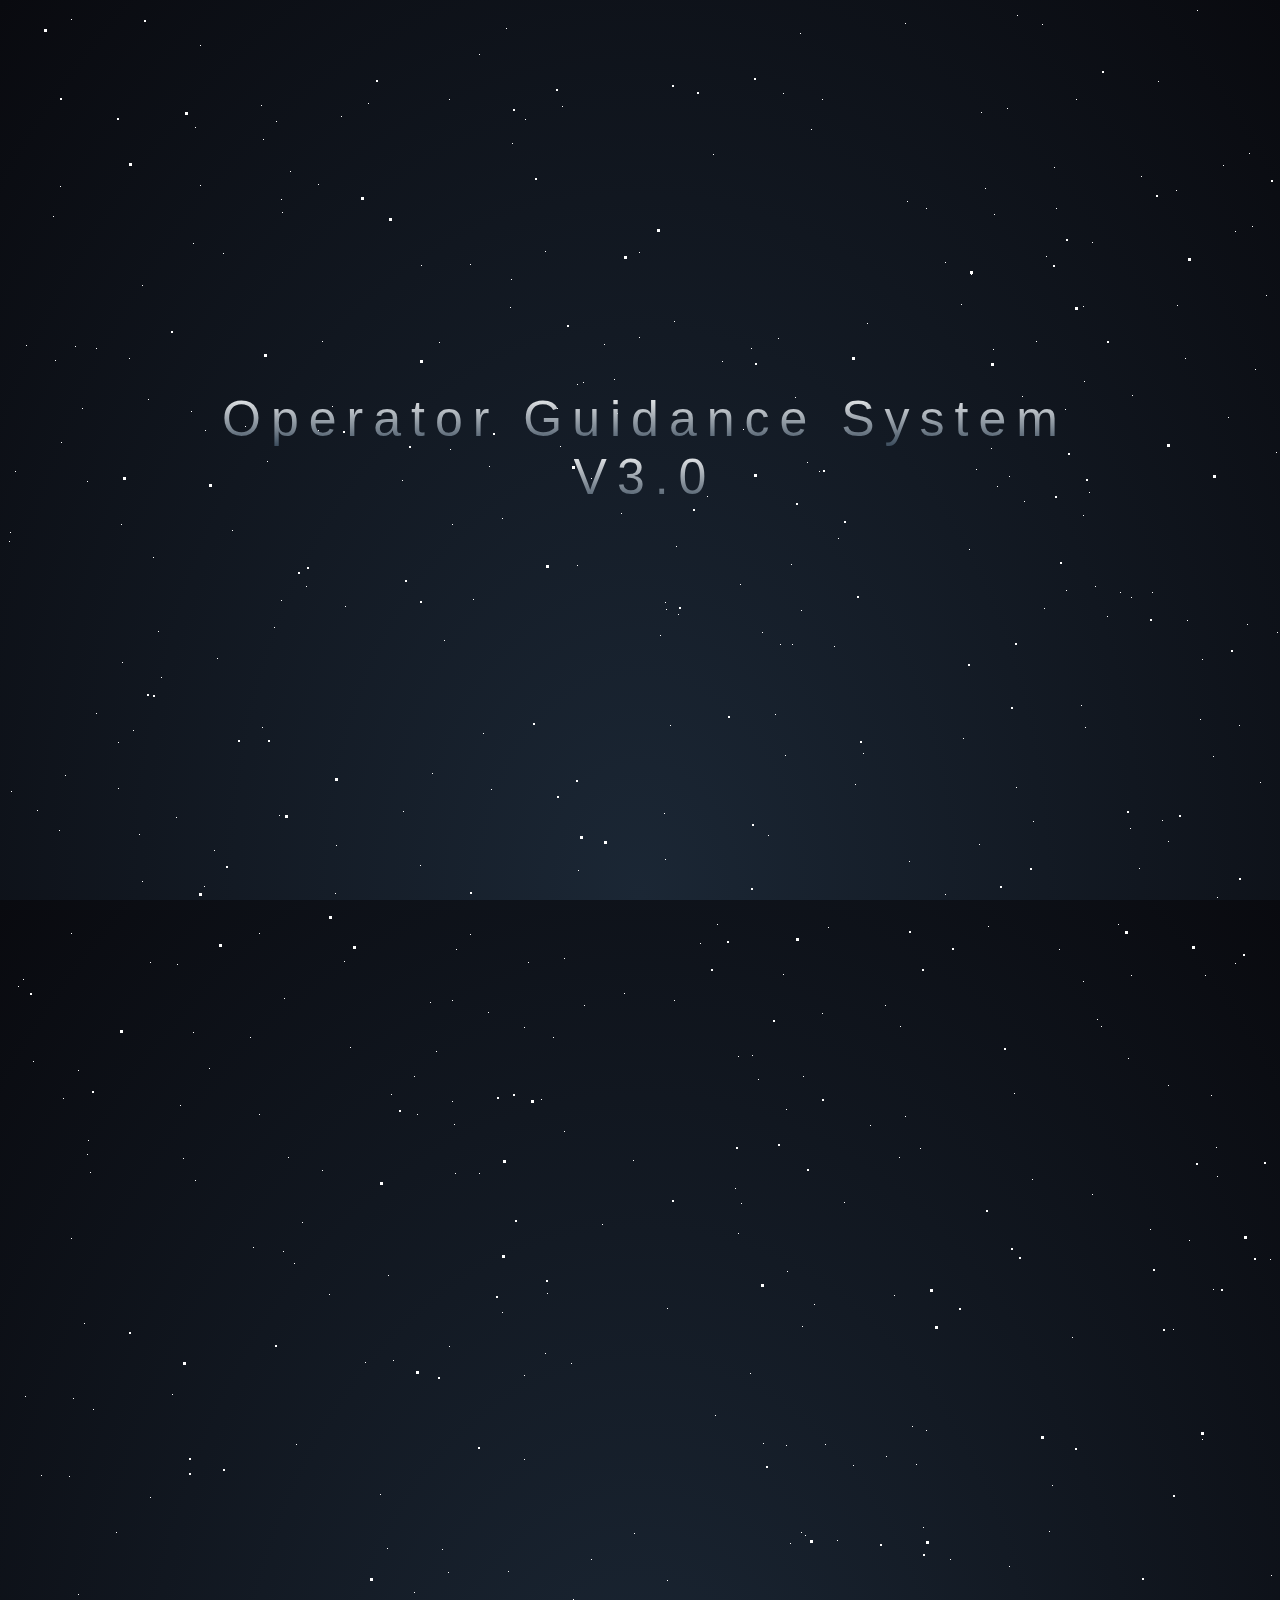
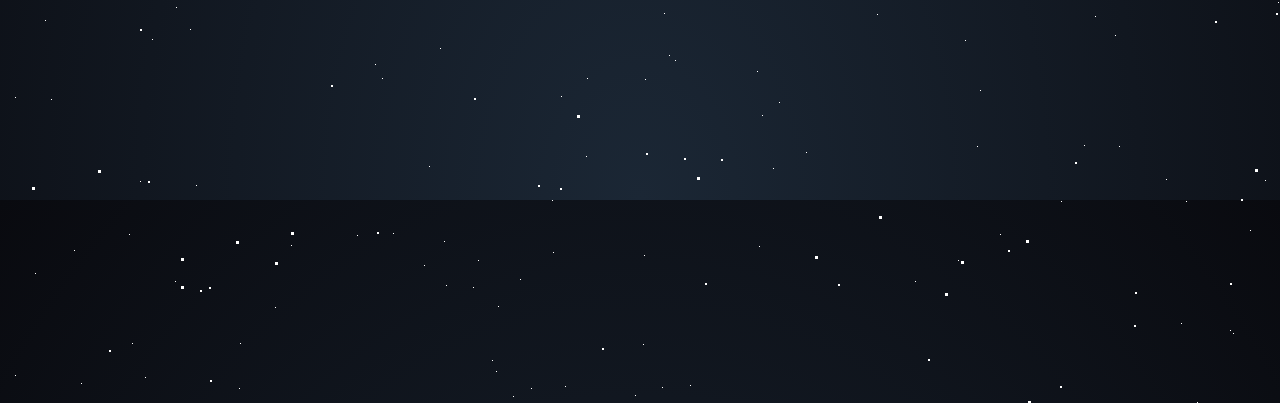
<file: he-007-station-io/shared/webroot/billboard.html>
<!DOCTYPE html>
<html >
<head>
  <meta charset="UTF-8">
  <title>Parallax Star background in CSS</title>
 
  <style>
html {
    height: 100%;
    background: radial-gradient(ellipse at bottom, #1b2735 0%, #090a0f 100%);
    overflow: hidden;
  }
  
  #stars {
    width: 1px;
    height: 1px;
    background: transparent;
    box-shadow: 1602px 661px #FFF , 1779px 795px #FFF , 1154px 812px #FFF , 1328px 800px #FFF , 1262px 1251px #FFF , 1976px 432px #FFF , 1650px 1853px #FFF , 1001px 468px #FFF , 609px 405px #FFF , 1842px 1576px #FFF , 742px 1365px #FFF , 321px 1286px #FFF , 462px 926px #FFF , 481px 458px #FFF , 484px 1952px #FFF , 380px 1267px #FFF , 1122px 820px #FFF , 1626px 1217px #FFF , 1953px 1255px #FFF , 1728px 140px #FFF , 1430px 1262px #FFF , 7px 463px #FFF , 1664px 338px #FFF , 63px 11px #FFF , 552px 438px #FFF , 3px 783px #FFF , 1247px 361px #FFF , 803px 121px #FFF , 755px 1435px #FFF , 659px 1572px #FFF , 462px 256px #FFF , 654px 1979px #FFF , 1747px 1521px #FFF , 1222px 1922px #FFF , 1615px 1672px #FFF , 980px 918px #FFF , 1477px 1509px #FFF , 1311px 365px #FFF , 286px 1255px #FFF , 897px 1108px #FFF , 770px 330px #FFF , 337px 598px #FFF , 1192px 711px #FFF , 1656px 1284px #FFF , 1808px 543px #FFF , 1099px 608px #FFF , 1215px 157px #FFF , 1670px 748px #FFF , 110px 734px #FFF , 1513px 1678px #FFF , 137px 1969px #FFF , 242px 1029px #FFF , 670px 606px #FFF , 1173px 1915px #FFF , 1730px 1946px #FFF , 1617px 1395px #FFF , 294px 1214px #FFF , 942px 1551px #FFF , 327px 885px #FFF , 1961px 128px #FFF , 314px 333px #FFF , 845px 1457px #FFF , 1293px 408px #FFF , 1058px 582px #FFF , 1981px 1771px #FFF , 1473px 311px #FFF , 1227px 955px #FFF , 1937px 1262px #FFF , 754px 624px #FFF , 266px 619px #FFF , 182px 1621px #FFF , 29px 802px #FFF , 1075px 298px #FFF , 1986px 1900px #FFF , 1770px 447px #FFF , 1291px 57px #FFF , 782px 1535px #FFF , 1312px 111px #FFF , 1194px 651px #FFF , 899px 193px #FFF , 282px 163px #FFF , 1341px 998px #FFF , 379px 1540px #FFF , 406px 1584px #FFF , 1227px 223px #FFF , 1525px 402px #FFF , 66px 1842px #FFF , 1531px 1873px #FFF , 1303px 376px #FFF , 1949px 1797px #FFF , 1093px 1018px #FFF , 937px 886px #FFF , 1954px 1675px #FFF , 1957px 304px #FFF , 74px 400px #FFF , 556px 1123px #FFF , 1659px 1330px #FFF , 1110px 916px #FFF , 503px 271px #FFF , 1574px 1851px #FFF , 436px 1833px #FFF , 175px 1150px #FFF , 43px 1691px #FFF , 1758px 1857px #FFF , 413px 257px #FFF , 596px 336px #FFF , 1608px 338px #FFF , 333px 108px #FFF , 794px 1318px #FFF , 1150px 73px #FFF , 891px 1149px #FFF , 1614px 387px #FFF , 1930px 1770px #FFF , 465px 591px #FFF , 394px 472px #FFF , 438px 1877px #FFF , 537px 1345px #FFF , 583px 470px #FFF , 1493px 1112px #FFF , 1437px 1380px #FFF , 494px 1304px #FFF , 17px 1388px #FFF , 1001px 1558px #FFF , 10px 978px #FFF , 25px 1053px #FFF , 732px 576px #FFF , 1169px 297px #FFF , 915px 1519px #FFF , 280px 1149px #FFF , 1430px 761px #FFF , 45px 208px #FFF , 1790px 1104px #FFF , 953px 296px #FFF , 1480px 733px #FFF , 1024px 1171px #FFF , 1473px 1335px #FFF , 631px 329px #FFF , 1498px 1792px #FFF , 385px 1825px #FFF , 483px 781px #FFF , 1888px 85px #FFF , 1659px 715px #FFF , 192px 177px #FFF , 275px 1243px #FFF , 1203px 1087px #FFF , 412px 857px #FFF , 1302px 1270px #FFF , 787px 389px #FFF , 751px 1838px #FFF , 1381px 1377px #FFF , 196px 878px #FFF , 134px 277px #FFF , 145px 549px #FFF , 1957px 1961px #FFF , 1120px 1050px #FFF , 1354px 972px #FFF , 1158px 1771px #FFF , 47px 352px #FFF , 1112px 584px #FFF , 164px 1386px #FFF , 1273px 1782px #FFF , 110px 780px #FFF , 502px 299px #FFF , 1768px 933px #FFF , 886px 1287px #FFF , 1309px 1130px #FFF , 847px 776px #FFF , 1713px 269px #FFF , 1718px 795px #FFF , 1984px 717px #FFF , 985px 341px #FFF , 1462px 1078px #FFF , 1702px 1461px #FFF , 167px 1873px #FFF , 862px 1117px #FFF , 1968px 932px #FFF , 814px 91px #FFF , 1530px 607px #FFF , 1799px 1571px #FFF , 1868px 1734px #FFF , 1800px 1137px #FFF , 52px 178px #FFF , 901px 853px #FFF , 1181px 1232px #FFF , 209px 650px #FFF , 1165px 1321px #FFF , 1046px 159px #FFF , 578px 1748px #FFF , 18px 337px #FFF , 70px 1062px #FFF , 1670px 270px #FFF , 1828px 1321px #FFF , 1817px 336px #FFF , 124px 1935px #FFF , 1840px 594px #FFF , 836px 1194px #FFF , 1292px 1801px #FFF , 1547px 945px #FFF , 500px 1563px #FFF , 569px 376px #FFF , 1107px 1627px #FFF , 662px 717px #FFF , 1352px 762px #FFF , 771px 1694px #FFF , 1529px 484px #FFF , 1609px 798px #FFF , 652px 627px #FFF , 498px 20px #FFF , 1308px 164px #FFF , 245px 1239px #FFF , 1131px 860px #FFF , 1028px 333px #FFF , 765px 1760px #FFF , 1627px 684px #FFF , 70px 1586px #FFF , 63px 1230px #FFF , 1727px 465px #FFF , 1946px 1862px #FFF , 169px 956px #FFF , 121px 1826px #FFF , 1615px 725px #FFF , 1225px 1925px #FFF , 1678px 323px #FFF , 606px 371px #FFF , 616px 985px #FFF , 490px 1898px #FFF , 516px 1019px #FFF , 878px 1448px #FFF , 1533px 98px #FFF , 625px 1152px #FFF , 224px 522px #FFF , 215px 245px #FFF , 153px 669px #FFF , 1530px 1652px #FFF , 1796px 1697px #FFF , 908px 1456px #FFF , 1326px 1947px #FFF , 1294px 872px #FFF , 806px 1296px #FFF , 783px 556px #FFF , 1075px 973px #FFF , 613px 505px #FFF , 1160px 833px #FFF , 1053px 1793px #FFF , 1343px 1990px #FFF , 937px 254px #FFF , 1084px 234px #FFF , 575px 374px #FFF , 367px 1656px #FFF , 494px 510px #FFF , 1403px 1242px #FFF , 1827px 1741px #FFF , 1239px 616px #FFF , 579px 1670px #FFF , 971px 836px #FFF , 1025px 813px #FFF , 707px 1407px #FFF , 188px 1777px #FFF , 1576px 18px #FFF , 1px 533px #FFF , 1123px 589px #FFF , 88px 705px #FFF , 1844px 679px #FFF , 121px 350px #FFF , 1853px 470px #FFF , 1333px 263px #FFF , 1702px 957px #FFF , 475px 725px #FFF , 1650px 75px #FFF , 1372px 11px #FFF , 714px 353px #FFF , 968px 461px #FFF , 1413px 1400px #FFF , 1856px 1724px #FFF , 793px 1524px #FFF , 1717px 962px #FFF , 1263px 1567px #FFF , 1621px 1961px #FFF , 537px 243px #FFF , 912px 1140px #FFF , 659px 1300px #FFF , 113px 516px #FFF , 1111px 1738px #FFF , 336px 953px #FFF , 1038px 248px #FFF , 692px 935px #FFF , 516px 1451px #FFF , 1057px 401px #FFF , 1014px 388px #FFF , 1363px 1764px #FFF , 855px 745px #FFF , 57px 767px #FFF , 779px 1263px #FFF , 1746px 1797px #FFF , 1975px 848px #FFF , 1051px 941px #FFF , 79px 1146px #FFF , 1945px 1015px #FFF , 1506px 1855px #FFF , 955px 730px #FFF , 27px 1865px #FFF , 1378px 1691px #FFF , 969px 1738px #FFF , 206px 842px #FFF , 1068px 91px #FFF , 1466px 1725px #FFF , 533px 1091px #FFF , 1205px 748px #FFF , 324px 398px #FFF , 1417px 1048px #FFF , 349px 1827px #FFF , 730px 1048px #FFF , 1671px 690px #FFF , 1441px 1068px #FFF , 251px 925px #FFF , 144px 1631px #FFF , 108px 1524px #FFF , 187px 1172px #FFF , 183px 403px #FFF , 907px 1873px #FFF , 973px 104px #FFF , 65px 1390px #FFF , 372px 1486px #FFF , 424px 765px #FFF , 1410px 350px #FFF , 760px 827px #FFF , 1179px 612px #FFF , 251px 1106px #FFF , 657px 851px #FFF , 63px 925px #FFF , 1272px 1791px #FFF , 1361px 1189px #FFF , 778px 1101px #FFF , 817px 1436px #FFF , 1884px 1440px #FFF , 1662px 1781px #FFF , 276px 990px #FFF , 1835px 1617px #FFF , 1516px 246px #FFF , 544px 1792px #FFF , 667px 1652px #FFF , 1142px 1221px #FFF , 1417px 38px #FFF , 33px 1467px #FFF , 1087px 1608px #FFF , 1406px 1323px #FFF , 440px 1564px #FFF , 1697px 758px #FFF , 743px 340px #FFF , 1244px 218px #FFF , 1382px 1783px #FFF , 539px 1285px #FFF , 273px 592px #FFF , 1268px 444px #FFF , 1302px 70px #FFF , 989px 478px #FFF , 1044px 1477px #FFF , 395px 803px #FFF , 1609px 1799px #FFF , 999px 100px #FFF , 1444px 2000px #FFF , 1966px 1675px #FFF , 51px 822px #FFF , 1387px 825px #FFF , 983px 440px #FFF , 1269px 624px #FFF , 1303px 1455px #FFF , 666px 313px #FFF , 1776px 132px #FFF , 1041px 1523px #FFF , 168px 1599px #FFF , 1714px 604px #FFF , 657px 594px #FFF , 1301px 1318px #FFF , 961px 541px #FFF , 310px 422px #FFF , 636px 1847px #FFF , 814px 1005px #FFF , 444px 1093px #FFF , 583px 1551px #FFF , 1746px 1807px #FFF , 1550px 1359px #FFF , 283px 1837px #FFF , 1257px 1772px #FFF , 1620px 1691px #FFF , 727px 1180px #FFF , 798px 1744px #FFF , 754px 1707px #FFF , 1871px 189px #FFF , 1355px 1000px #FFF , 1839px 599px #FFF , 7px 1689px #FFF , 775px 966px #FFF , 231px 1980px #FFF , 1231px 717px #FFF , 1748px 1658px #FFF , 385px 1352px #FFF , 1168px 182px #FFF , 576px 997px #FFF , 1955px 279px #FFF , 314px 1162px #FFF , 626px 1525px #FFF , 1372px 597px #FFF , 168px 809px #FFF , 1559px 1646px #FFF , 1316px 600px #FFF , 1903px 1615px #FFF , 1899px 173px #FFF , 1936px 1042px #FFF , 977px 180px #FFF , 80px 1132px #FFF , 1258px 287px #FFF , 1944px 1624px #FFF , 1710px 1271px #FFF , 859px 315px #FFF , 658px 601px #FFF , 444px 516px #FFF , 1443px 70px #FFF , 61px 1468px #FFF , 67px 338px #FFF , 1888px 711px #FFF , 1838px 1848px #FFF , 1252px 774px #FFF , 1986px 1392px #FFF , 1734px 213px #FFF , 1904px 76px #FFF , 1503px 1882px #FFF , 268px 113px #FFF , 1124px 387px #FFF , 565px 1591px #FFF , 446px 1116px #FFF , 1861px 661px #FFF , 55px 1090px #FFF , 328px 837px #FFF , 775px 85px #FFF , 436px 632px #FFF , 1704px 904px #FFF , 406px 1068px #FFF , 1077px 719px #FFF , 125px 722px #FFF , 1735px 174px #FFF , 1541px 1590px #FFF , 1883px 498px #FFF , 733px 1195px #FFF , 1178px 1793px #FFF , 254px 719px #FFF , 1790px 545px #FFF , 799px 454px #FFF , 1076px 1737px #FFF , 360px 95px #FFF , 516px 1367px #FFF , 1016px 493px #FFF , 1340px 15px #FFF , 1843px 355px #FFF , 416px 1857px #FFF , 1745px 1967px #FFF , 1768px 1266px #FFF , 778px 1437px #FFF , 1892px 1480px #FFF , 1861px 1700px #FFF , 1973px 832px #FFF , 132px 1773px #FFF , 1928px 1974px #FFF , 470px 1852px #FFF , 1855px 463px #FFF , 892px 1018px #FFF , 374px 1670px #FFF , 140px 391px #FFF , 1868px 1945px #FFF , 505px 1988px #FFF , 1798px 1514px #FFF , 134px 873px #FFF , 1319px 1278px #FFF , 1796px 1403px #FFF , 1400px 503px #FFF , 480px 1004px #FFF , 53px 434px #FFF , 1075px 507px #FFF , 1376px 13px #FFF , 150px 623px #FFF , 563px 1355px #FFF , 1464px 858px #FFF , 1123px 967px #FFF , 1273px 1412px #FFF , 1378px 1689px #FFF , 1390px 1248px #FFF , 273px 191px #FFF , 471px 46px #FFF , 1520px 780px #FFF , 830px 530px #FFF , 1369px 1915px #FFF , 434px 1541px #FFF , 1658px 753px #FFF , 1955px 1908px #FFF , 409px 1106px #FFF , 1609px 597px #FFF , 637px 1671px #FFF , 1957px 475px #FFF , 1595px 1496px #FFF , 1979px 1958px #FFF , 1364px 1658px #FFF , 929px 425px #FFF , 1197px 967px #FFF , 82px 1164px #FFF , 310px 176px #FFF , 1242px 1822px #FFF , 1081px 484px #FFF , 1436px 1211px #FFF , 992px 1826px #FFF , 1801px 714px #FFF , 1034px 16px #FFF , 1241px 145px #FFF , 1815px 811px #FFF , 517px 111px #FFF , 512px 1871px #FFF , 185px 1024px #FFF , 869px 1606px #FFF , 904px 1418px #FFF , 271px 807px #FFF , 1627px 1971px #FFF , 1048px 200px #FFF , 1543px 152px #FFF , 1559px 924px #FFF , 1205px 1281px #FFF , 1073px 697px #FFF , 1614px 426px #FFF , 1064px 1329px #FFF , 1963px 1252px #FFF , 444px 992px #FFF , 553px 1688px #FFF , 298px 578px #FFF , 772px 636px #FFF , 1755px 1446px #FFF , 1503px 450px #FFF , 504px 135px #FFF , 1714px 314px #FFF , 447px 1165px #FFF , 1903px 1258px #FFF , 1916px 434px #FFF , 1468px 1851px #FFF , 631px 244px #FFF , 201px 1060px #FFF , 88px 340px #FFF , 342px 1039px #FFF , 699px 488px #FFF , 1284px 1794px #FFF , 1458px 759px #FFF , 1335px 1629px #FFF , 1367px 1363px #FFF , 185px 235px #FFF , 76px 1315px #FFF , 1528px 198px #FFF , 471px 1165px #FFF , 1160px 1077px #FFF , 79px 473px #FFF , 114px 654px #FFF , 1400px 722px #FFF , 829px 1532px #FFF , 448px 941px #FFF , 627px 1987px #FFF , 820px 919px #FFF , 1506px 217px #FFF , 1946px 1562px #FFF , 142px 1489px #FFF , 793px 602px #FFF , 441px 91px #FFF , 259px 453px #FFF , 1538px 1732px #FFF , 1498px 1501px #FFF , 656px 805px #FFF , 1808px 1178px #FFF , 1954px 890px #FFF , 656px 1605px #FFF , 1177px 350px #FFF , 666px 992px #FFF , 1486px 305px #FFF , 661px 1647px #FFF , 1209px 1168px #FFF , 1499px 1450px #FFF , 554px 98px #FFF , 744px 1047px #FFF , 2px 524px #FFF , 383px 1086px #FFF , 1822px 244px #FFF , 1704px 1714px #FFF , 797px 1527px #FFF , 1916px 1610px #FFF , 1865px 860px #FFF , 1567px 1823px #FFF , 1340px 273px #FFF , 1133px 168px #FFF , 557px 1978px #FFF , 1419px 1724px #FFF , 668px 538px #FFF , 1411px 1026px #FFF , 1194px 1431px #FFF , 267px 1899px #FFF , 556px 950px #FFF , 1847px 1514px #FFF , 255px 131px #FFF , 442px 441px #FFF , 1089px 1011px #FFF , 1931px 1781px #FFF , 187px 119px #FFF , 1317px 1797px #FFF , 15px 971px #FFF , 1542px 618px #FFF , 594px 1216px #FFF , 523px 1980px #FFF , 682px 1977px #FFF , 1840px 1934px #FFF , 73px 1975px #FFF , 192px 37px #FFF , 1796px 1491px #FFF , 237px 418px #FFF , 635px 1936px #FFF , 735px 421px #FFF , 1785px 1564px #FFF , 85px 1401px #FFF , 288px 1436px #FFF , 972px 1682px #FFF , 986px 206px #FFF , 730px 1225px #FFF , 569px 557px #FFF , 1805px 1898px #FFF , 488px 1963px #FFF , 877px 997px #FFF , 545px 1029px #FFF , 1725px 1017px #FFF , 1320px 1855px #FFF , 1220px 409px #FFF , 1911px 453px #FFF , 784px 636px #FFF , 570px 862px #FFF , 1009px 7px #FFF , 432px 1640px #FFF , 1941px 1197px #FFF , 422px 994px #FFF , 465px 1879px #FFF , 918px 200px #FFF , 1978px 1313px #FFF , 520px 954px #FFF , 1270px 1594px #FFF , 1087px 578px #FFF , 1597px 58px #FFF , 1782px 550px #FFF , 274px 204px #FFF , 1743px 1662px #FFF , 441px 1338px #FFF , 545px 1844px #FFF , 1702px 894px #FFF , 1760px 1426px #FFF , 795px 1068px #FFF , 1076px 373px #FFF , 1666px 1594px #FFF , 1490px 1257px #FFF , 7px 1967px #FFF , 357px 1354px #FFF , 1740px 1071px #FFF , 1876px 1981px #FFF , 421px 1758px #FFF , 750px 1071px #FFF , 963px 266px #FFF , 918px 1422px #FFF , 811px 463px #FFF , 1084px 1186px #FFF , 950px 1852px #FFF , 709px 916px #FFF , 37px 1612px #FFF , 777px 747px #FFF , 749px 1663px #FFF , 1036px 600px #FFF , 1951px 1697px #FFF , 1208px 1139px #FFF , 549px 400px #FFF , 1144px 584px #FFF , 1466px 1315px #FFF , 131px 826px #FFF , 172px 1097px #FFF , 253px 97px #FFF , 197px 422px #FFF , 792px 25px #FFF , 957px 1632px #FFF , 1209px 889px #FFF , 826px 638px #FFF , 1464px 1137px #FFF , 1189px 2px #FFF , 1737px 1514px #FFF , 142px 954px #FFF , 1831px 544px #FFF , 1008px 779px #FFF , 1889px 257px #FFF , 1006px 1085px #FFF , 428px 1043px #FFF , 1915px 1585px #FFF , 232px 1935px #FFF , 767px 706px #FFF , 431px 334px #FFF , 897px 15px #FFF , 705px 146px #FFF;
    animation: animStar 50s linear infinite;
  }
  #stars:after {
    content: " ";
    position: absolute;
    top: 2000px;
    width: 1px;
    height: 1px;
    background: transparent;
    box-shadow: 1602px 661px #FFF , 1779px 795px #FFF , 1154px 812px #FFF , 1328px 800px #FFF , 1262px 1251px #FFF , 1976px 432px #FFF , 1650px 1853px #FFF , 1001px 468px #FFF , 609px 405px #FFF , 1842px 1576px #FFF , 742px 1365px #FFF , 321px 1286px #FFF , 462px 926px #FFF , 481px 458px #FFF , 484px 1952px #FFF , 380px 1267px #FFF , 1122px 820px #FFF , 1626px 1217px #FFF , 1953px 1255px #FFF , 1728px 140px #FFF , 1430px 1262px #FFF , 7px 463px #FFF , 1664px 338px #FFF , 63px 11px #FFF , 552px 438px #FFF , 3px 783px #FFF , 1247px 361px #FFF , 803px 121px #FFF , 755px 1435px #FFF , 659px 1572px #FFF , 462px 256px #FFF , 654px 1979px #FFF , 1747px 1521px #FFF , 1222px 1922px #FFF , 1615px 1672px #FFF , 980px 918px #FFF , 1477px 1509px #FFF , 1311px 365px #FFF , 286px 1255px #FFF , 897px 1108px #FFF , 770px 330px #FFF , 337px 598px #FFF , 1192px 711px #FFF , 1656px 1284px #FFF , 1808px 543px #FFF , 1099px 608px #FFF , 1215px 157px #FFF , 1670px 748px #FFF , 110px 734px #FFF , 1513px 1678px #FFF , 137px 1969px #FFF , 242px 1029px #FFF , 670px 606px #FFF , 1173px 1915px #FFF , 1730px 1946px #FFF , 1617px 1395px #FFF , 294px 1214px #FFF , 942px 1551px #FFF , 327px 885px #FFF , 1961px 128px #FFF , 314px 333px #FFF , 845px 1457px #FFF , 1293px 408px #FFF , 1058px 582px #FFF , 1981px 1771px #FFF , 1473px 311px #FFF , 1227px 955px #FFF , 1937px 1262px #FFF , 754px 624px #FFF , 266px 619px #FFF , 182px 1621px #FFF , 29px 802px #FFF , 1075px 298px #FFF , 1986px 1900px #FFF , 1770px 447px #FFF , 1291px 57px #FFF , 782px 1535px #FFF , 1312px 111px #FFF , 1194px 651px #FFF , 899px 193px #FFF , 282px 163px #FFF , 1341px 998px #FFF , 379px 1540px #FFF , 406px 1584px #FFF , 1227px 223px #FFF , 1525px 402px #FFF , 66px 1842px #FFF , 1531px 1873px #FFF , 1303px 376px #FFF , 1949px 1797px #FFF , 1093px 1018px #FFF , 937px 886px #FFF , 1954px 1675px #FFF , 1957px 304px #FFF , 74px 400px #FFF , 556px 1123px #FFF , 1659px 1330px #FFF , 1110px 916px #FFF , 503px 271px #FFF , 1574px 1851px #FFF , 436px 1833px #FFF , 175px 1150px #FFF , 43px 1691px #FFF , 1758px 1857px #FFF , 413px 257px #FFF , 596px 336px #FFF , 1608px 338px #FFF , 333px 108px #FFF , 794px 1318px #FFF , 1150px 73px #FFF , 891px 1149px #FFF , 1614px 387px #FFF , 1930px 1770px #FFF , 465px 591px #FFF , 394px 472px #FFF , 438px 1877px #FFF , 537px 1345px #FFF , 583px 470px #FFF , 1493px 1112px #FFF , 1437px 1380px #FFF , 494px 1304px #FFF , 17px 1388px #FFF , 1001px 1558px #FFF , 10px 978px #FFF , 25px 1053px #FFF , 732px 576px #FFF , 1169px 297px #FFF , 915px 1519px #FFF , 280px 1149px #FFF , 1430px 761px #FFF , 45px 208px #FFF , 1790px 1104px #FFF , 953px 296px #FFF , 1480px 733px #FFF , 1024px 1171px #FFF , 1473px 1335px #FFF , 631px 329px #FFF , 1498px 1792px #FFF , 385px 1825px #FFF , 483px 781px #FFF , 1888px 85px #FFF , 1659px 715px #FFF , 192px 177px #FFF , 275px 1243px #FFF , 1203px 1087px #FFF , 412px 857px #FFF , 1302px 1270px #FFF , 787px 389px #FFF , 751px 1838px #FFF , 1381px 1377px #FFF , 196px 878px #FFF , 134px 277px #FFF , 145px 549px #FFF , 1957px 1961px #FFF , 1120px 1050px #FFF , 1354px 972px #FFF , 1158px 1771px #FFF , 47px 352px #FFF , 1112px 584px #FFF , 164px 1386px #FFF , 1273px 1782px #FFF , 110px 780px #FFF , 502px 299px #FFF , 1768px 933px #FFF , 886px 1287px #FFF , 1309px 1130px #FFF , 847px 776px #FFF , 1713px 269px #FFF , 1718px 795px #FFF , 1984px 717px #FFF , 985px 341px #FFF , 1462px 1078px #FFF , 1702px 1461px #FFF , 167px 1873px #FFF , 862px 1117px #FFF , 1968px 932px #FFF , 814px 91px #FFF , 1530px 607px #FFF , 1799px 1571px #FFF , 1868px 1734px #FFF , 1800px 1137px #FFF , 52px 178px #FFF , 901px 853px #FFF , 1181px 1232px #FFF , 209px 650px #FFF , 1165px 1321px #FFF , 1046px 159px #FFF , 578px 1748px #FFF , 18px 337px #FFF , 70px 1062px #FFF , 1670px 270px #FFF , 1828px 1321px #FFF , 1817px 336px #FFF , 124px 1935px #FFF , 1840px 594px #FFF , 836px 1194px #FFF , 1292px 1801px #FFF , 1547px 945px #FFF , 500px 1563px #FFF , 569px 376px #FFF , 1107px 1627px #FFF , 662px 717px #FFF , 1352px 762px #FFF , 771px 1694px #FFF , 1529px 484px #FFF , 1609px 798px #FFF , 652px 627px #FFF , 498px 20px #FFF , 1308px 164px #FFF , 245px 1239px #FFF , 1131px 860px #FFF , 1028px 333px #FFF , 765px 1760px #FFF , 1627px 684px #FFF , 70px 1586px #FFF , 63px 1230px #FFF , 1727px 465px #FFF , 1946px 1862px #FFF , 169px 956px #FFF , 121px 1826px #FFF , 1615px 725px #FFF , 1225px 1925px #FFF , 1678px 323px #FFF , 606px 371px #FFF , 616px 985px #FFF , 490px 1898px #FFF , 516px 1019px #FFF , 878px 1448px #FFF , 1533px 98px #FFF , 625px 1152px #FFF , 224px 522px #FFF , 215px 245px #FFF , 153px 669px #FFF , 1530px 1652px #FFF , 1796px 1697px #FFF , 908px 1456px #FFF , 1326px 1947px #FFF , 1294px 872px #FFF , 806px 1296px #FFF , 783px 556px #FFF , 1075px 973px #FFF , 613px 505px #FFF , 1160px 833px #FFF , 1053px 1793px #FFF , 1343px 1990px #FFF , 937px 254px #FFF , 1084px 234px #FFF , 575px 374px #FFF , 367px 1656px #FFF , 494px 510px #FFF , 1403px 1242px #FFF , 1827px 1741px #FFF , 1239px 616px #FFF , 579px 1670px #FFF , 971px 836px #FFF , 1025px 813px #FFF , 707px 1407px #FFF , 188px 1777px #FFF , 1576px 18px #FFF , 1px 533px #FFF , 1123px 589px #FFF , 88px 705px #FFF , 1844px 679px #FFF , 121px 350px #FFF , 1853px 470px #FFF , 1333px 263px #FFF , 1702px 957px #FFF , 475px 725px #FFF , 1650px 75px #FFF , 1372px 11px #FFF , 714px 353px #FFF , 968px 461px #FFF , 1413px 1400px #FFF , 1856px 1724px #FFF , 793px 1524px #FFF , 1717px 962px #FFF , 1263px 1567px #FFF , 1621px 1961px #FFF , 537px 243px #FFF , 912px 1140px #FFF , 659px 1300px #FFF , 113px 516px #FFF , 1111px 1738px #FFF , 336px 953px #FFF , 1038px 248px #FFF , 692px 935px #FFF , 516px 1451px #FFF , 1057px 401px #FFF , 1014px 388px #FFF , 1363px 1764px #FFF , 855px 745px #FFF , 57px 767px #FFF , 779px 1263px #FFF , 1746px 1797px #FFF , 1975px 848px #FFF , 1051px 941px #FFF , 79px 1146px #FFF , 1945px 1015px #FFF , 1506px 1855px #FFF , 955px 730px #FFF , 27px 1865px #FFF , 1378px 1691px #FFF , 969px 1738px #FFF , 206px 842px #FFF , 1068px 91px #FFF , 1466px 1725px #FFF , 533px 1091px #FFF , 1205px 748px #FFF , 324px 398px #FFF , 1417px 1048px #FFF , 349px 1827px #FFF , 730px 1048px #FFF , 1671px 690px #FFF , 1441px 1068px #FFF , 251px 925px #FFF , 144px 1631px #FFF , 108px 1524px #FFF , 187px 1172px #FFF , 183px 403px #FFF , 907px 1873px #FFF , 973px 104px #FFF , 65px 1390px #FFF , 372px 1486px #FFF , 424px 765px #FFF , 1410px 350px #FFF , 760px 827px #FFF , 1179px 612px #FFF , 251px 1106px #FFF , 657px 851px #FFF , 63px 925px #FFF , 1272px 1791px #FFF , 1361px 1189px #FFF , 778px 1101px #FFF , 817px 1436px #FFF , 1884px 1440px #FFF , 1662px 1781px #FFF , 276px 990px #FFF , 1835px 1617px #FFF , 1516px 246px #FFF , 544px 1792px #FFF , 667px 1652px #FFF , 1142px 1221px #FFF , 1417px 38px #FFF , 33px 1467px #FFF , 1087px 1608px #FFF , 1406px 1323px #FFF , 440px 1564px #FFF , 1697px 758px #FFF , 743px 340px #FFF , 1244px 218px #FFF , 1382px 1783px #FFF , 539px 1285px #FFF , 273px 592px #FFF , 1268px 444px #FFF , 1302px 70px #FFF , 989px 478px #FFF , 1044px 1477px #FFF , 395px 803px #FFF , 1609px 1799px #FFF , 999px 100px #FFF , 1444px 2000px #FFF , 1966px 1675px #FFF , 51px 822px #FFF , 1387px 825px #FFF , 983px 440px #FFF , 1269px 624px #FFF , 1303px 1455px #FFF , 666px 313px #FFF , 1776px 132px #FFF , 1041px 1523px #FFF , 168px 1599px #FFF , 1714px 604px #FFF , 657px 594px #FFF , 1301px 1318px #FFF , 961px 541px #FFF , 310px 422px #FFF , 636px 1847px #FFF , 814px 1005px #FFF , 444px 1093px #FFF , 583px 1551px #FFF , 1746px 1807px #FFF , 1550px 1359px #FFF , 283px 1837px #FFF , 1257px 1772px #FFF , 1620px 1691px #FFF , 727px 1180px #FFF , 798px 1744px #FFF , 754px 1707px #FFF , 1871px 189px #FFF , 1355px 1000px #FFF , 1839px 599px #FFF , 7px 1689px #FFF , 775px 966px #FFF , 231px 1980px #FFF , 1231px 717px #FFF , 1748px 1658px #FFF , 385px 1352px #FFF , 1168px 182px #FFF , 576px 997px #FFF , 1955px 279px #FFF , 314px 1162px #FFF , 626px 1525px #FFF , 1372px 597px #FFF , 168px 809px #FFF , 1559px 1646px #FFF , 1316px 600px #FFF , 1903px 1615px #FFF , 1899px 173px #FFF , 1936px 1042px #FFF , 977px 180px #FFF , 80px 1132px #FFF , 1258px 287px #FFF , 1944px 1624px #FFF , 1710px 1271px #FFF , 859px 315px #FFF , 658px 601px #FFF , 444px 516px #FFF , 1443px 70px #FFF , 61px 1468px #FFF , 67px 338px #FFF , 1888px 711px #FFF , 1838px 1848px #FFF , 1252px 774px #FFF , 1986px 1392px #FFF , 1734px 213px #FFF , 1904px 76px #FFF , 1503px 1882px #FFF , 268px 113px #FFF , 1124px 387px #FFF , 565px 1591px #FFF , 446px 1116px #FFF , 1861px 661px #FFF , 55px 1090px #FFF , 328px 837px #FFF , 775px 85px #FFF , 436px 632px #FFF , 1704px 904px #FFF , 406px 1068px #FFF , 1077px 719px #FFF , 125px 722px #FFF , 1735px 174px #FFF , 1541px 1590px #FFF , 1883px 498px #FFF , 733px 1195px #FFF , 1178px 1793px #FFF , 254px 719px #FFF , 1790px 545px #FFF , 799px 454px #FFF , 1076px 1737px #FFF , 360px 95px #FFF , 516px 1367px #FFF , 1016px 493px #FFF , 1340px 15px #FFF , 1843px 355px #FFF , 416px 1857px #FFF , 1745px 1967px #FFF , 1768px 1266px #FFF , 778px 1437px #FFF , 1892px 1480px #FFF , 1861px 1700px #FFF , 1973px 832px #FFF , 132px 1773px #FFF , 1928px 1974px #FFF , 470px 1852px #FFF , 1855px 463px #FFF , 892px 1018px #FFF , 374px 1670px #FFF , 140px 391px #FFF , 1868px 1945px #FFF , 505px 1988px #FFF , 1798px 1514px #FFF , 134px 873px #FFF , 1319px 1278px #FFF , 1796px 1403px #FFF , 1400px 503px #FFF , 480px 1004px #FFF , 53px 434px #FFF , 1075px 507px #FFF , 1376px 13px #FFF , 150px 623px #FFF , 563px 1355px #FFF , 1464px 858px #FFF , 1123px 967px #FFF , 1273px 1412px #FFF , 1378px 1689px #FFF , 1390px 1248px #FFF , 273px 191px #FFF , 471px 46px #FFF , 1520px 780px #FFF , 830px 530px #FFF , 1369px 1915px #FFF , 434px 1541px #FFF , 1658px 753px #FFF , 1955px 1908px #FFF , 409px 1106px #FFF , 1609px 597px #FFF , 637px 1671px #FFF , 1957px 475px #FFF , 1595px 1496px #FFF , 1979px 1958px #FFF , 1364px 1658px #FFF , 929px 425px #FFF , 1197px 967px #FFF , 82px 1164px #FFF , 310px 176px #FFF , 1242px 1822px #FFF , 1081px 484px #FFF , 1436px 1211px #FFF , 992px 1826px #FFF , 1801px 714px #FFF , 1034px 16px #FFF , 1241px 145px #FFF , 1815px 811px #FFF , 517px 111px #FFF , 512px 1871px #FFF , 185px 1024px #FFF , 869px 1606px #FFF , 904px 1418px #FFF , 271px 807px #FFF , 1627px 1971px #FFF , 1048px 200px #FFF , 1543px 152px #FFF , 1559px 924px #FFF , 1205px 1281px #FFF , 1073px 697px #FFF , 1614px 426px #FFF , 1064px 1329px #FFF , 1963px 1252px #FFF , 444px 992px #FFF , 553px 1688px #FFF , 298px 578px #FFF , 772px 636px #FFF , 1755px 1446px #FFF , 1503px 450px #FFF , 504px 135px #FFF , 1714px 314px #FFF , 447px 1165px #FFF , 1903px 1258px #FFF , 1916px 434px #FFF , 1468px 1851px #FFF , 631px 244px #FFF , 201px 1060px #FFF , 88px 340px #FFF , 342px 1039px #FFF , 699px 488px #FFF , 1284px 1794px #FFF , 1458px 759px #FFF , 1335px 1629px #FFF , 1367px 1363px #FFF , 185px 235px #FFF , 76px 1315px #FFF , 1528px 198px #FFF , 471px 1165px #FFF , 1160px 1077px #FFF , 79px 473px #FFF , 114px 654px #FFF , 1400px 722px #FFF , 829px 1532px #FFF , 448px 941px #FFF , 627px 1987px #FFF , 820px 919px #FFF , 1506px 217px #FFF , 1946px 1562px #FFF , 142px 1489px #FFF , 793px 602px #FFF , 441px 91px #FFF , 259px 453px #FFF , 1538px 1732px #FFF , 1498px 1501px #FFF , 656px 805px #FFF , 1808px 1178px #FFF , 1954px 890px #FFF , 656px 1605px #FFF , 1177px 350px #FFF , 666px 992px #FFF , 1486px 305px #FFF , 661px 1647px #FFF , 1209px 1168px #FFF , 1499px 1450px #FFF , 554px 98px #FFF , 744px 1047px #FFF , 2px 524px #FFF , 383px 1086px #FFF , 1822px 244px #FFF , 1704px 1714px #FFF , 797px 1527px #FFF , 1916px 1610px #FFF , 1865px 860px #FFF , 1567px 1823px #FFF , 1340px 273px #FFF , 1133px 168px #FFF , 557px 1978px #FFF , 1419px 1724px #FFF , 668px 538px #FFF , 1411px 1026px #FFF , 1194px 1431px #FFF , 267px 1899px #FFF , 556px 950px #FFF , 1847px 1514px #FFF , 255px 131px #FFF , 442px 441px #FFF , 1089px 1011px #FFF , 1931px 1781px #FFF , 187px 119px #FFF , 1317px 1797px #FFF , 15px 971px #FFF , 1542px 618px #FFF , 594px 1216px #FFF , 523px 1980px #FFF , 682px 1977px #FFF , 1840px 1934px #FFF , 73px 1975px #FFF , 192px 37px #FFF , 1796px 1491px #FFF , 237px 418px #FFF , 635px 1936px #FFF , 735px 421px #FFF , 1785px 1564px #FFF , 85px 1401px #FFF , 288px 1436px #FFF , 972px 1682px #FFF , 986px 206px #FFF , 730px 1225px #FFF , 569px 557px #FFF , 1805px 1898px #FFF , 488px 1963px #FFF , 877px 997px #FFF , 545px 1029px #FFF , 1725px 1017px #FFF , 1320px 1855px #FFF , 1220px 409px #FFF , 1911px 453px #FFF , 784px 636px #FFF , 570px 862px #FFF , 1009px 7px #FFF , 432px 1640px #FFF , 1941px 1197px #FFF , 422px 994px #FFF , 465px 1879px #FFF , 918px 200px #FFF , 1978px 1313px #FFF , 520px 954px #FFF , 1270px 1594px #FFF , 1087px 578px #FFF , 1597px 58px #FFF , 1782px 550px #FFF , 274px 204px #FFF , 1743px 1662px #FFF , 441px 1338px #FFF , 545px 1844px #FFF , 1702px 894px #FFF , 1760px 1426px #FFF , 795px 1068px #FFF , 1076px 373px #FFF , 1666px 1594px #FFF , 1490px 1257px #FFF , 7px 1967px #FFF , 357px 1354px #FFF , 1740px 1071px #FFF , 1876px 1981px #FFF , 421px 1758px #FFF , 750px 1071px #FFF , 963px 266px #FFF , 918px 1422px #FFF , 811px 463px #FFF , 1084px 1186px #FFF , 950px 1852px #FFF , 709px 916px #FFF , 37px 1612px #FFF , 777px 747px #FFF , 749px 1663px #FFF , 1036px 600px #FFF , 1951px 1697px #FFF , 1208px 1139px #FFF , 549px 400px #FFF , 1144px 584px #FFF , 1466px 1315px #FFF , 131px 826px #FFF , 172px 1097px #FFF , 253px 97px #FFF , 197px 422px #FFF , 792px 25px #FFF , 957px 1632px #FFF , 1209px 889px #FFF , 826px 638px #FFF , 1464px 1137px #FFF , 1189px 2px #FFF , 1737px 1514px #FFF , 142px 954px #FFF , 1831px 544px #FFF , 1008px 779px #FFF , 1889px 257px #FFF , 1006px 1085px #FFF , 428px 1043px #FFF , 1915px 1585px #FFF , 232px 1935px #FFF , 767px 706px #FFF , 431px 334px #FFF , 897px 15px #FFF , 705px 146px #FFF;
  }
  
  #stars2 {
    width: 2px;
    height: 2px;
    background: transparent;
    box-shadow: 743px 879px #FFF , 1145px 1260px #FFF , 1412px 672px #FFF , 507px 1211px #FFF , 52px 89px #FFF , 1045px 256px #FFF , 1022px 859px #FFF , 1520px 413px #FFF , 1575px 604px #FFF , 992px 877px #FFF , 914px 960px #FFF , 139px 685px #FFF , 720px 707px #FFF , 1235px 945px #FFF , 1256px 1153px #FFF , 1223px 641px #FFF , 1810px 466px #FFF , 1011px 1248px #FFF , 799px 1160px #FFF , 770px 1135px #FFF , 1000px 1841px #FFF , 1733px 385px #FFF , 1142px 610px #FFF , 1047px 487px #FFF , 1268px 1604px #FFF , 1877px 835px #FFF , 1003px 698px #FFF , 525px 714px #FFF , 703px 960px #FFF , 267px 1336px #FFF , 1343px 133px #FFF , 230px 731px #FFF , 1613px 1782px #FFF , 758px 1457px #FFF , 1877px 1912px #FFF , 1155px 1320px #FFF , 719px 932px #FFF , 746px 69px #FFF , 1148px 186px #FFF , 1642px 1323px #FFF , 728px 1138px #FFF , 815px 461px #FFF , 1281px 137px #FFF , 132px 1620px #FFF , 685px 500px #FFF , 1067px 1439px #FFF , 101px 1941px #FFF , 218px 857px #FFF , 181px 1464px #FFF , 1403px 769px #FFF , 744px 815px #FFF , 1052px 553px #FFF , 1447px 1035px #FFF , 814px 1090px #FFF , 1127px 1883px #FFF , 689px 83px #FFF , 1067px 1753px #FFF , 1948px 34px #FFF , 676px 1749px #FFF , 830px 1875px #FFF , 836px 512px #FFF , 1847px 800px #FFF , 920px 1950px #FFF , 368px 71px #FFF , 1773px 818px #FFF , 215px 1460px #FFF , 1246px 1249px #FFF , 1078px 470px #FFF , 401px 437px #FFF , 1711px 1570px #FFF , 1345px 506px #FFF , 397px 571px #FFF , 1610px 1971px #FFF , 1134px 1569px #FFF , 163px 322px #FFF , 1837px 371px #FFF , 485px 424px #FFF , 488px 1287px #FFF , 747px 354px #FFF , 944px 939px #FFF , 505px 100px #FFF , 470px 1438px #FFF , 1222px 1874px #FFF , 559px 316px #FFF , 1188px 1154px #FFF , 136px 11px #FFF , 1213px 1280px #FFF , 335px 422px #FFF , 1849px 388px #FFF , 181px 1449px #FFF , 1945px 1622px #FFF , 1609px 1373px #FFF , 901px 922px #FFF , 1413px 520px #FFF , 1526px 1563px #FFF , 1318px 1232px #FFF , 1623px 518px #FFF , 664px 76px #FFF , 1692px 1963px #FFF , 1752px 1104px #FFF , 1291px 1249px #FFF , 369px 1823px #FFF , 552px 1779px #FFF , 1007px 634px #FFF , 391px 1101px #FFF , 1480px 1260px #FFF , 1375px 251px #FFF , 594px 1939px #FFF , 1832px 333px #FFF , 1233px 1790px #FFF , 1802px 648px #FFF , 1934px 798px #FFF , 1781px 1814px #FFF , 1849px 1544px #FFF , 568px 771px #FFF , 527px 169px #FFF , 1094px 62px #FFF , 713px 1750px #FFF , 290px 563px #FFF , 1704px 935px #FFF , 1207px 1612px #FFF , 202px 1971px #FFF , 1451px 355px #FFF , 1749px 571px #FFF , 1292px 1565px #FFF , 1827px 1082px #FFF , 22px 984px #FFF , 1315px 1760px #FFF , 1699px 1391px #FFF , 1793px 1715px #FFF , 1501px 49px #FFF , 1480px 1502px #FFF , 1455px 1964px #FFF , 1787px 1539px #FFF , 462px 883px #FFF , 84px 1082px #FFF , 1589px 1414px #FFF , 121px 1323px #FFF , 788px 494px #FFF , 109px 109px #FFF , 951px 1299px #FFF , 872px 1535px #FFF , 1171px 806px #FFF , 671px 598px #FFF , 1767px 1069px #FFF , 192px 1881px #FFF , 1263px 171px #FFF , 1532px 224px #FFF , 664px 1191px #FFF , 145px 686px #FFF , 638px 1744px #FFF , 1099px 332px #FFF , 1119px 802px #FFF , 530px 1776px #FFF , 765px 1011px #FFF , 1528px 1117px #FFF , 1375px 1170px #FFF , 1454px 470px #FFF , 299px 558px #FFF , 960px 655px #FFF , 1816px 1220px #FFF , 1165px 1486px #FFF , 260px 731px #FFF , 548px 80px #FFF , 1003px 1239px #FFF , 1058px 230px #FFF , 505px 1085px #FFF , 140px 1772px #FFF , 1439px 326px #FFF , 1456px 778px #FFF , 915px 1545px #FFF , 430px 1368px #FFF , 849px 587px #FFF , 1231px 869px #FFF , 1662px 928px #FFF , 1903px 38px #FFF , 1052px 1977px #FFF , 1935px 1481px #FFF , 538px 1271px #FFF , 1511px 1304px #FFF , 1617px 1015px #FFF , 489px 1088px #FFF , 996px 1039px #FFF , 201px 1878px #FFF , 466px 1689px #FFF , 1363px 862px #FFF , 1374px 1714px #FFF , 549px 787px #FFF , 1669px 1043px #FFF , 697px 1874px #FFF , 1915px 1724px #FFF , 1488px 1629px #FFF , 1545px 1875px #FFF , 978px 1201px #FFF , 1126px 1916px #FFF , 412px 592px #FFF , 852px 732px #FFF , 1060px 444px #FFF , 323px 1676px #FFF , 1593px 1616px #FFF;
    animation: animStar 100s linear infinite;
  }
  #stars2:after {
    content: " ";
    position: absolute;
    top: 2000px;
    width: 2px;
    height: 2px;
    background: transparent;
    box-shadow: 743px 879px #FFF , 1145px 1260px #FFF , 1412px 672px #FFF , 507px 1211px #FFF , 52px 89px #FFF , 1045px 256px #FFF , 1022px 859px #FFF , 1520px 413px #FFF , 1575px 604px #FFF , 992px 877px #FFF , 914px 960px #FFF , 139px 685px #FFF , 720px 707px #FFF , 1235px 945px #FFF , 1256px 1153px #FFF , 1223px 641px #FFF , 1810px 466px #FFF , 1011px 1248px #FFF , 799px 1160px #FFF , 770px 1135px #FFF , 1000px 1841px #FFF , 1733px 385px #FFF , 1142px 610px #FFF , 1047px 487px #FFF , 1268px 1604px #FFF , 1877px 835px #FFF , 1003px 698px #FFF , 525px 714px #FFF , 703px 960px #FFF , 267px 1336px #FFF , 1343px 133px #FFF , 230px 731px #FFF , 1613px 1782px #FFF , 758px 1457px #FFF , 1877px 1912px #FFF , 1155px 1320px #FFF , 719px 932px #FFF , 746px 69px #FFF , 1148px 186px #FFF , 1642px 1323px #FFF , 728px 1138px #FFF , 815px 461px #FFF , 1281px 137px #FFF , 132px 1620px #FFF , 685px 500px #FFF , 1067px 1439px #FFF , 101px 1941px #FFF , 218px 857px #FFF , 181px 1464px #FFF , 1403px 769px #FFF , 744px 815px #FFF , 1052px 553px #FFF , 1447px 1035px #FFF , 814px 1090px #FFF , 1127px 1883px #FFF , 689px 83px #FFF , 1067px 1753px #FFF , 1948px 34px #FFF , 676px 1749px #FFF , 830px 1875px #FFF , 836px 512px #FFF , 1847px 800px #FFF , 920px 1950px #FFF , 368px 71px #FFF , 1773px 818px #FFF , 215px 1460px #FFF , 1246px 1249px #FFF , 1078px 470px #FFF , 401px 437px #FFF , 1711px 1570px #FFF , 1345px 506px #FFF , 397px 571px #FFF , 1610px 1971px #FFF , 1134px 1569px #FFF , 163px 322px #FFF , 1837px 371px #FFF , 485px 424px #FFF , 488px 1287px #FFF , 747px 354px #FFF , 944px 939px #FFF , 505px 100px #FFF , 470px 1438px #FFF , 1222px 1874px #FFF , 559px 316px #FFF , 1188px 1154px #FFF , 136px 11px #FFF , 1213px 1280px #FFF , 335px 422px #FFF , 1849px 388px #FFF , 181px 1449px #FFF , 1945px 1622px #FFF , 1609px 1373px #FFF , 901px 922px #FFF , 1413px 520px #FFF , 1526px 1563px #FFF , 1318px 1232px #FFF , 1623px 518px #FFF , 664px 76px #FFF , 1692px 1963px #FFF , 1752px 1104px #FFF , 1291px 1249px #FFF , 369px 1823px #FFF , 552px 1779px #FFF , 1007px 634px #FFF , 391px 1101px #FFF , 1480px 1260px #FFF , 1375px 251px #FFF , 594px 1939px #FFF , 1832px 333px #FFF , 1233px 1790px #FFF , 1802px 648px #FFF , 1934px 798px #FFF , 1781px 1814px #FFF , 1849px 1544px #FFF , 568px 771px #FFF , 527px 169px #FFF , 1094px 62px #FFF , 713px 1750px #FFF , 290px 563px #FFF , 1704px 935px #FFF , 1207px 1612px #FFF , 202px 1971px #FFF , 1451px 355px #FFF , 1749px 571px #FFF , 1292px 1565px #FFF , 1827px 1082px #FFF , 22px 984px #FFF , 1315px 1760px #FFF , 1699px 1391px #FFF , 1793px 1715px #FFF , 1501px 49px #FFF , 1480px 1502px #FFF , 1455px 1964px #FFF , 1787px 1539px #FFF , 462px 883px #FFF , 84px 1082px #FFF , 1589px 1414px #FFF , 121px 1323px #FFF , 788px 494px #FFF , 109px 109px #FFF , 951px 1299px #FFF , 872px 1535px #FFF , 1171px 806px #FFF , 671px 598px #FFF , 1767px 1069px #FFF , 192px 1881px #FFF , 1263px 171px #FFF , 1532px 224px #FFF , 664px 1191px #FFF , 145px 686px #FFF , 638px 1744px #FFF , 1099px 332px #FFF , 1119px 802px #FFF , 530px 1776px #FFF , 765px 1011px #FFF , 1528px 1117px #FFF , 1375px 1170px #FFF , 1454px 470px #FFF , 299px 558px #FFF , 960px 655px #FFF , 1816px 1220px #FFF , 1165px 1486px #FFF , 260px 731px #FFF , 548px 80px #FFF , 1003px 1239px #FFF , 1058px 230px #FFF , 505px 1085px #FFF , 140px 1772px #FFF , 1439px 326px #FFF , 1456px 778px #FFF , 915px 1545px #FFF , 430px 1368px #FFF , 849px 587px #FFF , 1231px 869px #FFF , 1662px 928px #FFF , 1903px 38px #FFF , 1052px 1977px #FFF , 1935px 1481px #FFF , 538px 1271px #FFF , 1511px 1304px #FFF , 1617px 1015px #FFF , 489px 1088px #FFF , 996px 1039px #FFF , 201px 1878px #FFF , 466px 1689px #FFF , 1363px 862px #FFF , 1374px 1714px #FFF , 549px 787px #FFF , 1669px 1043px #FFF , 697px 1874px #FFF , 1915px 1724px #FFF , 1488px 1629px #FFF , 1545px 1875px #FFF , 978px 1201px #FFF , 1126px 1916px #FFF , 412px 592px #FFF , 852px 732px #FFF , 1060px 444px #FFF , 323px 1676px #FFF , 1593px 1616px #FFF;
  }
  
  #stars3 {
    width: 3px;
    height: 3px;
    background: transparent;
    box-shadow: 1703px 1208px #FFF , 381px 207px #FFF , 1516px 1990px #FFF , 1960px 982px #FFF , 922px 1278px #FFF , 689px 1766px #FFF , 538px 554px #FFF , 802px 1529px #FFF , 871px 1805px #FFF , 228px 1830px #FFF , 353px 186px #FFF , 1873px 1154px #FFF , 494px 1244px #FFF , 1415px 261px #FFF , 1020px 1990px #FFF , 1924px 1169px #FFF , 1205px 464px #FFF , 596px 830px #FFF , 1319px 504px #FFF , 953px 1850px #FFF , 408px 1360px #FFF , 569px 1704px #FFF , 1367px 729px #FFF , 807px 1845px #FFF , 572px 825px #FFF , 523px 1089px #FFF , 1405px 1622px #FFF , 1352px 423px #FFF , 1247px 1758px #FFF , 1117px 920px #FFF , 983px 352px #FFF , 175px 1351px #FFF , 962px 260px #FFF , 918px 1530px #FFF , 1184px 935px #FFF , 201px 473px #FFF , 90px 1759px #FFF , 211px 933px #FFF , 1887px 171px #FFF , 177px 101px #FFF , 844px 346px #FFF , 283px 1821px #FFF , 1236px 1225px #FFF , 173px 1875px #FFF , 24px 1776px #FFF , 277px 804px #FFF , 1714px 715px #FFF , 937px 1882px #FFF , 1708px 1405px #FFF , 173px 1847px #FFF , 1902px 1160px #FFF , 1725px 1270px #FFF , 36px 18px #FFF , 1612px 1467px #FFF , 1390px 1733px #FFF , 927px 1315px #FFF , 1907px 1337px #FFF , 1855px 1454px #FFF , 1033px 1425px #FFF , 1450px 1359px #FFF , 1422px 771px #FFF , 256px 343px #FFF , 1581px 340px #FFF , 1180px 247px #FFF , 191px 882px #FFF , 372px 1171px #FFF , 1509px 937px #FFF , 1018px 1829px #FFF , 121px 152px #FFF , 327px 767px #FFF , 1438px 1421px #FFF , 321px 905px #FFF , 616px 245px #FFF , 1957px 1520px #FFF , 1811px 1924px #FFF , 1454px 1778px #FFF , 1507px 822px #FFF , 649px 218px #FFF , 362px 1567px #FFF , 1637px 145px #FFF , 115px 466px #FFF , 345px 935px #FFF , 112px 1019px #FFF , 1440px 1910px #FFF , 1280px 1367px #FFF , 1505px 890px #FFF , 788px 927px #FFF , 753px 1273px #FFF , 1924px 1714px #FFF , 495px 1149px #FFF , 267px 1851px #FFF , 1293px 1431px #FFF , 1159px 433px #FFF , 1725px 1170px #FFF , 1067px 296px #FFF , 746px 463px #FFF , 412px 349px #FFF , 1193px 1421px #FFF , 564px 455px #FFF , 1675px 589px #FFF;
    animation: animStar 150s linear infinite;
  }
  #stars3:after {
    content: " ";
    position: absolute;
    top: 2000px;
    width: 3px;
    height: 3px;
    background: transparent;
    box-shadow: 1703px 1208px #FFF , 381px 207px #FFF , 1516px 1990px #FFF , 1960px 982px #FFF , 922px 1278px #FFF , 689px 1766px #FFF , 538px 554px #FFF , 802px 1529px #FFF , 871px 1805px #FFF , 228px 1830px #FFF , 353px 186px #FFF , 1873px 1154px #FFF , 494px 1244px #FFF , 1415px 261px #FFF , 1020px 1990px #FFF , 1924px 1169px #FFF , 1205px 464px #FFF , 596px 830px #FFF , 1319px 504px #FFF , 953px 1850px #FFF , 408px 1360px #FFF , 569px 1704px #FFF , 1367px 729px #FFF , 807px 1845px #FFF , 572px 825px #FFF , 523px 1089px #FFF , 1405px 1622px #FFF , 1352px 423px #FFF , 1247px 1758px #FFF , 1117px 920px #FFF , 983px 352px #FFF , 175px 1351px #FFF , 962px 260px #FFF , 918px 1530px #FFF , 1184px 935px #FFF , 201px 473px #FFF , 90px 1759px #FFF , 211px 933px #FFF , 1887px 171px #FFF , 177px 101px #FFF , 844px 346px #FFF , 283px 1821px #FFF , 1236px 1225px #FFF , 173px 1875px #FFF , 24px 1776px #FFF , 277px 804px #FFF , 1714px 715px #FFF , 937px 1882px #FFF , 1708px 1405px #FFF , 173px 1847px #FFF , 1902px 1160px #FFF , 1725px 1270px #FFF , 36px 18px #FFF , 1612px 1467px #FFF , 1390px 1733px #FFF , 927px 1315px #FFF , 1907px 1337px #FFF , 1855px 1454px #FFF , 1033px 1425px #FFF , 1450px 1359px #FFF , 1422px 771px #FFF , 256px 343px #FFF , 1581px 340px #FFF , 1180px 247px #FFF , 191px 882px #FFF , 372px 1171px #FFF , 1509px 937px #FFF , 1018px 1829px #FFF , 121px 152px #FFF , 327px 767px #FFF , 1438px 1421px #FFF , 321px 905px #FFF , 616px 245px #FFF , 1957px 1520px #FFF , 1811px 1924px #FFF , 1454px 1778px #FFF , 1507px 822px #FFF , 649px 218px #FFF , 362px 1567px #FFF , 1637px 145px #FFF , 115px 466px #FFF , 345px 935px #FFF , 112px 1019px #FFF , 1440px 1910px #FFF , 1280px 1367px #FFF , 1505px 890px #FFF , 788px 927px #FFF , 753px 1273px #FFF , 1924px 1714px #FFF , 495px 1149px #FFF , 267px 1851px #FFF , 1293px 1431px #FFF , 1159px 433px #FFF , 1725px 1170px #FFF , 1067px 296px #FFF , 746px 463px #FFF , 412px 349px #FFF , 1193px 1421px #FFF , 564px 455px #FFF , 1675px 589px #FFF;
  }
  
  #title {
    position: absolute;
    top: 50%;
    left: 0;
    right: 0;
    color: #FFF;
    text-align: center;
    font-family: "lato", sans-serif;
    font-weight: 300;
    font-size: 50px;
    letter-spacing: 10px;
    margin-top: -60px;
    padding-left: 10px;
  }
  #title span {
    background: -webkit-linear-gradient(white, #38495a);
    background-clip:text;
    -webkit-background-clip: text;
    -webkit-text-fill-color: transparent;
  }
  
  @keyframes animStar {
    from {
      transform: translateY(0px);
    }
    to {
      transform: translateY(-2000px);
    }
  }
  </style>

</head>

<body>
<div id='stars'></div>
<div id='stars2'></div>
<div id='stars3'></div>
<div id='title'>
  <span>
    Operator Guidance System
  </span>
  <br><!--<input type="button" value="Click me" onclick="sendOgsCommand('hello?')">-->
  <span id="version">
    V3.0
  </span>
  <span id="instance"></span>
</div>
</body>
<script>
OGS = {};
OGS.onInit = function(url) {
    console.log("OGS.onInit called: ", url, OGS);
    OGS.SendCmd('{ "cmd":"get-info" }');
}
OGS.onShow = function OGS_onShow() {
    console.log("OGS.onShow called!");
}
OGS.onHide = function() {
    console.log("OGS.onHide called!");
}  
// called from OGS:
globalThis.setInfo = function(valStr)
{
  let val = JSON.parse(valStr);
  console.log("setInfo:", val);
  var e = document.getElementById("version");
  if (e) {
    e.textContent = val.version.s;
  }
}
</script>
</html>
</file>
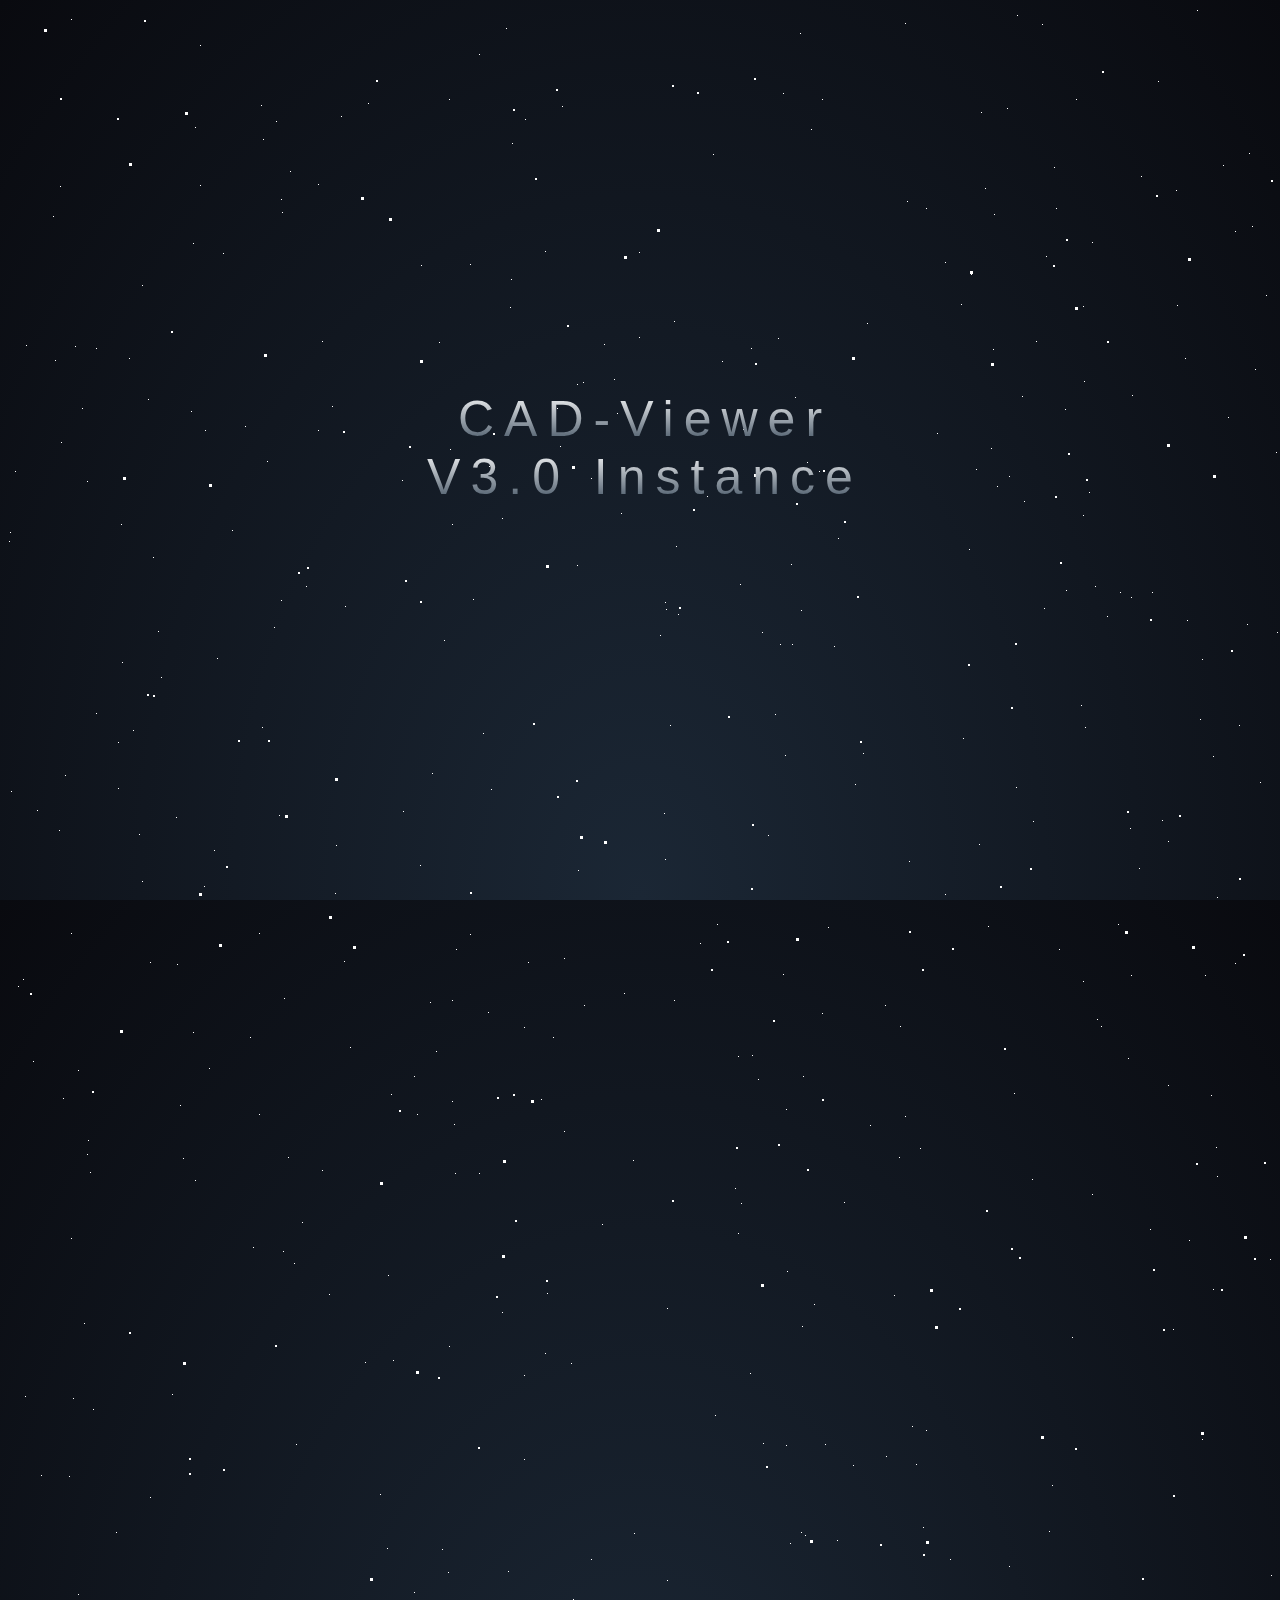
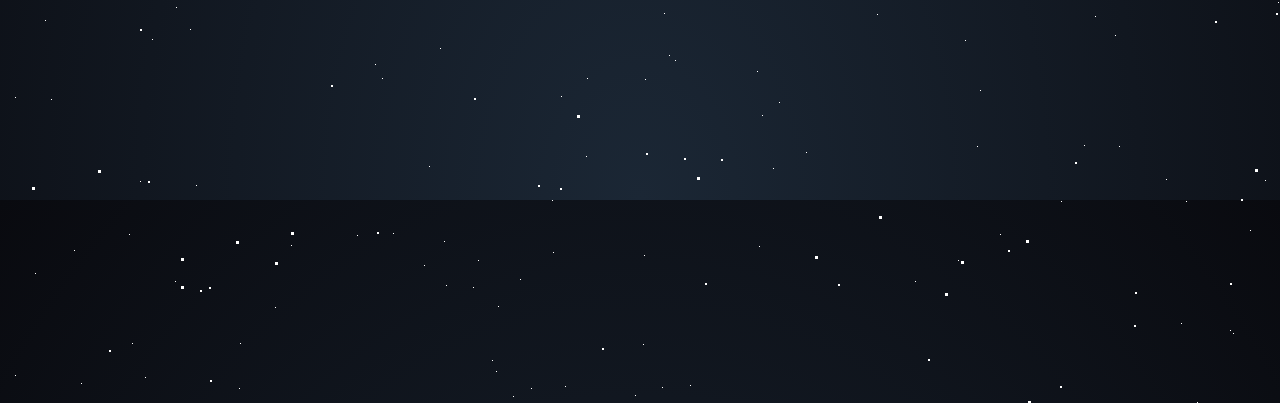
<file: he-008-positioning/shared/webroot/cad-viewer.old-01.html>
<!DOCTYPE html>
<html >
<head>
  <meta charset="UTF-8">
  <title>Parallax Star background in CSS</title>
 
  <style>
html {
    height: 100%;
    background: radial-gradient(ellipse at bottom, #1b2735 0%, #090a0f 100%);
    overflow: hidden;
  }
  
  #stars {
    width: 1px;
    height: 1px;
    background: transparent;
    box-shadow: 1602px 661px #FFF , 1779px 795px #FFF , 1154px 812px #FFF , 1328px 800px #FFF , 1262px 1251px #FFF , 1976px 432px #FFF , 1650px 1853px #FFF , 1001px 468px #FFF , 609px 405px #FFF , 1842px 1576px #FFF , 742px 1365px #FFF , 321px 1286px #FFF , 462px 926px #FFF , 481px 458px #FFF , 484px 1952px #FFF , 380px 1267px #FFF , 1122px 820px #FFF , 1626px 1217px #FFF , 1953px 1255px #FFF , 1728px 140px #FFF , 1430px 1262px #FFF , 7px 463px #FFF , 1664px 338px #FFF , 63px 11px #FFF , 552px 438px #FFF , 3px 783px #FFF , 1247px 361px #FFF , 803px 121px #FFF , 755px 1435px #FFF , 659px 1572px #FFF , 462px 256px #FFF , 654px 1979px #FFF , 1747px 1521px #FFF , 1222px 1922px #FFF , 1615px 1672px #FFF , 980px 918px #FFF , 1477px 1509px #FFF , 1311px 365px #FFF , 286px 1255px #FFF , 897px 1108px #FFF , 770px 330px #FFF , 337px 598px #FFF , 1192px 711px #FFF , 1656px 1284px #FFF , 1808px 543px #FFF , 1099px 608px #FFF , 1215px 157px #FFF , 1670px 748px #FFF , 110px 734px #FFF , 1513px 1678px #FFF , 137px 1969px #FFF , 242px 1029px #FFF , 670px 606px #FFF , 1173px 1915px #FFF , 1730px 1946px #FFF , 1617px 1395px #FFF , 294px 1214px #FFF , 942px 1551px #FFF , 327px 885px #FFF , 1961px 128px #FFF , 314px 333px #FFF , 845px 1457px #FFF , 1293px 408px #FFF , 1058px 582px #FFF , 1981px 1771px #FFF , 1473px 311px #FFF , 1227px 955px #FFF , 1937px 1262px #FFF , 754px 624px #FFF , 266px 619px #FFF , 182px 1621px #FFF , 29px 802px #FFF , 1075px 298px #FFF , 1986px 1900px #FFF , 1770px 447px #FFF , 1291px 57px #FFF , 782px 1535px #FFF , 1312px 111px #FFF , 1194px 651px #FFF , 899px 193px #FFF , 282px 163px #FFF , 1341px 998px #FFF , 379px 1540px #FFF , 406px 1584px #FFF , 1227px 223px #FFF , 1525px 402px #FFF , 66px 1842px #FFF , 1531px 1873px #FFF , 1303px 376px #FFF , 1949px 1797px #FFF , 1093px 1018px #FFF , 937px 886px #FFF , 1954px 1675px #FFF , 1957px 304px #FFF , 74px 400px #FFF , 556px 1123px #FFF , 1659px 1330px #FFF , 1110px 916px #FFF , 503px 271px #FFF , 1574px 1851px #FFF , 436px 1833px #FFF , 175px 1150px #FFF , 43px 1691px #FFF , 1758px 1857px #FFF , 413px 257px #FFF , 596px 336px #FFF , 1608px 338px #FFF , 333px 108px #FFF , 794px 1318px #FFF , 1150px 73px #FFF , 891px 1149px #FFF , 1614px 387px #FFF , 1930px 1770px #FFF , 465px 591px #FFF , 394px 472px #FFF , 438px 1877px #FFF , 537px 1345px #FFF , 583px 470px #FFF , 1493px 1112px #FFF , 1437px 1380px #FFF , 494px 1304px #FFF , 17px 1388px #FFF , 1001px 1558px #FFF , 10px 978px #FFF , 25px 1053px #FFF , 732px 576px #FFF , 1169px 297px #FFF , 915px 1519px #FFF , 280px 1149px #FFF , 1430px 761px #FFF , 45px 208px #FFF , 1790px 1104px #FFF , 953px 296px #FFF , 1480px 733px #FFF , 1024px 1171px #FFF , 1473px 1335px #FFF , 631px 329px #FFF , 1498px 1792px #FFF , 385px 1825px #FFF , 483px 781px #FFF , 1888px 85px #FFF , 1659px 715px #FFF , 192px 177px #FFF , 275px 1243px #FFF , 1203px 1087px #FFF , 412px 857px #FFF , 1302px 1270px #FFF , 787px 389px #FFF , 751px 1838px #FFF , 1381px 1377px #FFF , 196px 878px #FFF , 134px 277px #FFF , 145px 549px #FFF , 1957px 1961px #FFF , 1120px 1050px #FFF , 1354px 972px #FFF , 1158px 1771px #FFF , 47px 352px #FFF , 1112px 584px #FFF , 164px 1386px #FFF , 1273px 1782px #FFF , 110px 780px #FFF , 502px 299px #FFF , 1768px 933px #FFF , 886px 1287px #FFF , 1309px 1130px #FFF , 847px 776px #FFF , 1713px 269px #FFF , 1718px 795px #FFF , 1984px 717px #FFF , 985px 341px #FFF , 1462px 1078px #FFF , 1702px 1461px #FFF , 167px 1873px #FFF , 862px 1117px #FFF , 1968px 932px #FFF , 814px 91px #FFF , 1530px 607px #FFF , 1799px 1571px #FFF , 1868px 1734px #FFF , 1800px 1137px #FFF , 52px 178px #FFF , 901px 853px #FFF , 1181px 1232px #FFF , 209px 650px #FFF , 1165px 1321px #FFF , 1046px 159px #FFF , 578px 1748px #FFF , 18px 337px #FFF , 70px 1062px #FFF , 1670px 270px #FFF , 1828px 1321px #FFF , 1817px 336px #FFF , 124px 1935px #FFF , 1840px 594px #FFF , 836px 1194px #FFF , 1292px 1801px #FFF , 1547px 945px #FFF , 500px 1563px #FFF , 569px 376px #FFF , 1107px 1627px #FFF , 662px 717px #FFF , 1352px 762px #FFF , 771px 1694px #FFF , 1529px 484px #FFF , 1609px 798px #FFF , 652px 627px #FFF , 498px 20px #FFF , 1308px 164px #FFF , 245px 1239px #FFF , 1131px 860px #FFF , 1028px 333px #FFF , 765px 1760px #FFF , 1627px 684px #FFF , 70px 1586px #FFF , 63px 1230px #FFF , 1727px 465px #FFF , 1946px 1862px #FFF , 169px 956px #FFF , 121px 1826px #FFF , 1615px 725px #FFF , 1225px 1925px #FFF , 1678px 323px #FFF , 606px 371px #FFF , 616px 985px #FFF , 490px 1898px #FFF , 516px 1019px #FFF , 878px 1448px #FFF , 1533px 98px #FFF , 625px 1152px #FFF , 224px 522px #FFF , 215px 245px #FFF , 153px 669px #FFF , 1530px 1652px #FFF , 1796px 1697px #FFF , 908px 1456px #FFF , 1326px 1947px #FFF , 1294px 872px #FFF , 806px 1296px #FFF , 783px 556px #FFF , 1075px 973px #FFF , 613px 505px #FFF , 1160px 833px #FFF , 1053px 1793px #FFF , 1343px 1990px #FFF , 937px 254px #FFF , 1084px 234px #FFF , 575px 374px #FFF , 367px 1656px #FFF , 494px 510px #FFF , 1403px 1242px #FFF , 1827px 1741px #FFF , 1239px 616px #FFF , 579px 1670px #FFF , 971px 836px #FFF , 1025px 813px #FFF , 707px 1407px #FFF , 188px 1777px #FFF , 1576px 18px #FFF , 1px 533px #FFF , 1123px 589px #FFF , 88px 705px #FFF , 1844px 679px #FFF , 121px 350px #FFF , 1853px 470px #FFF , 1333px 263px #FFF , 1702px 957px #FFF , 475px 725px #FFF , 1650px 75px #FFF , 1372px 11px #FFF , 714px 353px #FFF , 968px 461px #FFF , 1413px 1400px #FFF , 1856px 1724px #FFF , 793px 1524px #FFF , 1717px 962px #FFF , 1263px 1567px #FFF , 1621px 1961px #FFF , 537px 243px #FFF , 912px 1140px #FFF , 659px 1300px #FFF , 113px 516px #FFF , 1111px 1738px #FFF , 336px 953px #FFF , 1038px 248px #FFF , 692px 935px #FFF , 516px 1451px #FFF , 1057px 401px #FFF , 1014px 388px #FFF , 1363px 1764px #FFF , 855px 745px #FFF , 57px 767px #FFF , 779px 1263px #FFF , 1746px 1797px #FFF , 1975px 848px #FFF , 1051px 941px #FFF , 79px 1146px #FFF , 1945px 1015px #FFF , 1506px 1855px #FFF , 955px 730px #FFF , 27px 1865px #FFF , 1378px 1691px #FFF , 969px 1738px #FFF , 206px 842px #FFF , 1068px 91px #FFF , 1466px 1725px #FFF , 533px 1091px #FFF , 1205px 748px #FFF , 324px 398px #FFF , 1417px 1048px #FFF , 349px 1827px #FFF , 730px 1048px #FFF , 1671px 690px #FFF , 1441px 1068px #FFF , 251px 925px #FFF , 144px 1631px #FFF , 108px 1524px #FFF , 187px 1172px #FFF , 183px 403px #FFF , 907px 1873px #FFF , 973px 104px #FFF , 65px 1390px #FFF , 372px 1486px #FFF , 424px 765px #FFF , 1410px 350px #FFF , 760px 827px #FFF , 1179px 612px #FFF , 251px 1106px #FFF , 657px 851px #FFF , 63px 925px #FFF , 1272px 1791px #FFF , 1361px 1189px #FFF , 778px 1101px #FFF , 817px 1436px #FFF , 1884px 1440px #FFF , 1662px 1781px #FFF , 276px 990px #FFF , 1835px 1617px #FFF , 1516px 246px #FFF , 544px 1792px #FFF , 667px 1652px #FFF , 1142px 1221px #FFF , 1417px 38px #FFF , 33px 1467px #FFF , 1087px 1608px #FFF , 1406px 1323px #FFF , 440px 1564px #FFF , 1697px 758px #FFF , 743px 340px #FFF , 1244px 218px #FFF , 1382px 1783px #FFF , 539px 1285px #FFF , 273px 592px #FFF , 1268px 444px #FFF , 1302px 70px #FFF , 989px 478px #FFF , 1044px 1477px #FFF , 395px 803px #FFF , 1609px 1799px #FFF , 999px 100px #FFF , 1444px 2000px #FFF , 1966px 1675px #FFF , 51px 822px #FFF , 1387px 825px #FFF , 983px 440px #FFF , 1269px 624px #FFF , 1303px 1455px #FFF , 666px 313px #FFF , 1776px 132px #FFF , 1041px 1523px #FFF , 168px 1599px #FFF , 1714px 604px #FFF , 657px 594px #FFF , 1301px 1318px #FFF , 961px 541px #FFF , 310px 422px #FFF , 636px 1847px #FFF , 814px 1005px #FFF , 444px 1093px #FFF , 583px 1551px #FFF , 1746px 1807px #FFF , 1550px 1359px #FFF , 283px 1837px #FFF , 1257px 1772px #FFF , 1620px 1691px #FFF , 727px 1180px #FFF , 798px 1744px #FFF , 754px 1707px #FFF , 1871px 189px #FFF , 1355px 1000px #FFF , 1839px 599px #FFF , 7px 1689px #FFF , 775px 966px #FFF , 231px 1980px #FFF , 1231px 717px #FFF , 1748px 1658px #FFF , 385px 1352px #FFF , 1168px 182px #FFF , 576px 997px #FFF , 1955px 279px #FFF , 314px 1162px #FFF , 626px 1525px #FFF , 1372px 597px #FFF , 168px 809px #FFF , 1559px 1646px #FFF , 1316px 600px #FFF , 1903px 1615px #FFF , 1899px 173px #FFF , 1936px 1042px #FFF , 977px 180px #FFF , 80px 1132px #FFF , 1258px 287px #FFF , 1944px 1624px #FFF , 1710px 1271px #FFF , 859px 315px #FFF , 658px 601px #FFF , 444px 516px #FFF , 1443px 70px #FFF , 61px 1468px #FFF , 67px 338px #FFF , 1888px 711px #FFF , 1838px 1848px #FFF , 1252px 774px #FFF , 1986px 1392px #FFF , 1734px 213px #FFF , 1904px 76px #FFF , 1503px 1882px #FFF , 268px 113px #FFF , 1124px 387px #FFF , 565px 1591px #FFF , 446px 1116px #FFF , 1861px 661px #FFF , 55px 1090px #FFF , 328px 837px #FFF , 775px 85px #FFF , 436px 632px #FFF , 1704px 904px #FFF , 406px 1068px #FFF , 1077px 719px #FFF , 125px 722px #FFF , 1735px 174px #FFF , 1541px 1590px #FFF , 1883px 498px #FFF , 733px 1195px #FFF , 1178px 1793px #FFF , 254px 719px #FFF , 1790px 545px #FFF , 799px 454px #FFF , 1076px 1737px #FFF , 360px 95px #FFF , 516px 1367px #FFF , 1016px 493px #FFF , 1340px 15px #FFF , 1843px 355px #FFF , 416px 1857px #FFF , 1745px 1967px #FFF , 1768px 1266px #FFF , 778px 1437px #FFF , 1892px 1480px #FFF , 1861px 1700px #FFF , 1973px 832px #FFF , 132px 1773px #FFF , 1928px 1974px #FFF , 470px 1852px #FFF , 1855px 463px #FFF , 892px 1018px #FFF , 374px 1670px #FFF , 140px 391px #FFF , 1868px 1945px #FFF , 505px 1988px #FFF , 1798px 1514px #FFF , 134px 873px #FFF , 1319px 1278px #FFF , 1796px 1403px #FFF , 1400px 503px #FFF , 480px 1004px #FFF , 53px 434px #FFF , 1075px 507px #FFF , 1376px 13px #FFF , 150px 623px #FFF , 563px 1355px #FFF , 1464px 858px #FFF , 1123px 967px #FFF , 1273px 1412px #FFF , 1378px 1689px #FFF , 1390px 1248px #FFF , 273px 191px #FFF , 471px 46px #FFF , 1520px 780px #FFF , 830px 530px #FFF , 1369px 1915px #FFF , 434px 1541px #FFF , 1658px 753px #FFF , 1955px 1908px #FFF , 409px 1106px #FFF , 1609px 597px #FFF , 637px 1671px #FFF , 1957px 475px #FFF , 1595px 1496px #FFF , 1979px 1958px #FFF , 1364px 1658px #FFF , 929px 425px #FFF , 1197px 967px #FFF , 82px 1164px #FFF , 310px 176px #FFF , 1242px 1822px #FFF , 1081px 484px #FFF , 1436px 1211px #FFF , 992px 1826px #FFF , 1801px 714px #FFF , 1034px 16px #FFF , 1241px 145px #FFF , 1815px 811px #FFF , 517px 111px #FFF , 512px 1871px #FFF , 185px 1024px #FFF , 869px 1606px #FFF , 904px 1418px #FFF , 271px 807px #FFF , 1627px 1971px #FFF , 1048px 200px #FFF , 1543px 152px #FFF , 1559px 924px #FFF , 1205px 1281px #FFF , 1073px 697px #FFF , 1614px 426px #FFF , 1064px 1329px #FFF , 1963px 1252px #FFF , 444px 992px #FFF , 553px 1688px #FFF , 298px 578px #FFF , 772px 636px #FFF , 1755px 1446px #FFF , 1503px 450px #FFF , 504px 135px #FFF , 1714px 314px #FFF , 447px 1165px #FFF , 1903px 1258px #FFF , 1916px 434px #FFF , 1468px 1851px #FFF , 631px 244px #FFF , 201px 1060px #FFF , 88px 340px #FFF , 342px 1039px #FFF , 699px 488px #FFF , 1284px 1794px #FFF , 1458px 759px #FFF , 1335px 1629px #FFF , 1367px 1363px #FFF , 185px 235px #FFF , 76px 1315px #FFF , 1528px 198px #FFF , 471px 1165px #FFF , 1160px 1077px #FFF , 79px 473px #FFF , 114px 654px #FFF , 1400px 722px #FFF , 829px 1532px #FFF , 448px 941px #FFF , 627px 1987px #FFF , 820px 919px #FFF , 1506px 217px #FFF , 1946px 1562px #FFF , 142px 1489px #FFF , 793px 602px #FFF , 441px 91px #FFF , 259px 453px #FFF , 1538px 1732px #FFF , 1498px 1501px #FFF , 656px 805px #FFF , 1808px 1178px #FFF , 1954px 890px #FFF , 656px 1605px #FFF , 1177px 350px #FFF , 666px 992px #FFF , 1486px 305px #FFF , 661px 1647px #FFF , 1209px 1168px #FFF , 1499px 1450px #FFF , 554px 98px #FFF , 744px 1047px #FFF , 2px 524px #FFF , 383px 1086px #FFF , 1822px 244px #FFF , 1704px 1714px #FFF , 797px 1527px #FFF , 1916px 1610px #FFF , 1865px 860px #FFF , 1567px 1823px #FFF , 1340px 273px #FFF , 1133px 168px #FFF , 557px 1978px #FFF , 1419px 1724px #FFF , 668px 538px #FFF , 1411px 1026px #FFF , 1194px 1431px #FFF , 267px 1899px #FFF , 556px 950px #FFF , 1847px 1514px #FFF , 255px 131px #FFF , 442px 441px #FFF , 1089px 1011px #FFF , 1931px 1781px #FFF , 187px 119px #FFF , 1317px 1797px #FFF , 15px 971px #FFF , 1542px 618px #FFF , 594px 1216px #FFF , 523px 1980px #FFF , 682px 1977px #FFF , 1840px 1934px #FFF , 73px 1975px #FFF , 192px 37px #FFF , 1796px 1491px #FFF , 237px 418px #FFF , 635px 1936px #FFF , 735px 421px #FFF , 1785px 1564px #FFF , 85px 1401px #FFF , 288px 1436px #FFF , 972px 1682px #FFF , 986px 206px #FFF , 730px 1225px #FFF , 569px 557px #FFF , 1805px 1898px #FFF , 488px 1963px #FFF , 877px 997px #FFF , 545px 1029px #FFF , 1725px 1017px #FFF , 1320px 1855px #FFF , 1220px 409px #FFF , 1911px 453px #FFF , 784px 636px #FFF , 570px 862px #FFF , 1009px 7px #FFF , 432px 1640px #FFF , 1941px 1197px #FFF , 422px 994px #FFF , 465px 1879px #FFF , 918px 200px #FFF , 1978px 1313px #FFF , 520px 954px #FFF , 1270px 1594px #FFF , 1087px 578px #FFF , 1597px 58px #FFF , 1782px 550px #FFF , 274px 204px #FFF , 1743px 1662px #FFF , 441px 1338px #FFF , 545px 1844px #FFF , 1702px 894px #FFF , 1760px 1426px #FFF , 795px 1068px #FFF , 1076px 373px #FFF , 1666px 1594px #FFF , 1490px 1257px #FFF , 7px 1967px #FFF , 357px 1354px #FFF , 1740px 1071px #FFF , 1876px 1981px #FFF , 421px 1758px #FFF , 750px 1071px #FFF , 963px 266px #FFF , 918px 1422px #FFF , 811px 463px #FFF , 1084px 1186px #FFF , 950px 1852px #FFF , 709px 916px #FFF , 37px 1612px #FFF , 777px 747px #FFF , 749px 1663px #FFF , 1036px 600px #FFF , 1951px 1697px #FFF , 1208px 1139px #FFF , 549px 400px #FFF , 1144px 584px #FFF , 1466px 1315px #FFF , 131px 826px #FFF , 172px 1097px #FFF , 253px 97px #FFF , 197px 422px #FFF , 792px 25px #FFF , 957px 1632px #FFF , 1209px 889px #FFF , 826px 638px #FFF , 1464px 1137px #FFF , 1189px 2px #FFF , 1737px 1514px #FFF , 142px 954px #FFF , 1831px 544px #FFF , 1008px 779px #FFF , 1889px 257px #FFF , 1006px 1085px #FFF , 428px 1043px #FFF , 1915px 1585px #FFF , 232px 1935px #FFF , 767px 706px #FFF , 431px 334px #FFF , 897px 15px #FFF , 705px 146px #FFF;
    animation: animStar 50s linear infinite;
  }
  #stars:after {
    content: " ";
    position: absolute;
    top: 2000px;
    width: 1px;
    height: 1px;
    background: transparent;
    box-shadow: 1602px 661px #FFF , 1779px 795px #FFF , 1154px 812px #FFF , 1328px 800px #FFF , 1262px 1251px #FFF , 1976px 432px #FFF , 1650px 1853px #FFF , 1001px 468px #FFF , 609px 405px #FFF , 1842px 1576px #FFF , 742px 1365px #FFF , 321px 1286px #FFF , 462px 926px #FFF , 481px 458px #FFF , 484px 1952px #FFF , 380px 1267px #FFF , 1122px 820px #FFF , 1626px 1217px #FFF , 1953px 1255px #FFF , 1728px 140px #FFF , 1430px 1262px #FFF , 7px 463px #FFF , 1664px 338px #FFF , 63px 11px #FFF , 552px 438px #FFF , 3px 783px #FFF , 1247px 361px #FFF , 803px 121px #FFF , 755px 1435px #FFF , 659px 1572px #FFF , 462px 256px #FFF , 654px 1979px #FFF , 1747px 1521px #FFF , 1222px 1922px #FFF , 1615px 1672px #FFF , 980px 918px #FFF , 1477px 1509px #FFF , 1311px 365px #FFF , 286px 1255px #FFF , 897px 1108px #FFF , 770px 330px #FFF , 337px 598px #FFF , 1192px 711px #FFF , 1656px 1284px #FFF , 1808px 543px #FFF , 1099px 608px #FFF , 1215px 157px #FFF , 1670px 748px #FFF , 110px 734px #FFF , 1513px 1678px #FFF , 137px 1969px #FFF , 242px 1029px #FFF , 670px 606px #FFF , 1173px 1915px #FFF , 1730px 1946px #FFF , 1617px 1395px #FFF , 294px 1214px #FFF , 942px 1551px #FFF , 327px 885px #FFF , 1961px 128px #FFF , 314px 333px #FFF , 845px 1457px #FFF , 1293px 408px #FFF , 1058px 582px #FFF , 1981px 1771px #FFF , 1473px 311px #FFF , 1227px 955px #FFF , 1937px 1262px #FFF , 754px 624px #FFF , 266px 619px #FFF , 182px 1621px #FFF , 29px 802px #FFF , 1075px 298px #FFF , 1986px 1900px #FFF , 1770px 447px #FFF , 1291px 57px #FFF , 782px 1535px #FFF , 1312px 111px #FFF , 1194px 651px #FFF , 899px 193px #FFF , 282px 163px #FFF , 1341px 998px #FFF , 379px 1540px #FFF , 406px 1584px #FFF , 1227px 223px #FFF , 1525px 402px #FFF , 66px 1842px #FFF , 1531px 1873px #FFF , 1303px 376px #FFF , 1949px 1797px #FFF , 1093px 1018px #FFF , 937px 886px #FFF , 1954px 1675px #FFF , 1957px 304px #FFF , 74px 400px #FFF , 556px 1123px #FFF , 1659px 1330px #FFF , 1110px 916px #FFF , 503px 271px #FFF , 1574px 1851px #FFF , 436px 1833px #FFF , 175px 1150px #FFF , 43px 1691px #FFF , 1758px 1857px #FFF , 413px 257px #FFF , 596px 336px #FFF , 1608px 338px #FFF , 333px 108px #FFF , 794px 1318px #FFF , 1150px 73px #FFF , 891px 1149px #FFF , 1614px 387px #FFF , 1930px 1770px #FFF , 465px 591px #FFF , 394px 472px #FFF , 438px 1877px #FFF , 537px 1345px #FFF , 583px 470px #FFF , 1493px 1112px #FFF , 1437px 1380px #FFF , 494px 1304px #FFF , 17px 1388px #FFF , 1001px 1558px #FFF , 10px 978px #FFF , 25px 1053px #FFF , 732px 576px #FFF , 1169px 297px #FFF , 915px 1519px #FFF , 280px 1149px #FFF , 1430px 761px #FFF , 45px 208px #FFF , 1790px 1104px #FFF , 953px 296px #FFF , 1480px 733px #FFF , 1024px 1171px #FFF , 1473px 1335px #FFF , 631px 329px #FFF , 1498px 1792px #FFF , 385px 1825px #FFF , 483px 781px #FFF , 1888px 85px #FFF , 1659px 715px #FFF , 192px 177px #FFF , 275px 1243px #FFF , 1203px 1087px #FFF , 412px 857px #FFF , 1302px 1270px #FFF , 787px 389px #FFF , 751px 1838px #FFF , 1381px 1377px #FFF , 196px 878px #FFF , 134px 277px #FFF , 145px 549px #FFF , 1957px 1961px #FFF , 1120px 1050px #FFF , 1354px 972px #FFF , 1158px 1771px #FFF , 47px 352px #FFF , 1112px 584px #FFF , 164px 1386px #FFF , 1273px 1782px #FFF , 110px 780px #FFF , 502px 299px #FFF , 1768px 933px #FFF , 886px 1287px #FFF , 1309px 1130px #FFF , 847px 776px #FFF , 1713px 269px #FFF , 1718px 795px #FFF , 1984px 717px #FFF , 985px 341px #FFF , 1462px 1078px #FFF , 1702px 1461px #FFF , 167px 1873px #FFF , 862px 1117px #FFF , 1968px 932px #FFF , 814px 91px #FFF , 1530px 607px #FFF , 1799px 1571px #FFF , 1868px 1734px #FFF , 1800px 1137px #FFF , 52px 178px #FFF , 901px 853px #FFF , 1181px 1232px #FFF , 209px 650px #FFF , 1165px 1321px #FFF , 1046px 159px #FFF , 578px 1748px #FFF , 18px 337px #FFF , 70px 1062px #FFF , 1670px 270px #FFF , 1828px 1321px #FFF , 1817px 336px #FFF , 124px 1935px #FFF , 1840px 594px #FFF , 836px 1194px #FFF , 1292px 1801px #FFF , 1547px 945px #FFF , 500px 1563px #FFF , 569px 376px #FFF , 1107px 1627px #FFF , 662px 717px #FFF , 1352px 762px #FFF , 771px 1694px #FFF , 1529px 484px #FFF , 1609px 798px #FFF , 652px 627px #FFF , 498px 20px #FFF , 1308px 164px #FFF , 245px 1239px #FFF , 1131px 860px #FFF , 1028px 333px #FFF , 765px 1760px #FFF , 1627px 684px #FFF , 70px 1586px #FFF , 63px 1230px #FFF , 1727px 465px #FFF , 1946px 1862px #FFF , 169px 956px #FFF , 121px 1826px #FFF , 1615px 725px #FFF , 1225px 1925px #FFF , 1678px 323px #FFF , 606px 371px #FFF , 616px 985px #FFF , 490px 1898px #FFF , 516px 1019px #FFF , 878px 1448px #FFF , 1533px 98px #FFF , 625px 1152px #FFF , 224px 522px #FFF , 215px 245px #FFF , 153px 669px #FFF , 1530px 1652px #FFF , 1796px 1697px #FFF , 908px 1456px #FFF , 1326px 1947px #FFF , 1294px 872px #FFF , 806px 1296px #FFF , 783px 556px #FFF , 1075px 973px #FFF , 613px 505px #FFF , 1160px 833px #FFF , 1053px 1793px #FFF , 1343px 1990px #FFF , 937px 254px #FFF , 1084px 234px #FFF , 575px 374px #FFF , 367px 1656px #FFF , 494px 510px #FFF , 1403px 1242px #FFF , 1827px 1741px #FFF , 1239px 616px #FFF , 579px 1670px #FFF , 971px 836px #FFF , 1025px 813px #FFF , 707px 1407px #FFF , 188px 1777px #FFF , 1576px 18px #FFF , 1px 533px #FFF , 1123px 589px #FFF , 88px 705px #FFF , 1844px 679px #FFF , 121px 350px #FFF , 1853px 470px #FFF , 1333px 263px #FFF , 1702px 957px #FFF , 475px 725px #FFF , 1650px 75px #FFF , 1372px 11px #FFF , 714px 353px #FFF , 968px 461px #FFF , 1413px 1400px #FFF , 1856px 1724px #FFF , 793px 1524px #FFF , 1717px 962px #FFF , 1263px 1567px #FFF , 1621px 1961px #FFF , 537px 243px #FFF , 912px 1140px #FFF , 659px 1300px #FFF , 113px 516px #FFF , 1111px 1738px #FFF , 336px 953px #FFF , 1038px 248px #FFF , 692px 935px #FFF , 516px 1451px #FFF , 1057px 401px #FFF , 1014px 388px #FFF , 1363px 1764px #FFF , 855px 745px #FFF , 57px 767px #FFF , 779px 1263px #FFF , 1746px 1797px #FFF , 1975px 848px #FFF , 1051px 941px #FFF , 79px 1146px #FFF , 1945px 1015px #FFF , 1506px 1855px #FFF , 955px 730px #FFF , 27px 1865px #FFF , 1378px 1691px #FFF , 969px 1738px #FFF , 206px 842px #FFF , 1068px 91px #FFF , 1466px 1725px #FFF , 533px 1091px #FFF , 1205px 748px #FFF , 324px 398px #FFF , 1417px 1048px #FFF , 349px 1827px #FFF , 730px 1048px #FFF , 1671px 690px #FFF , 1441px 1068px #FFF , 251px 925px #FFF , 144px 1631px #FFF , 108px 1524px #FFF , 187px 1172px #FFF , 183px 403px #FFF , 907px 1873px #FFF , 973px 104px #FFF , 65px 1390px #FFF , 372px 1486px #FFF , 424px 765px #FFF , 1410px 350px #FFF , 760px 827px #FFF , 1179px 612px #FFF , 251px 1106px #FFF , 657px 851px #FFF , 63px 925px #FFF , 1272px 1791px #FFF , 1361px 1189px #FFF , 778px 1101px #FFF , 817px 1436px #FFF , 1884px 1440px #FFF , 1662px 1781px #FFF , 276px 990px #FFF , 1835px 1617px #FFF , 1516px 246px #FFF , 544px 1792px #FFF , 667px 1652px #FFF , 1142px 1221px #FFF , 1417px 38px #FFF , 33px 1467px #FFF , 1087px 1608px #FFF , 1406px 1323px #FFF , 440px 1564px #FFF , 1697px 758px #FFF , 743px 340px #FFF , 1244px 218px #FFF , 1382px 1783px #FFF , 539px 1285px #FFF , 273px 592px #FFF , 1268px 444px #FFF , 1302px 70px #FFF , 989px 478px #FFF , 1044px 1477px #FFF , 395px 803px #FFF , 1609px 1799px #FFF , 999px 100px #FFF , 1444px 2000px #FFF , 1966px 1675px #FFF , 51px 822px #FFF , 1387px 825px #FFF , 983px 440px #FFF , 1269px 624px #FFF , 1303px 1455px #FFF , 666px 313px #FFF , 1776px 132px #FFF , 1041px 1523px #FFF , 168px 1599px #FFF , 1714px 604px #FFF , 657px 594px #FFF , 1301px 1318px #FFF , 961px 541px #FFF , 310px 422px #FFF , 636px 1847px #FFF , 814px 1005px #FFF , 444px 1093px #FFF , 583px 1551px #FFF , 1746px 1807px #FFF , 1550px 1359px #FFF , 283px 1837px #FFF , 1257px 1772px #FFF , 1620px 1691px #FFF , 727px 1180px #FFF , 798px 1744px #FFF , 754px 1707px #FFF , 1871px 189px #FFF , 1355px 1000px #FFF , 1839px 599px #FFF , 7px 1689px #FFF , 775px 966px #FFF , 231px 1980px #FFF , 1231px 717px #FFF , 1748px 1658px #FFF , 385px 1352px #FFF , 1168px 182px #FFF , 576px 997px #FFF , 1955px 279px #FFF , 314px 1162px #FFF , 626px 1525px #FFF , 1372px 597px #FFF , 168px 809px #FFF , 1559px 1646px #FFF , 1316px 600px #FFF , 1903px 1615px #FFF , 1899px 173px #FFF , 1936px 1042px #FFF , 977px 180px #FFF , 80px 1132px #FFF , 1258px 287px #FFF , 1944px 1624px #FFF , 1710px 1271px #FFF , 859px 315px #FFF , 658px 601px #FFF , 444px 516px #FFF , 1443px 70px #FFF , 61px 1468px #FFF , 67px 338px #FFF , 1888px 711px #FFF , 1838px 1848px #FFF , 1252px 774px #FFF , 1986px 1392px #FFF , 1734px 213px #FFF , 1904px 76px #FFF , 1503px 1882px #FFF , 268px 113px #FFF , 1124px 387px #FFF , 565px 1591px #FFF , 446px 1116px #FFF , 1861px 661px #FFF , 55px 1090px #FFF , 328px 837px #FFF , 775px 85px #FFF , 436px 632px #FFF , 1704px 904px #FFF , 406px 1068px #FFF , 1077px 719px #FFF , 125px 722px #FFF , 1735px 174px #FFF , 1541px 1590px #FFF , 1883px 498px #FFF , 733px 1195px #FFF , 1178px 1793px #FFF , 254px 719px #FFF , 1790px 545px #FFF , 799px 454px #FFF , 1076px 1737px #FFF , 360px 95px #FFF , 516px 1367px #FFF , 1016px 493px #FFF , 1340px 15px #FFF , 1843px 355px #FFF , 416px 1857px #FFF , 1745px 1967px #FFF , 1768px 1266px #FFF , 778px 1437px #FFF , 1892px 1480px #FFF , 1861px 1700px #FFF , 1973px 832px #FFF , 132px 1773px #FFF , 1928px 1974px #FFF , 470px 1852px #FFF , 1855px 463px #FFF , 892px 1018px #FFF , 374px 1670px #FFF , 140px 391px #FFF , 1868px 1945px #FFF , 505px 1988px #FFF , 1798px 1514px #FFF , 134px 873px #FFF , 1319px 1278px #FFF , 1796px 1403px #FFF , 1400px 503px #FFF , 480px 1004px #FFF , 53px 434px #FFF , 1075px 507px #FFF , 1376px 13px #FFF , 150px 623px #FFF , 563px 1355px #FFF , 1464px 858px #FFF , 1123px 967px #FFF , 1273px 1412px #FFF , 1378px 1689px #FFF , 1390px 1248px #FFF , 273px 191px #FFF , 471px 46px #FFF , 1520px 780px #FFF , 830px 530px #FFF , 1369px 1915px #FFF , 434px 1541px #FFF , 1658px 753px #FFF , 1955px 1908px #FFF , 409px 1106px #FFF , 1609px 597px #FFF , 637px 1671px #FFF , 1957px 475px #FFF , 1595px 1496px #FFF , 1979px 1958px #FFF , 1364px 1658px #FFF , 929px 425px #FFF , 1197px 967px #FFF , 82px 1164px #FFF , 310px 176px #FFF , 1242px 1822px #FFF , 1081px 484px #FFF , 1436px 1211px #FFF , 992px 1826px #FFF , 1801px 714px #FFF , 1034px 16px #FFF , 1241px 145px #FFF , 1815px 811px #FFF , 517px 111px #FFF , 512px 1871px #FFF , 185px 1024px #FFF , 869px 1606px #FFF , 904px 1418px #FFF , 271px 807px #FFF , 1627px 1971px #FFF , 1048px 200px #FFF , 1543px 152px #FFF , 1559px 924px #FFF , 1205px 1281px #FFF , 1073px 697px #FFF , 1614px 426px #FFF , 1064px 1329px #FFF , 1963px 1252px #FFF , 444px 992px #FFF , 553px 1688px #FFF , 298px 578px #FFF , 772px 636px #FFF , 1755px 1446px #FFF , 1503px 450px #FFF , 504px 135px #FFF , 1714px 314px #FFF , 447px 1165px #FFF , 1903px 1258px #FFF , 1916px 434px #FFF , 1468px 1851px #FFF , 631px 244px #FFF , 201px 1060px #FFF , 88px 340px #FFF , 342px 1039px #FFF , 699px 488px #FFF , 1284px 1794px #FFF , 1458px 759px #FFF , 1335px 1629px #FFF , 1367px 1363px #FFF , 185px 235px #FFF , 76px 1315px #FFF , 1528px 198px #FFF , 471px 1165px #FFF , 1160px 1077px #FFF , 79px 473px #FFF , 114px 654px #FFF , 1400px 722px #FFF , 829px 1532px #FFF , 448px 941px #FFF , 627px 1987px #FFF , 820px 919px #FFF , 1506px 217px #FFF , 1946px 1562px #FFF , 142px 1489px #FFF , 793px 602px #FFF , 441px 91px #FFF , 259px 453px #FFF , 1538px 1732px #FFF , 1498px 1501px #FFF , 656px 805px #FFF , 1808px 1178px #FFF , 1954px 890px #FFF , 656px 1605px #FFF , 1177px 350px #FFF , 666px 992px #FFF , 1486px 305px #FFF , 661px 1647px #FFF , 1209px 1168px #FFF , 1499px 1450px #FFF , 554px 98px #FFF , 744px 1047px #FFF , 2px 524px #FFF , 383px 1086px #FFF , 1822px 244px #FFF , 1704px 1714px #FFF , 797px 1527px #FFF , 1916px 1610px #FFF , 1865px 860px #FFF , 1567px 1823px #FFF , 1340px 273px #FFF , 1133px 168px #FFF , 557px 1978px #FFF , 1419px 1724px #FFF , 668px 538px #FFF , 1411px 1026px #FFF , 1194px 1431px #FFF , 267px 1899px #FFF , 556px 950px #FFF , 1847px 1514px #FFF , 255px 131px #FFF , 442px 441px #FFF , 1089px 1011px #FFF , 1931px 1781px #FFF , 187px 119px #FFF , 1317px 1797px #FFF , 15px 971px #FFF , 1542px 618px #FFF , 594px 1216px #FFF , 523px 1980px #FFF , 682px 1977px #FFF , 1840px 1934px #FFF , 73px 1975px #FFF , 192px 37px #FFF , 1796px 1491px #FFF , 237px 418px #FFF , 635px 1936px #FFF , 735px 421px #FFF , 1785px 1564px #FFF , 85px 1401px #FFF , 288px 1436px #FFF , 972px 1682px #FFF , 986px 206px #FFF , 730px 1225px #FFF , 569px 557px #FFF , 1805px 1898px #FFF , 488px 1963px #FFF , 877px 997px #FFF , 545px 1029px #FFF , 1725px 1017px #FFF , 1320px 1855px #FFF , 1220px 409px #FFF , 1911px 453px #FFF , 784px 636px #FFF , 570px 862px #FFF , 1009px 7px #FFF , 432px 1640px #FFF , 1941px 1197px #FFF , 422px 994px #FFF , 465px 1879px #FFF , 918px 200px #FFF , 1978px 1313px #FFF , 520px 954px #FFF , 1270px 1594px #FFF , 1087px 578px #FFF , 1597px 58px #FFF , 1782px 550px #FFF , 274px 204px #FFF , 1743px 1662px #FFF , 441px 1338px #FFF , 545px 1844px #FFF , 1702px 894px #FFF , 1760px 1426px #FFF , 795px 1068px #FFF , 1076px 373px #FFF , 1666px 1594px #FFF , 1490px 1257px #FFF , 7px 1967px #FFF , 357px 1354px #FFF , 1740px 1071px #FFF , 1876px 1981px #FFF , 421px 1758px #FFF , 750px 1071px #FFF , 963px 266px #FFF , 918px 1422px #FFF , 811px 463px #FFF , 1084px 1186px #FFF , 950px 1852px #FFF , 709px 916px #FFF , 37px 1612px #FFF , 777px 747px #FFF , 749px 1663px #FFF , 1036px 600px #FFF , 1951px 1697px #FFF , 1208px 1139px #FFF , 549px 400px #FFF , 1144px 584px #FFF , 1466px 1315px #FFF , 131px 826px #FFF , 172px 1097px #FFF , 253px 97px #FFF , 197px 422px #FFF , 792px 25px #FFF , 957px 1632px #FFF , 1209px 889px #FFF , 826px 638px #FFF , 1464px 1137px #FFF , 1189px 2px #FFF , 1737px 1514px #FFF , 142px 954px #FFF , 1831px 544px #FFF , 1008px 779px #FFF , 1889px 257px #FFF , 1006px 1085px #FFF , 428px 1043px #FFF , 1915px 1585px #FFF , 232px 1935px #FFF , 767px 706px #FFF , 431px 334px #FFF , 897px 15px #FFF , 705px 146px #FFF;
  }
  
  #stars2 {
    width: 2px;
    height: 2px;
    background: transparent;
    box-shadow: 743px 879px #FFF , 1145px 1260px #FFF , 1412px 672px #FFF , 507px 1211px #FFF , 52px 89px #FFF , 1045px 256px #FFF , 1022px 859px #FFF , 1520px 413px #FFF , 1575px 604px #FFF , 992px 877px #FFF , 914px 960px #FFF , 139px 685px #FFF , 720px 707px #FFF , 1235px 945px #FFF , 1256px 1153px #FFF , 1223px 641px #FFF , 1810px 466px #FFF , 1011px 1248px #FFF , 799px 1160px #FFF , 770px 1135px #FFF , 1000px 1841px #FFF , 1733px 385px #FFF , 1142px 610px #FFF , 1047px 487px #FFF , 1268px 1604px #FFF , 1877px 835px #FFF , 1003px 698px #FFF , 525px 714px #FFF , 703px 960px #FFF , 267px 1336px #FFF , 1343px 133px #FFF , 230px 731px #FFF , 1613px 1782px #FFF , 758px 1457px #FFF , 1877px 1912px #FFF , 1155px 1320px #FFF , 719px 932px #FFF , 746px 69px #FFF , 1148px 186px #FFF , 1642px 1323px #FFF , 728px 1138px #FFF , 815px 461px #FFF , 1281px 137px #FFF , 132px 1620px #FFF , 685px 500px #FFF , 1067px 1439px #FFF , 101px 1941px #FFF , 218px 857px #FFF , 181px 1464px #FFF , 1403px 769px #FFF , 744px 815px #FFF , 1052px 553px #FFF , 1447px 1035px #FFF , 814px 1090px #FFF , 1127px 1883px #FFF , 689px 83px #FFF , 1067px 1753px #FFF , 1948px 34px #FFF , 676px 1749px #FFF , 830px 1875px #FFF , 836px 512px #FFF , 1847px 800px #FFF , 920px 1950px #FFF , 368px 71px #FFF , 1773px 818px #FFF , 215px 1460px #FFF , 1246px 1249px #FFF , 1078px 470px #FFF , 401px 437px #FFF , 1711px 1570px #FFF , 1345px 506px #FFF , 397px 571px #FFF , 1610px 1971px #FFF , 1134px 1569px #FFF , 163px 322px #FFF , 1837px 371px #FFF , 485px 424px #FFF , 488px 1287px #FFF , 747px 354px #FFF , 944px 939px #FFF , 505px 100px #FFF , 470px 1438px #FFF , 1222px 1874px #FFF , 559px 316px #FFF , 1188px 1154px #FFF , 136px 11px #FFF , 1213px 1280px #FFF , 335px 422px #FFF , 1849px 388px #FFF , 181px 1449px #FFF , 1945px 1622px #FFF , 1609px 1373px #FFF , 901px 922px #FFF , 1413px 520px #FFF , 1526px 1563px #FFF , 1318px 1232px #FFF , 1623px 518px #FFF , 664px 76px #FFF , 1692px 1963px #FFF , 1752px 1104px #FFF , 1291px 1249px #FFF , 369px 1823px #FFF , 552px 1779px #FFF , 1007px 634px #FFF , 391px 1101px #FFF , 1480px 1260px #FFF , 1375px 251px #FFF , 594px 1939px #FFF , 1832px 333px #FFF , 1233px 1790px #FFF , 1802px 648px #FFF , 1934px 798px #FFF , 1781px 1814px #FFF , 1849px 1544px #FFF , 568px 771px #FFF , 527px 169px #FFF , 1094px 62px #FFF , 713px 1750px #FFF , 290px 563px #FFF , 1704px 935px #FFF , 1207px 1612px #FFF , 202px 1971px #FFF , 1451px 355px #FFF , 1749px 571px #FFF , 1292px 1565px #FFF , 1827px 1082px #FFF , 22px 984px #FFF , 1315px 1760px #FFF , 1699px 1391px #FFF , 1793px 1715px #FFF , 1501px 49px #FFF , 1480px 1502px #FFF , 1455px 1964px #FFF , 1787px 1539px #FFF , 462px 883px #FFF , 84px 1082px #FFF , 1589px 1414px #FFF , 121px 1323px #FFF , 788px 494px #FFF , 109px 109px #FFF , 951px 1299px #FFF , 872px 1535px #FFF , 1171px 806px #FFF , 671px 598px #FFF , 1767px 1069px #FFF , 192px 1881px #FFF , 1263px 171px #FFF , 1532px 224px #FFF , 664px 1191px #FFF , 145px 686px #FFF , 638px 1744px #FFF , 1099px 332px #FFF , 1119px 802px #FFF , 530px 1776px #FFF , 765px 1011px #FFF , 1528px 1117px #FFF , 1375px 1170px #FFF , 1454px 470px #FFF , 299px 558px #FFF , 960px 655px #FFF , 1816px 1220px #FFF , 1165px 1486px #FFF , 260px 731px #FFF , 548px 80px #FFF , 1003px 1239px #FFF , 1058px 230px #FFF , 505px 1085px #FFF , 140px 1772px #FFF , 1439px 326px #FFF , 1456px 778px #FFF , 915px 1545px #FFF , 430px 1368px #FFF , 849px 587px #FFF , 1231px 869px #FFF , 1662px 928px #FFF , 1903px 38px #FFF , 1052px 1977px #FFF , 1935px 1481px #FFF , 538px 1271px #FFF , 1511px 1304px #FFF , 1617px 1015px #FFF , 489px 1088px #FFF , 996px 1039px #FFF , 201px 1878px #FFF , 466px 1689px #FFF , 1363px 862px #FFF , 1374px 1714px #FFF , 549px 787px #FFF , 1669px 1043px #FFF , 697px 1874px #FFF , 1915px 1724px #FFF , 1488px 1629px #FFF , 1545px 1875px #FFF , 978px 1201px #FFF , 1126px 1916px #FFF , 412px 592px #FFF , 852px 732px #FFF , 1060px 444px #FFF , 323px 1676px #FFF , 1593px 1616px #FFF;
    animation: animStar 100s linear infinite;
  }
  #stars2:after {
    content: " ";
    position: absolute;
    top: 2000px;
    width: 2px;
    height: 2px;
    background: transparent;
    box-shadow: 743px 879px #FFF , 1145px 1260px #FFF , 1412px 672px #FFF , 507px 1211px #FFF , 52px 89px #FFF , 1045px 256px #FFF , 1022px 859px #FFF , 1520px 413px #FFF , 1575px 604px #FFF , 992px 877px #FFF , 914px 960px #FFF , 139px 685px #FFF , 720px 707px #FFF , 1235px 945px #FFF , 1256px 1153px #FFF , 1223px 641px #FFF , 1810px 466px #FFF , 1011px 1248px #FFF , 799px 1160px #FFF , 770px 1135px #FFF , 1000px 1841px #FFF , 1733px 385px #FFF , 1142px 610px #FFF , 1047px 487px #FFF , 1268px 1604px #FFF , 1877px 835px #FFF , 1003px 698px #FFF , 525px 714px #FFF , 703px 960px #FFF , 267px 1336px #FFF , 1343px 133px #FFF , 230px 731px #FFF , 1613px 1782px #FFF , 758px 1457px #FFF , 1877px 1912px #FFF , 1155px 1320px #FFF , 719px 932px #FFF , 746px 69px #FFF , 1148px 186px #FFF , 1642px 1323px #FFF , 728px 1138px #FFF , 815px 461px #FFF , 1281px 137px #FFF , 132px 1620px #FFF , 685px 500px #FFF , 1067px 1439px #FFF , 101px 1941px #FFF , 218px 857px #FFF , 181px 1464px #FFF , 1403px 769px #FFF , 744px 815px #FFF , 1052px 553px #FFF , 1447px 1035px #FFF , 814px 1090px #FFF , 1127px 1883px #FFF , 689px 83px #FFF , 1067px 1753px #FFF , 1948px 34px #FFF , 676px 1749px #FFF , 830px 1875px #FFF , 836px 512px #FFF , 1847px 800px #FFF , 920px 1950px #FFF , 368px 71px #FFF , 1773px 818px #FFF , 215px 1460px #FFF , 1246px 1249px #FFF , 1078px 470px #FFF , 401px 437px #FFF , 1711px 1570px #FFF , 1345px 506px #FFF , 397px 571px #FFF , 1610px 1971px #FFF , 1134px 1569px #FFF , 163px 322px #FFF , 1837px 371px #FFF , 485px 424px #FFF , 488px 1287px #FFF , 747px 354px #FFF , 944px 939px #FFF , 505px 100px #FFF , 470px 1438px #FFF , 1222px 1874px #FFF , 559px 316px #FFF , 1188px 1154px #FFF , 136px 11px #FFF , 1213px 1280px #FFF , 335px 422px #FFF , 1849px 388px #FFF , 181px 1449px #FFF , 1945px 1622px #FFF , 1609px 1373px #FFF , 901px 922px #FFF , 1413px 520px #FFF , 1526px 1563px #FFF , 1318px 1232px #FFF , 1623px 518px #FFF , 664px 76px #FFF , 1692px 1963px #FFF , 1752px 1104px #FFF , 1291px 1249px #FFF , 369px 1823px #FFF , 552px 1779px #FFF , 1007px 634px #FFF , 391px 1101px #FFF , 1480px 1260px #FFF , 1375px 251px #FFF , 594px 1939px #FFF , 1832px 333px #FFF , 1233px 1790px #FFF , 1802px 648px #FFF , 1934px 798px #FFF , 1781px 1814px #FFF , 1849px 1544px #FFF , 568px 771px #FFF , 527px 169px #FFF , 1094px 62px #FFF , 713px 1750px #FFF , 290px 563px #FFF , 1704px 935px #FFF , 1207px 1612px #FFF , 202px 1971px #FFF , 1451px 355px #FFF , 1749px 571px #FFF , 1292px 1565px #FFF , 1827px 1082px #FFF , 22px 984px #FFF , 1315px 1760px #FFF , 1699px 1391px #FFF , 1793px 1715px #FFF , 1501px 49px #FFF , 1480px 1502px #FFF , 1455px 1964px #FFF , 1787px 1539px #FFF , 462px 883px #FFF , 84px 1082px #FFF , 1589px 1414px #FFF , 121px 1323px #FFF , 788px 494px #FFF , 109px 109px #FFF , 951px 1299px #FFF , 872px 1535px #FFF , 1171px 806px #FFF , 671px 598px #FFF , 1767px 1069px #FFF , 192px 1881px #FFF , 1263px 171px #FFF , 1532px 224px #FFF , 664px 1191px #FFF , 145px 686px #FFF , 638px 1744px #FFF , 1099px 332px #FFF , 1119px 802px #FFF , 530px 1776px #FFF , 765px 1011px #FFF , 1528px 1117px #FFF , 1375px 1170px #FFF , 1454px 470px #FFF , 299px 558px #FFF , 960px 655px #FFF , 1816px 1220px #FFF , 1165px 1486px #FFF , 260px 731px #FFF , 548px 80px #FFF , 1003px 1239px #FFF , 1058px 230px #FFF , 505px 1085px #FFF , 140px 1772px #FFF , 1439px 326px #FFF , 1456px 778px #FFF , 915px 1545px #FFF , 430px 1368px #FFF , 849px 587px #FFF , 1231px 869px #FFF , 1662px 928px #FFF , 1903px 38px #FFF , 1052px 1977px #FFF , 1935px 1481px #FFF , 538px 1271px #FFF , 1511px 1304px #FFF , 1617px 1015px #FFF , 489px 1088px #FFF , 996px 1039px #FFF , 201px 1878px #FFF , 466px 1689px #FFF , 1363px 862px #FFF , 1374px 1714px #FFF , 549px 787px #FFF , 1669px 1043px #FFF , 697px 1874px #FFF , 1915px 1724px #FFF , 1488px 1629px #FFF , 1545px 1875px #FFF , 978px 1201px #FFF , 1126px 1916px #FFF , 412px 592px #FFF , 852px 732px #FFF , 1060px 444px #FFF , 323px 1676px #FFF , 1593px 1616px #FFF;
  }
  
  #stars3 {
    width: 3px;
    height: 3px;
    background: transparent;
    box-shadow: 1703px 1208px #FFF , 381px 207px #FFF , 1516px 1990px #FFF , 1960px 982px #FFF , 922px 1278px #FFF , 689px 1766px #FFF , 538px 554px #FFF , 802px 1529px #FFF , 871px 1805px #FFF , 228px 1830px #FFF , 353px 186px #FFF , 1873px 1154px #FFF , 494px 1244px #FFF , 1415px 261px #FFF , 1020px 1990px #FFF , 1924px 1169px #FFF , 1205px 464px #FFF , 596px 830px #FFF , 1319px 504px #FFF , 953px 1850px #FFF , 408px 1360px #FFF , 569px 1704px #FFF , 1367px 729px #FFF , 807px 1845px #FFF , 572px 825px #FFF , 523px 1089px #FFF , 1405px 1622px #FFF , 1352px 423px #FFF , 1247px 1758px #FFF , 1117px 920px #FFF , 983px 352px #FFF , 175px 1351px #FFF , 962px 260px #FFF , 918px 1530px #FFF , 1184px 935px #FFF , 201px 473px #FFF , 90px 1759px #FFF , 211px 933px #FFF , 1887px 171px #FFF , 177px 101px #FFF , 844px 346px #FFF , 283px 1821px #FFF , 1236px 1225px #FFF , 173px 1875px #FFF , 24px 1776px #FFF , 277px 804px #FFF , 1714px 715px #FFF , 937px 1882px #FFF , 1708px 1405px #FFF , 173px 1847px #FFF , 1902px 1160px #FFF , 1725px 1270px #FFF , 36px 18px #FFF , 1612px 1467px #FFF , 1390px 1733px #FFF , 927px 1315px #FFF , 1907px 1337px #FFF , 1855px 1454px #FFF , 1033px 1425px #FFF , 1450px 1359px #FFF , 1422px 771px #FFF , 256px 343px #FFF , 1581px 340px #FFF , 1180px 247px #FFF , 191px 882px #FFF , 372px 1171px #FFF , 1509px 937px #FFF , 1018px 1829px #FFF , 121px 152px #FFF , 327px 767px #FFF , 1438px 1421px #FFF , 321px 905px #FFF , 616px 245px #FFF , 1957px 1520px #FFF , 1811px 1924px #FFF , 1454px 1778px #FFF , 1507px 822px #FFF , 649px 218px #FFF , 362px 1567px #FFF , 1637px 145px #FFF , 115px 466px #FFF , 345px 935px #FFF , 112px 1019px #FFF , 1440px 1910px #FFF , 1280px 1367px #FFF , 1505px 890px #FFF , 788px 927px #FFF , 753px 1273px #FFF , 1924px 1714px #FFF , 495px 1149px #FFF , 267px 1851px #FFF , 1293px 1431px #FFF , 1159px 433px #FFF , 1725px 1170px #FFF , 1067px 296px #FFF , 746px 463px #FFF , 412px 349px #FFF , 1193px 1421px #FFF , 564px 455px #FFF , 1675px 589px #FFF;
    animation: animStar 150s linear infinite;
  }
  #stars3:after {
    content: " ";
    position: absolute;
    top: 2000px;
    width: 3px;
    height: 3px;
    background: transparent;
    box-shadow: 1703px 1208px #FFF , 381px 207px #FFF , 1516px 1990px #FFF , 1960px 982px #FFF , 922px 1278px #FFF , 689px 1766px #FFF , 538px 554px #FFF , 802px 1529px #FFF , 871px 1805px #FFF , 228px 1830px #FFF , 353px 186px #FFF , 1873px 1154px #FFF , 494px 1244px #FFF , 1415px 261px #FFF , 1020px 1990px #FFF , 1924px 1169px #FFF , 1205px 464px #FFF , 596px 830px #FFF , 1319px 504px #FFF , 953px 1850px #FFF , 408px 1360px #FFF , 569px 1704px #FFF , 1367px 729px #FFF , 807px 1845px #FFF , 572px 825px #FFF , 523px 1089px #FFF , 1405px 1622px #FFF , 1352px 423px #FFF , 1247px 1758px #FFF , 1117px 920px #FFF , 983px 352px #FFF , 175px 1351px #FFF , 962px 260px #FFF , 918px 1530px #FFF , 1184px 935px #FFF , 201px 473px #FFF , 90px 1759px #FFF , 211px 933px #FFF , 1887px 171px #FFF , 177px 101px #FFF , 844px 346px #FFF , 283px 1821px #FFF , 1236px 1225px #FFF , 173px 1875px #FFF , 24px 1776px #FFF , 277px 804px #FFF , 1714px 715px #FFF , 937px 1882px #FFF , 1708px 1405px #FFF , 173px 1847px #FFF , 1902px 1160px #FFF , 1725px 1270px #FFF , 36px 18px #FFF , 1612px 1467px #FFF , 1390px 1733px #FFF , 927px 1315px #FFF , 1907px 1337px #FFF , 1855px 1454px #FFF , 1033px 1425px #FFF , 1450px 1359px #FFF , 1422px 771px #FFF , 256px 343px #FFF , 1581px 340px #FFF , 1180px 247px #FFF , 191px 882px #FFF , 372px 1171px #FFF , 1509px 937px #FFF , 1018px 1829px #FFF , 121px 152px #FFF , 327px 767px #FFF , 1438px 1421px #FFF , 321px 905px #FFF , 616px 245px #FFF , 1957px 1520px #FFF , 1811px 1924px #FFF , 1454px 1778px #FFF , 1507px 822px #FFF , 649px 218px #FFF , 362px 1567px #FFF , 1637px 145px #FFF , 115px 466px #FFF , 345px 935px #FFF , 112px 1019px #FFF , 1440px 1910px #FFF , 1280px 1367px #FFF , 1505px 890px #FFF , 788px 927px #FFF , 753px 1273px #FFF , 1924px 1714px #FFF , 495px 1149px #FFF , 267px 1851px #FFF , 1293px 1431px #FFF , 1159px 433px #FFF , 1725px 1170px #FFF , 1067px 296px #FFF , 746px 463px #FFF , 412px 349px #FFF , 1193px 1421px #FFF , 564px 455px #FFF , 1675px 589px #FFF;
  }
  
  #title {
    position: absolute;
    top: 50%;
    left: 0;
    right: 0;
    color: #FFF;
    text-align: center;
    font-family: "lato", sans-serif;
    font-weight: 300;
    font-size: 50px;
    letter-spacing: 10px;
    margin-top: -60px;
    padding-left: 10px;
  }
  #title span {
    background: -webkit-linear-gradient(white, #38495a);
    background-clip:text;
    -webkit-background-clip: text;
    -webkit-text-fill-color: transparent;
  }
  
  @keyframes animStar {
    from {
      transform: translateY(0px);
    }
    to {
      transform: translateY(-2000px);
    }
  }
  </style>

</head>

<body>
<div id='stars'></div>
<div id='stars2'></div>
<div id='stars3'></div>
<div id='title'>
  <span>
    CAD-Viewer
  </span>
  <br><!--<input type="button" value="Click me" onclick="sendOgsCommand('hello?')">-->
  <span id="version">
    V3.0
  </span>
  <span>Instance</span><span id="instance"></span>
</div>
</body>
<script>
console.log("loading...");
window.onload = function DocLoaded() { 
	console.log("document loaded.");
}

globalThis.UpdateConfig = function(valStr)
{
	let val = JSON.parse(valStr);
	console.log("UpdateConfig:", val);
	//var e = document.getElementById("version");
	//e.textContent = val;
}
globalThis.UpdateData = function(valStr)
{
	let val = JSON.parse(valStr);
	console.log("UpdateData:", val);
	//var e = document.getElementById("version");
	//e.textContent = val;
}

OGS = {};
OGS.onInit = function(url) {
	console.log("OGS.onInit called: ", url, OGS);
	OGS.SendCmd('{ "cmd":"get-config" }');
}
OGS.onShow = function OGS_onShow() {
	console.log("OGS.onShow called!");
}
OGS.onHide = function() {
	console.log("OGS.onHide called!");
}
</script>
</html>
</file>
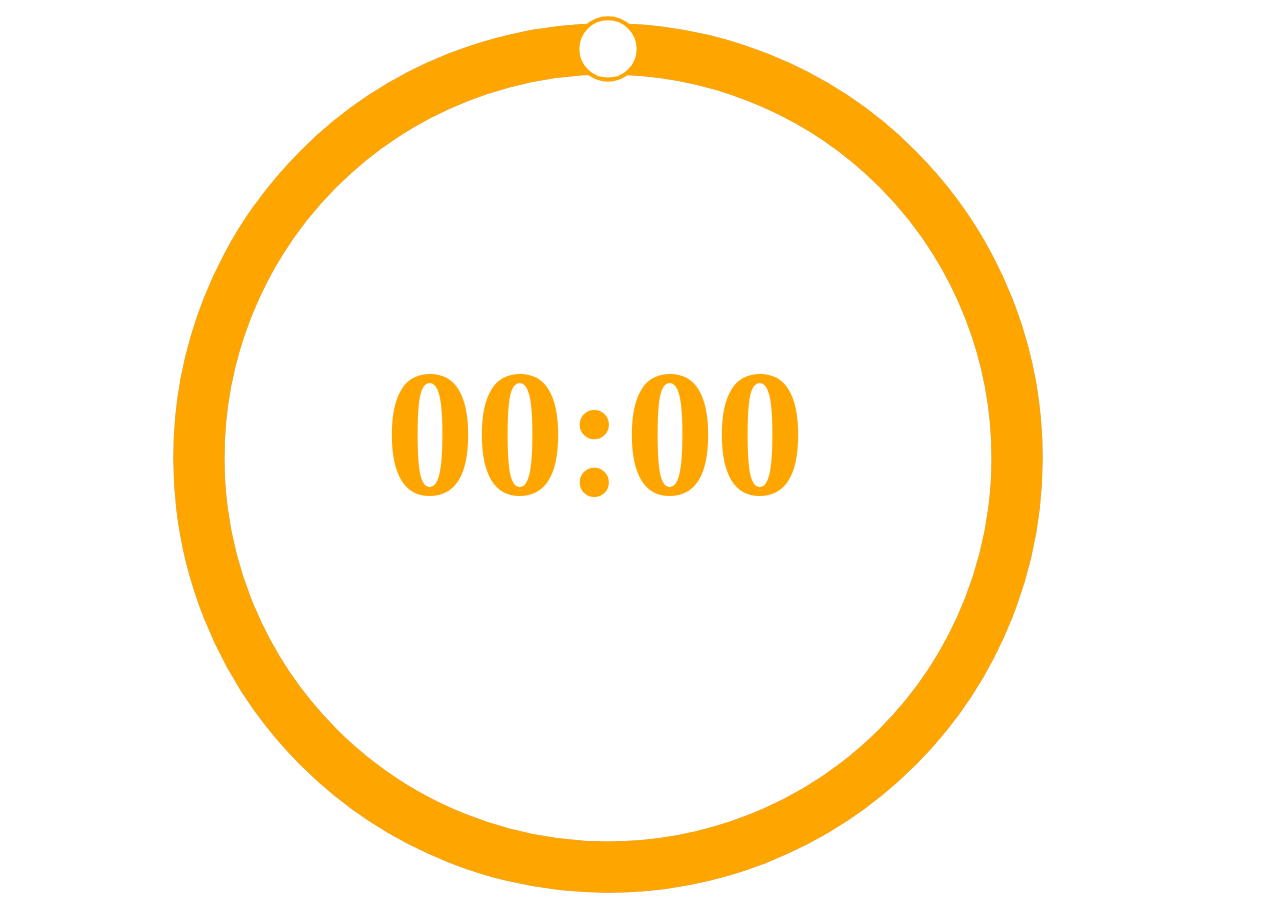
<file: he-008-positioning/shared/webroot/delay.html>
<!--
  ~ Copyright (C) 2022 Haller + Erne GmbH GmbH, Germany. All rights reserved.
  
  Idea/code adapted from Sergey Bunas 
  Code from https://www.cssscript.com/circular-countdown-timer-javascript-css3/ is 
  licensed under the MIT license as follows:   
  
	MIT License

	Copyright (c) 2017 Sergey Bunas 

	Permission is hereby granted, free of charge, to any person obtaining a copy
	of this software and associated documentation files (the "Software"), to deal
	in the Software without restriction, including without limitation the rights
	to use, copy, modify, merge, publish, distribute, sublicense, and/or sell
	copies of the Software, and to permit persons to whom the Software is
	furnished to do so, subject to the following conditions:

	The above copyright notice and this permission notice shall be included in all
	copies or substantial portions of the Software.

	THE SOFTWARE IS PROVIDED "AS IS", WITHOUT WARRANTY OF ANY KIND, EXPRESS OR
	IMPLIED, INCLUDING BUT NOT LIMITED TO THE WARRANTIES OF MERCHANTABILITY,
	FITNESS FOR A PARTICULAR PURPOSE AND NONINFRINGEMENT. IN NO EVENT SHALL THE
	AUTHORS OR COPYRIGHT HOLDERS BE LIABLE FOR ANY CLAIM, DAMAGES OR OTHER
	LIABILITY, WHETHER IN AN ACTION OF CONTRACT, TORT OR OTHERWISE, ARISING FROM,
	OUT OF OR IN CONNECTION WITH THE SOFTWARE OR THE USE OR OTHER DEALINGS IN THE
	SOFTWARE.
  
  -->
<!doctype html>
<html>
<head>
  <meta charset="utf-8">
  <title>Loading...</title>
  <base href="./">

  <meta name="viewport" content="width=device-width, initial-scale=1">
  <meta http-equiv="X-UA-Compatible" content="IE=edge"/>
  <style>
body {
  background-color: white;
}  
.circle {
  margin-left: 150px
}  
.controls {
  position: absolute;
  left: 385px;
  top: 330px;
  text-align: center;
}
.display-remain-time {
  font-family: 'Roboto';
  font-weight: bold;
  font-size: 180px;
  color: orange; /*#F7958E;*/
}
.minutes-set {
  float: left;
  margin-right: 28px;
}
.seconds-set { float: right; }
.e-c-base {
  fill: none;
  stroke: #B6B6B6;
  stroke-width: 25px
}
.e-c-progress {
  fill: none;
  stroke: orange; /*#F7958E;*/
  stroke-width: 25px;
  transition: stroke-dashoffset 0.7s;
}
.e-c-pointer {
  fill: #FFF;
  stroke: orange; /*#F7958E;*/
  stroke-width: 2px;
}
#e-pointer { transition: transform 0.7s; }
</style>  
<!--<link rel="stylesheet" href="styles.db9156e55f8bfa109368.css"></head>-->
<body>
<div class="circle">
  <svg width="900" viewBox="0 0 440 440" xmlns="http://www.w3.org/2000/svg">
     <g transform="translate(220,220)">
        <circle r="200" class="e-c-base"/>
        <g transform="rotate(-90)">
           <circle r="200" class="e-c-progress"/>
           <g id="e-pointer">
              <circle cx="200" cy="0" r="15" class="e-c-pointer"/>
           </g>
        </g>
     </g>
  </svg>
</div>
<div class="controls">
  <div class="display-remain-time">00:30</div>
</div>
<script>
let timeLeft;
let wholeTime = 0.0; // 0.5 * 60; // manage this to set the whole time 
let isPaused = false;
let isStarted = false;

// OGS interface function, called by OGS
function UpdateTimer(elapsed, total) {
	console.log("Update!", elapsed, total);
	wholeTime = total;
	let val = Math.floor(total - elapsed)
	displayTimeLeft(val);
	//return "Hello World!";
}

//circle start
let progressBar = document.querySelector('.e-c-progress');
let indicator = document.getElementById('e-indicator');
let pointer = document.getElementById('e-pointer');
let length = Math.PI * 2 * 200;
progressBar.style.strokeDasharray = length;
function update(value, timePercent) {
  var offset = - length - length * value / (timePercent);
  progressBar.style.strokeDashoffset = offset; 
  pointer.style.transform = `rotate(${360 * value / (timePercent)}deg)`; 
};
//circle ends
const displayOutput = document.querySelector('.display-remain-time')
const pauseBtn = document.getElementById('pause');
const setterBtns = document.querySelectorAll('button[data-setter]');
update(wholeTime,wholeTime); //refreshes progress bar
displayTimeLeft(wholeTime);
function changeWholeTime(seconds){
  if ((wholeTime + seconds) > 0){
    wholeTime += seconds;
    update(wholeTime,wholeTime);
  }
}
function displayTimeLeft (timeLeft){ //displays time on the input
  let minutes = Math.floor(timeLeft / 60);
  let seconds = timeLeft % 60;
  let displayString = `${minutes < 10 ? '0' : ''}${minutes}:${seconds < 10 ? '0' : ''}${seconds}`;
  displayOutput.textContent = displayString;
  update(timeLeft, wholeTime);
}
</script>
</html>
</file>
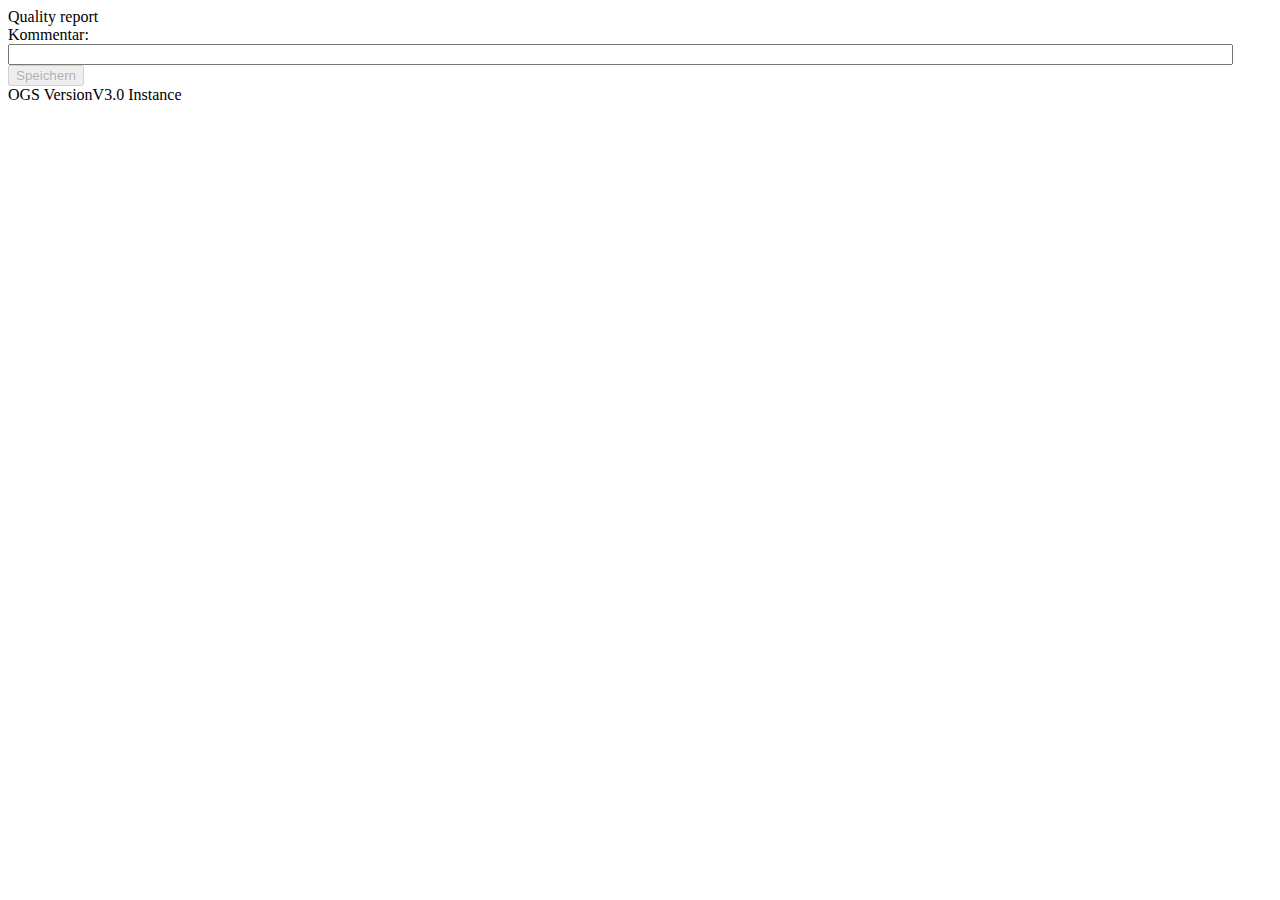
<file: he-008-positioning/shared/webroot/qcreport.html>
<!DOCTYPE html>
<html >
<head>
  <meta charset="UTF-8">
  <title>Quality report</title>
</head>

<body>
  <link href='http://fonts.googleapis.com/css?family=Lato:300,400,700' rel='stylesheet' type='text/css'>
  <div id='stars'></div>
  <div>
      <span>
        Quality report
      </span>
      <br>
      <label for="name">Kommentar:</label>
      <input type="text" id="qctext" required size="150">
      <br> 
      <input type="button" id="qcbutton" value="Speichern" disabled>
  </div>
  <div>
      <span>OGS Version</span><span id="version">V3.0</span>
      <span>Instance</span><span id="instance"></span>
  </div>
</div>
</body>
<script>
console.log("loading...");
var OGSMessage = null;
const qcbutton = document.getElementById("qcbutton");
const qctext = document.getElementById("qctext");
const testbutton = document.getElementById("testbutton");
window.onload = function DocLoaded() { 
	console.log("document loaded.");
	qcbutton.addEventListener('click', qcbutton_click);
	qctext.addEventListener('input', qctext_changed);
	testbutton.addEventListener('click', testbutton_click);
	
	var e = document.getElementById("instance");
	e.textContent = getBridgeName();	// injected by OGS	
}
function testbutton_click(event)
{
	//window.addEventListener('DOMContentLoaded', (event) => {
	  window.chrome.webview.postMessage('{ "event":"DOMContentLoaded"}');
	//});
}
function qctext_changed(event)
{
    let txt = qctext.value;
    qcbutton.disabled = (txt.length == 0);      // enable/dsiable the button
}
function qcbutton_click(event)
{
    let txt = qctext.value;
	sendOgsCommand('{ "cmd":"save", "data":"'+ txt + '" }');
}

function sendOgsCommand(cmd)
{
	// send a command to OGS	
	if (!window.chrome || !window.chrome.webview
	 || !window.chrome.webview.hostObjects
	 || !window.chrome.webview.hostObjects.sync) {
		return;
	}
	let ogs = window.chrome.webview.hostObjects.sync.SidePanel;
	if (ogs) {
		var e = document.getElementById("version");
		ogs.ObjectMessage = cmd;	
	}
}
function setVersion(val)
{
	console.log("setting version:", val);
	var e = document.getElementById("version");
	e.textContent = val;
}
function initOGSMessaging()
{
	var timer = window.setInterval( () => {
		console.log("checking bridge...");
		if (!window.chrome || !window.chrome.webview
		 || !window.chrome.webview.hostObjects
		 || !window.chrome.webview.hostObjects.sync) {
			return;
		}
		let ogs = window.chrome.webview.hostObjects.sync.SidePanel;
		if (ogs) {
			var e = document.getElementById("version");
			var msg = ogs.ObjectMessage;
			OGSMessage = msg;
			console.log("Bridge running!", msg);
			e.textContent = msg;
			clearInterval(timer);
			sendOgsCommand('{ "cmd":"get-version" }');
			// add other events

		} else {
			console.log("... not available yet.");
		}
	}, 100);
}
initOGSMessaging();
</script>
</html>
</file>
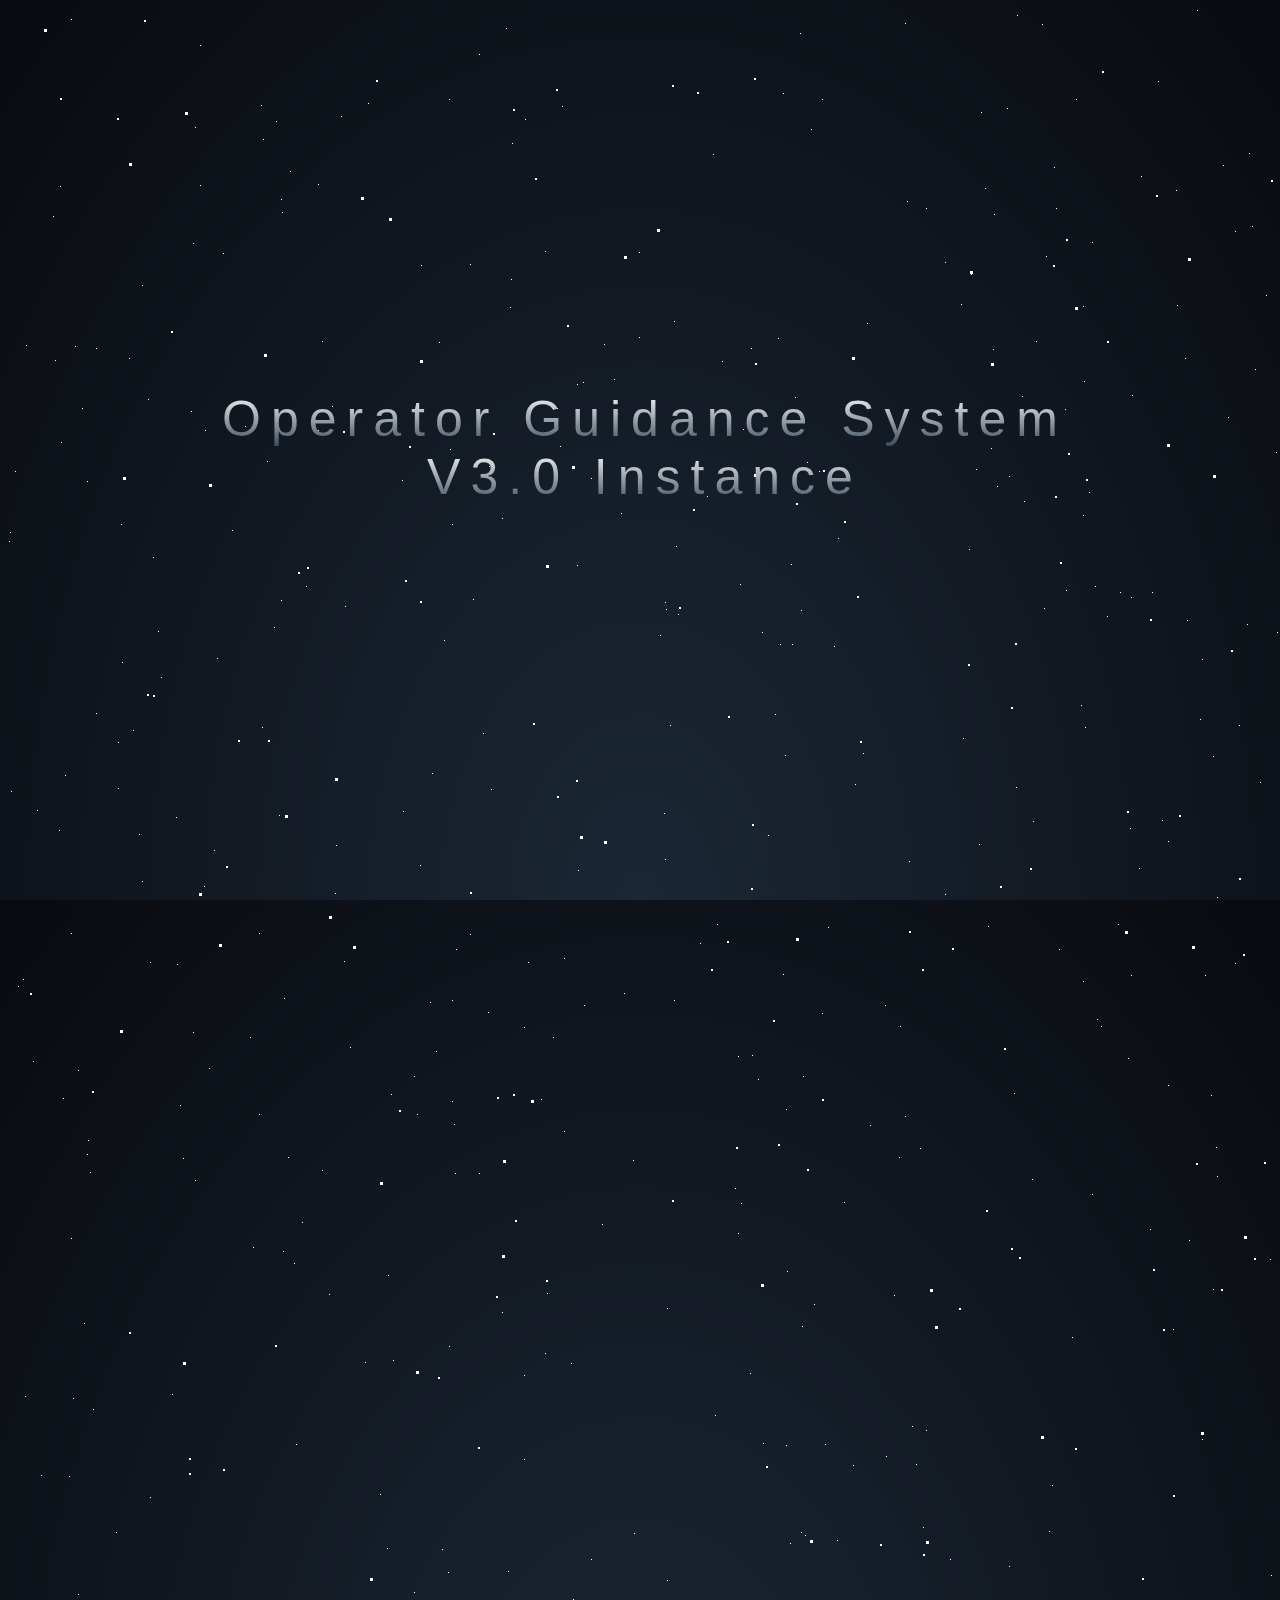
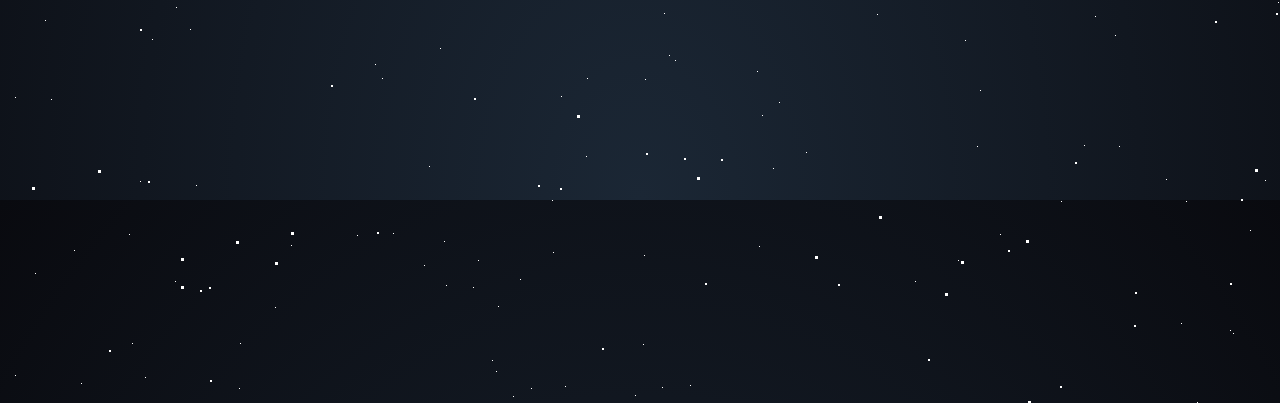
<file: he-008-positioning/shared/webroot/sidepanel.html>
<!DOCTYPE html>
<html >
<head>
  <meta charset="UTF-8">
  <title>Parallax Star background in CSS</title>
 
  <style>
html {
    height: 100%;
    background: radial-gradient(ellipse at bottom, #1b2735 0%, #090a0f 100%);
    overflow: hidden;
  }
  
  #stars {
    width: 1px;
    height: 1px;
    background: transparent;
    box-shadow: 1602px 661px #FFF , 1779px 795px #FFF , 1154px 812px #FFF , 1328px 800px #FFF , 1262px 1251px #FFF , 1976px 432px #FFF , 1650px 1853px #FFF , 1001px 468px #FFF , 609px 405px #FFF , 1842px 1576px #FFF , 742px 1365px #FFF , 321px 1286px #FFF , 462px 926px #FFF , 481px 458px #FFF , 484px 1952px #FFF , 380px 1267px #FFF , 1122px 820px #FFF , 1626px 1217px #FFF , 1953px 1255px #FFF , 1728px 140px #FFF , 1430px 1262px #FFF , 7px 463px #FFF , 1664px 338px #FFF , 63px 11px #FFF , 552px 438px #FFF , 3px 783px #FFF , 1247px 361px #FFF , 803px 121px #FFF , 755px 1435px #FFF , 659px 1572px #FFF , 462px 256px #FFF , 654px 1979px #FFF , 1747px 1521px #FFF , 1222px 1922px #FFF , 1615px 1672px #FFF , 980px 918px #FFF , 1477px 1509px #FFF , 1311px 365px #FFF , 286px 1255px #FFF , 897px 1108px #FFF , 770px 330px #FFF , 337px 598px #FFF , 1192px 711px #FFF , 1656px 1284px #FFF , 1808px 543px #FFF , 1099px 608px #FFF , 1215px 157px #FFF , 1670px 748px #FFF , 110px 734px #FFF , 1513px 1678px #FFF , 137px 1969px #FFF , 242px 1029px #FFF , 670px 606px #FFF , 1173px 1915px #FFF , 1730px 1946px #FFF , 1617px 1395px #FFF , 294px 1214px #FFF , 942px 1551px #FFF , 327px 885px #FFF , 1961px 128px #FFF , 314px 333px #FFF , 845px 1457px #FFF , 1293px 408px #FFF , 1058px 582px #FFF , 1981px 1771px #FFF , 1473px 311px #FFF , 1227px 955px #FFF , 1937px 1262px #FFF , 754px 624px #FFF , 266px 619px #FFF , 182px 1621px #FFF , 29px 802px #FFF , 1075px 298px #FFF , 1986px 1900px #FFF , 1770px 447px #FFF , 1291px 57px #FFF , 782px 1535px #FFF , 1312px 111px #FFF , 1194px 651px #FFF , 899px 193px #FFF , 282px 163px #FFF , 1341px 998px #FFF , 379px 1540px #FFF , 406px 1584px #FFF , 1227px 223px #FFF , 1525px 402px #FFF , 66px 1842px #FFF , 1531px 1873px #FFF , 1303px 376px #FFF , 1949px 1797px #FFF , 1093px 1018px #FFF , 937px 886px #FFF , 1954px 1675px #FFF , 1957px 304px #FFF , 74px 400px #FFF , 556px 1123px #FFF , 1659px 1330px #FFF , 1110px 916px #FFF , 503px 271px #FFF , 1574px 1851px #FFF , 436px 1833px #FFF , 175px 1150px #FFF , 43px 1691px #FFF , 1758px 1857px #FFF , 413px 257px #FFF , 596px 336px #FFF , 1608px 338px #FFF , 333px 108px #FFF , 794px 1318px #FFF , 1150px 73px #FFF , 891px 1149px #FFF , 1614px 387px #FFF , 1930px 1770px #FFF , 465px 591px #FFF , 394px 472px #FFF , 438px 1877px #FFF , 537px 1345px #FFF , 583px 470px #FFF , 1493px 1112px #FFF , 1437px 1380px #FFF , 494px 1304px #FFF , 17px 1388px #FFF , 1001px 1558px #FFF , 10px 978px #FFF , 25px 1053px #FFF , 732px 576px #FFF , 1169px 297px #FFF , 915px 1519px #FFF , 280px 1149px #FFF , 1430px 761px #FFF , 45px 208px #FFF , 1790px 1104px #FFF , 953px 296px #FFF , 1480px 733px #FFF , 1024px 1171px #FFF , 1473px 1335px #FFF , 631px 329px #FFF , 1498px 1792px #FFF , 385px 1825px #FFF , 483px 781px #FFF , 1888px 85px #FFF , 1659px 715px #FFF , 192px 177px #FFF , 275px 1243px #FFF , 1203px 1087px #FFF , 412px 857px #FFF , 1302px 1270px #FFF , 787px 389px #FFF , 751px 1838px #FFF , 1381px 1377px #FFF , 196px 878px #FFF , 134px 277px #FFF , 145px 549px #FFF , 1957px 1961px #FFF , 1120px 1050px #FFF , 1354px 972px #FFF , 1158px 1771px #FFF , 47px 352px #FFF , 1112px 584px #FFF , 164px 1386px #FFF , 1273px 1782px #FFF , 110px 780px #FFF , 502px 299px #FFF , 1768px 933px #FFF , 886px 1287px #FFF , 1309px 1130px #FFF , 847px 776px #FFF , 1713px 269px #FFF , 1718px 795px #FFF , 1984px 717px #FFF , 985px 341px #FFF , 1462px 1078px #FFF , 1702px 1461px #FFF , 167px 1873px #FFF , 862px 1117px #FFF , 1968px 932px #FFF , 814px 91px #FFF , 1530px 607px #FFF , 1799px 1571px #FFF , 1868px 1734px #FFF , 1800px 1137px #FFF , 52px 178px #FFF , 901px 853px #FFF , 1181px 1232px #FFF , 209px 650px #FFF , 1165px 1321px #FFF , 1046px 159px #FFF , 578px 1748px #FFF , 18px 337px #FFF , 70px 1062px #FFF , 1670px 270px #FFF , 1828px 1321px #FFF , 1817px 336px #FFF , 124px 1935px #FFF , 1840px 594px #FFF , 836px 1194px #FFF , 1292px 1801px #FFF , 1547px 945px #FFF , 500px 1563px #FFF , 569px 376px #FFF , 1107px 1627px #FFF , 662px 717px #FFF , 1352px 762px #FFF , 771px 1694px #FFF , 1529px 484px #FFF , 1609px 798px #FFF , 652px 627px #FFF , 498px 20px #FFF , 1308px 164px #FFF , 245px 1239px #FFF , 1131px 860px #FFF , 1028px 333px #FFF , 765px 1760px #FFF , 1627px 684px #FFF , 70px 1586px #FFF , 63px 1230px #FFF , 1727px 465px #FFF , 1946px 1862px #FFF , 169px 956px #FFF , 121px 1826px #FFF , 1615px 725px #FFF , 1225px 1925px #FFF , 1678px 323px #FFF , 606px 371px #FFF , 616px 985px #FFF , 490px 1898px #FFF , 516px 1019px #FFF , 878px 1448px #FFF , 1533px 98px #FFF , 625px 1152px #FFF , 224px 522px #FFF , 215px 245px #FFF , 153px 669px #FFF , 1530px 1652px #FFF , 1796px 1697px #FFF , 908px 1456px #FFF , 1326px 1947px #FFF , 1294px 872px #FFF , 806px 1296px #FFF , 783px 556px #FFF , 1075px 973px #FFF , 613px 505px #FFF , 1160px 833px #FFF , 1053px 1793px #FFF , 1343px 1990px #FFF , 937px 254px #FFF , 1084px 234px #FFF , 575px 374px #FFF , 367px 1656px #FFF , 494px 510px #FFF , 1403px 1242px #FFF , 1827px 1741px #FFF , 1239px 616px #FFF , 579px 1670px #FFF , 971px 836px #FFF , 1025px 813px #FFF , 707px 1407px #FFF , 188px 1777px #FFF , 1576px 18px #FFF , 1px 533px #FFF , 1123px 589px #FFF , 88px 705px #FFF , 1844px 679px #FFF , 121px 350px #FFF , 1853px 470px #FFF , 1333px 263px #FFF , 1702px 957px #FFF , 475px 725px #FFF , 1650px 75px #FFF , 1372px 11px #FFF , 714px 353px #FFF , 968px 461px #FFF , 1413px 1400px #FFF , 1856px 1724px #FFF , 793px 1524px #FFF , 1717px 962px #FFF , 1263px 1567px #FFF , 1621px 1961px #FFF , 537px 243px #FFF , 912px 1140px #FFF , 659px 1300px #FFF , 113px 516px #FFF , 1111px 1738px #FFF , 336px 953px #FFF , 1038px 248px #FFF , 692px 935px #FFF , 516px 1451px #FFF , 1057px 401px #FFF , 1014px 388px #FFF , 1363px 1764px #FFF , 855px 745px #FFF , 57px 767px #FFF , 779px 1263px #FFF , 1746px 1797px #FFF , 1975px 848px #FFF , 1051px 941px #FFF , 79px 1146px #FFF , 1945px 1015px #FFF , 1506px 1855px #FFF , 955px 730px #FFF , 27px 1865px #FFF , 1378px 1691px #FFF , 969px 1738px #FFF , 206px 842px #FFF , 1068px 91px #FFF , 1466px 1725px #FFF , 533px 1091px #FFF , 1205px 748px #FFF , 324px 398px #FFF , 1417px 1048px #FFF , 349px 1827px #FFF , 730px 1048px #FFF , 1671px 690px #FFF , 1441px 1068px #FFF , 251px 925px #FFF , 144px 1631px #FFF , 108px 1524px #FFF , 187px 1172px #FFF , 183px 403px #FFF , 907px 1873px #FFF , 973px 104px #FFF , 65px 1390px #FFF , 372px 1486px #FFF , 424px 765px #FFF , 1410px 350px #FFF , 760px 827px #FFF , 1179px 612px #FFF , 251px 1106px #FFF , 657px 851px #FFF , 63px 925px #FFF , 1272px 1791px #FFF , 1361px 1189px #FFF , 778px 1101px #FFF , 817px 1436px #FFF , 1884px 1440px #FFF , 1662px 1781px #FFF , 276px 990px #FFF , 1835px 1617px #FFF , 1516px 246px #FFF , 544px 1792px #FFF , 667px 1652px #FFF , 1142px 1221px #FFF , 1417px 38px #FFF , 33px 1467px #FFF , 1087px 1608px #FFF , 1406px 1323px #FFF , 440px 1564px #FFF , 1697px 758px #FFF , 743px 340px #FFF , 1244px 218px #FFF , 1382px 1783px #FFF , 539px 1285px #FFF , 273px 592px #FFF , 1268px 444px #FFF , 1302px 70px #FFF , 989px 478px #FFF , 1044px 1477px #FFF , 395px 803px #FFF , 1609px 1799px #FFF , 999px 100px #FFF , 1444px 2000px #FFF , 1966px 1675px #FFF , 51px 822px #FFF , 1387px 825px #FFF , 983px 440px #FFF , 1269px 624px #FFF , 1303px 1455px #FFF , 666px 313px #FFF , 1776px 132px #FFF , 1041px 1523px #FFF , 168px 1599px #FFF , 1714px 604px #FFF , 657px 594px #FFF , 1301px 1318px #FFF , 961px 541px #FFF , 310px 422px #FFF , 636px 1847px #FFF , 814px 1005px #FFF , 444px 1093px #FFF , 583px 1551px #FFF , 1746px 1807px #FFF , 1550px 1359px #FFF , 283px 1837px #FFF , 1257px 1772px #FFF , 1620px 1691px #FFF , 727px 1180px #FFF , 798px 1744px #FFF , 754px 1707px #FFF , 1871px 189px #FFF , 1355px 1000px #FFF , 1839px 599px #FFF , 7px 1689px #FFF , 775px 966px #FFF , 231px 1980px #FFF , 1231px 717px #FFF , 1748px 1658px #FFF , 385px 1352px #FFF , 1168px 182px #FFF , 576px 997px #FFF , 1955px 279px #FFF , 314px 1162px #FFF , 626px 1525px #FFF , 1372px 597px #FFF , 168px 809px #FFF , 1559px 1646px #FFF , 1316px 600px #FFF , 1903px 1615px #FFF , 1899px 173px #FFF , 1936px 1042px #FFF , 977px 180px #FFF , 80px 1132px #FFF , 1258px 287px #FFF , 1944px 1624px #FFF , 1710px 1271px #FFF , 859px 315px #FFF , 658px 601px #FFF , 444px 516px #FFF , 1443px 70px #FFF , 61px 1468px #FFF , 67px 338px #FFF , 1888px 711px #FFF , 1838px 1848px #FFF , 1252px 774px #FFF , 1986px 1392px #FFF , 1734px 213px #FFF , 1904px 76px #FFF , 1503px 1882px #FFF , 268px 113px #FFF , 1124px 387px #FFF , 565px 1591px #FFF , 446px 1116px #FFF , 1861px 661px #FFF , 55px 1090px #FFF , 328px 837px #FFF , 775px 85px #FFF , 436px 632px #FFF , 1704px 904px #FFF , 406px 1068px #FFF , 1077px 719px #FFF , 125px 722px #FFF , 1735px 174px #FFF , 1541px 1590px #FFF , 1883px 498px #FFF , 733px 1195px #FFF , 1178px 1793px #FFF , 254px 719px #FFF , 1790px 545px #FFF , 799px 454px #FFF , 1076px 1737px #FFF , 360px 95px #FFF , 516px 1367px #FFF , 1016px 493px #FFF , 1340px 15px #FFF , 1843px 355px #FFF , 416px 1857px #FFF , 1745px 1967px #FFF , 1768px 1266px #FFF , 778px 1437px #FFF , 1892px 1480px #FFF , 1861px 1700px #FFF , 1973px 832px #FFF , 132px 1773px #FFF , 1928px 1974px #FFF , 470px 1852px #FFF , 1855px 463px #FFF , 892px 1018px #FFF , 374px 1670px #FFF , 140px 391px #FFF , 1868px 1945px #FFF , 505px 1988px #FFF , 1798px 1514px #FFF , 134px 873px #FFF , 1319px 1278px #FFF , 1796px 1403px #FFF , 1400px 503px #FFF , 480px 1004px #FFF , 53px 434px #FFF , 1075px 507px #FFF , 1376px 13px #FFF , 150px 623px #FFF , 563px 1355px #FFF , 1464px 858px #FFF , 1123px 967px #FFF , 1273px 1412px #FFF , 1378px 1689px #FFF , 1390px 1248px #FFF , 273px 191px #FFF , 471px 46px #FFF , 1520px 780px #FFF , 830px 530px #FFF , 1369px 1915px #FFF , 434px 1541px #FFF , 1658px 753px #FFF , 1955px 1908px #FFF , 409px 1106px #FFF , 1609px 597px #FFF , 637px 1671px #FFF , 1957px 475px #FFF , 1595px 1496px #FFF , 1979px 1958px #FFF , 1364px 1658px #FFF , 929px 425px #FFF , 1197px 967px #FFF , 82px 1164px #FFF , 310px 176px #FFF , 1242px 1822px #FFF , 1081px 484px #FFF , 1436px 1211px #FFF , 992px 1826px #FFF , 1801px 714px #FFF , 1034px 16px #FFF , 1241px 145px #FFF , 1815px 811px #FFF , 517px 111px #FFF , 512px 1871px #FFF , 185px 1024px #FFF , 869px 1606px #FFF , 904px 1418px #FFF , 271px 807px #FFF , 1627px 1971px #FFF , 1048px 200px #FFF , 1543px 152px #FFF , 1559px 924px #FFF , 1205px 1281px #FFF , 1073px 697px #FFF , 1614px 426px #FFF , 1064px 1329px #FFF , 1963px 1252px #FFF , 444px 992px #FFF , 553px 1688px #FFF , 298px 578px #FFF , 772px 636px #FFF , 1755px 1446px #FFF , 1503px 450px #FFF , 504px 135px #FFF , 1714px 314px #FFF , 447px 1165px #FFF , 1903px 1258px #FFF , 1916px 434px #FFF , 1468px 1851px #FFF , 631px 244px #FFF , 201px 1060px #FFF , 88px 340px #FFF , 342px 1039px #FFF , 699px 488px #FFF , 1284px 1794px #FFF , 1458px 759px #FFF , 1335px 1629px #FFF , 1367px 1363px #FFF , 185px 235px #FFF , 76px 1315px #FFF , 1528px 198px #FFF , 471px 1165px #FFF , 1160px 1077px #FFF , 79px 473px #FFF , 114px 654px #FFF , 1400px 722px #FFF , 829px 1532px #FFF , 448px 941px #FFF , 627px 1987px #FFF , 820px 919px #FFF , 1506px 217px #FFF , 1946px 1562px #FFF , 142px 1489px #FFF , 793px 602px #FFF , 441px 91px #FFF , 259px 453px #FFF , 1538px 1732px #FFF , 1498px 1501px #FFF , 656px 805px #FFF , 1808px 1178px #FFF , 1954px 890px #FFF , 656px 1605px #FFF , 1177px 350px #FFF , 666px 992px #FFF , 1486px 305px #FFF , 661px 1647px #FFF , 1209px 1168px #FFF , 1499px 1450px #FFF , 554px 98px #FFF , 744px 1047px #FFF , 2px 524px #FFF , 383px 1086px #FFF , 1822px 244px #FFF , 1704px 1714px #FFF , 797px 1527px #FFF , 1916px 1610px #FFF , 1865px 860px #FFF , 1567px 1823px #FFF , 1340px 273px #FFF , 1133px 168px #FFF , 557px 1978px #FFF , 1419px 1724px #FFF , 668px 538px #FFF , 1411px 1026px #FFF , 1194px 1431px #FFF , 267px 1899px #FFF , 556px 950px #FFF , 1847px 1514px #FFF , 255px 131px #FFF , 442px 441px #FFF , 1089px 1011px #FFF , 1931px 1781px #FFF , 187px 119px #FFF , 1317px 1797px #FFF , 15px 971px #FFF , 1542px 618px #FFF , 594px 1216px #FFF , 523px 1980px #FFF , 682px 1977px #FFF , 1840px 1934px #FFF , 73px 1975px #FFF , 192px 37px #FFF , 1796px 1491px #FFF , 237px 418px #FFF , 635px 1936px #FFF , 735px 421px #FFF , 1785px 1564px #FFF , 85px 1401px #FFF , 288px 1436px #FFF , 972px 1682px #FFF , 986px 206px #FFF , 730px 1225px #FFF , 569px 557px #FFF , 1805px 1898px #FFF , 488px 1963px #FFF , 877px 997px #FFF , 545px 1029px #FFF , 1725px 1017px #FFF , 1320px 1855px #FFF , 1220px 409px #FFF , 1911px 453px #FFF , 784px 636px #FFF , 570px 862px #FFF , 1009px 7px #FFF , 432px 1640px #FFF , 1941px 1197px #FFF , 422px 994px #FFF , 465px 1879px #FFF , 918px 200px #FFF , 1978px 1313px #FFF , 520px 954px #FFF , 1270px 1594px #FFF , 1087px 578px #FFF , 1597px 58px #FFF , 1782px 550px #FFF , 274px 204px #FFF , 1743px 1662px #FFF , 441px 1338px #FFF , 545px 1844px #FFF , 1702px 894px #FFF , 1760px 1426px #FFF , 795px 1068px #FFF , 1076px 373px #FFF , 1666px 1594px #FFF , 1490px 1257px #FFF , 7px 1967px #FFF , 357px 1354px #FFF , 1740px 1071px #FFF , 1876px 1981px #FFF , 421px 1758px #FFF , 750px 1071px #FFF , 963px 266px #FFF , 918px 1422px #FFF , 811px 463px #FFF , 1084px 1186px #FFF , 950px 1852px #FFF , 709px 916px #FFF , 37px 1612px #FFF , 777px 747px #FFF , 749px 1663px #FFF , 1036px 600px #FFF , 1951px 1697px #FFF , 1208px 1139px #FFF , 549px 400px #FFF , 1144px 584px #FFF , 1466px 1315px #FFF , 131px 826px #FFF , 172px 1097px #FFF , 253px 97px #FFF , 197px 422px #FFF , 792px 25px #FFF , 957px 1632px #FFF , 1209px 889px #FFF , 826px 638px #FFF , 1464px 1137px #FFF , 1189px 2px #FFF , 1737px 1514px #FFF , 142px 954px #FFF , 1831px 544px #FFF , 1008px 779px #FFF , 1889px 257px #FFF , 1006px 1085px #FFF , 428px 1043px #FFF , 1915px 1585px #FFF , 232px 1935px #FFF , 767px 706px #FFF , 431px 334px #FFF , 897px 15px #FFF , 705px 146px #FFF;
    animation: animStar 50s linear infinite;
  }
  #stars:after {
    content: " ";
    position: absolute;
    top: 2000px;
    width: 1px;
    height: 1px;
    background: transparent;
    box-shadow: 1602px 661px #FFF , 1779px 795px #FFF , 1154px 812px #FFF , 1328px 800px #FFF , 1262px 1251px #FFF , 1976px 432px #FFF , 1650px 1853px #FFF , 1001px 468px #FFF , 609px 405px #FFF , 1842px 1576px #FFF , 742px 1365px #FFF , 321px 1286px #FFF , 462px 926px #FFF , 481px 458px #FFF , 484px 1952px #FFF , 380px 1267px #FFF , 1122px 820px #FFF , 1626px 1217px #FFF , 1953px 1255px #FFF , 1728px 140px #FFF , 1430px 1262px #FFF , 7px 463px #FFF , 1664px 338px #FFF , 63px 11px #FFF , 552px 438px #FFF , 3px 783px #FFF , 1247px 361px #FFF , 803px 121px #FFF , 755px 1435px #FFF , 659px 1572px #FFF , 462px 256px #FFF , 654px 1979px #FFF , 1747px 1521px #FFF , 1222px 1922px #FFF , 1615px 1672px #FFF , 980px 918px #FFF , 1477px 1509px #FFF , 1311px 365px #FFF , 286px 1255px #FFF , 897px 1108px #FFF , 770px 330px #FFF , 337px 598px #FFF , 1192px 711px #FFF , 1656px 1284px #FFF , 1808px 543px #FFF , 1099px 608px #FFF , 1215px 157px #FFF , 1670px 748px #FFF , 110px 734px #FFF , 1513px 1678px #FFF , 137px 1969px #FFF , 242px 1029px #FFF , 670px 606px #FFF , 1173px 1915px #FFF , 1730px 1946px #FFF , 1617px 1395px #FFF , 294px 1214px #FFF , 942px 1551px #FFF , 327px 885px #FFF , 1961px 128px #FFF , 314px 333px #FFF , 845px 1457px #FFF , 1293px 408px #FFF , 1058px 582px #FFF , 1981px 1771px #FFF , 1473px 311px #FFF , 1227px 955px #FFF , 1937px 1262px #FFF , 754px 624px #FFF , 266px 619px #FFF , 182px 1621px #FFF , 29px 802px #FFF , 1075px 298px #FFF , 1986px 1900px #FFF , 1770px 447px #FFF , 1291px 57px #FFF , 782px 1535px #FFF , 1312px 111px #FFF , 1194px 651px #FFF , 899px 193px #FFF , 282px 163px #FFF , 1341px 998px #FFF , 379px 1540px #FFF , 406px 1584px #FFF , 1227px 223px #FFF , 1525px 402px #FFF , 66px 1842px #FFF , 1531px 1873px #FFF , 1303px 376px #FFF , 1949px 1797px #FFF , 1093px 1018px #FFF , 937px 886px #FFF , 1954px 1675px #FFF , 1957px 304px #FFF , 74px 400px #FFF , 556px 1123px #FFF , 1659px 1330px #FFF , 1110px 916px #FFF , 503px 271px #FFF , 1574px 1851px #FFF , 436px 1833px #FFF , 175px 1150px #FFF , 43px 1691px #FFF , 1758px 1857px #FFF , 413px 257px #FFF , 596px 336px #FFF , 1608px 338px #FFF , 333px 108px #FFF , 794px 1318px #FFF , 1150px 73px #FFF , 891px 1149px #FFF , 1614px 387px #FFF , 1930px 1770px #FFF , 465px 591px #FFF , 394px 472px #FFF , 438px 1877px #FFF , 537px 1345px #FFF , 583px 470px #FFF , 1493px 1112px #FFF , 1437px 1380px #FFF , 494px 1304px #FFF , 17px 1388px #FFF , 1001px 1558px #FFF , 10px 978px #FFF , 25px 1053px #FFF , 732px 576px #FFF , 1169px 297px #FFF , 915px 1519px #FFF , 280px 1149px #FFF , 1430px 761px #FFF , 45px 208px #FFF , 1790px 1104px #FFF , 953px 296px #FFF , 1480px 733px #FFF , 1024px 1171px #FFF , 1473px 1335px #FFF , 631px 329px #FFF , 1498px 1792px #FFF , 385px 1825px #FFF , 483px 781px #FFF , 1888px 85px #FFF , 1659px 715px #FFF , 192px 177px #FFF , 275px 1243px #FFF , 1203px 1087px #FFF , 412px 857px #FFF , 1302px 1270px #FFF , 787px 389px #FFF , 751px 1838px #FFF , 1381px 1377px #FFF , 196px 878px #FFF , 134px 277px #FFF , 145px 549px #FFF , 1957px 1961px #FFF , 1120px 1050px #FFF , 1354px 972px #FFF , 1158px 1771px #FFF , 47px 352px #FFF , 1112px 584px #FFF , 164px 1386px #FFF , 1273px 1782px #FFF , 110px 780px #FFF , 502px 299px #FFF , 1768px 933px #FFF , 886px 1287px #FFF , 1309px 1130px #FFF , 847px 776px #FFF , 1713px 269px #FFF , 1718px 795px #FFF , 1984px 717px #FFF , 985px 341px #FFF , 1462px 1078px #FFF , 1702px 1461px #FFF , 167px 1873px #FFF , 862px 1117px #FFF , 1968px 932px #FFF , 814px 91px #FFF , 1530px 607px #FFF , 1799px 1571px #FFF , 1868px 1734px #FFF , 1800px 1137px #FFF , 52px 178px #FFF , 901px 853px #FFF , 1181px 1232px #FFF , 209px 650px #FFF , 1165px 1321px #FFF , 1046px 159px #FFF , 578px 1748px #FFF , 18px 337px #FFF , 70px 1062px #FFF , 1670px 270px #FFF , 1828px 1321px #FFF , 1817px 336px #FFF , 124px 1935px #FFF , 1840px 594px #FFF , 836px 1194px #FFF , 1292px 1801px #FFF , 1547px 945px #FFF , 500px 1563px #FFF , 569px 376px #FFF , 1107px 1627px #FFF , 662px 717px #FFF , 1352px 762px #FFF , 771px 1694px #FFF , 1529px 484px #FFF , 1609px 798px #FFF , 652px 627px #FFF , 498px 20px #FFF , 1308px 164px #FFF , 245px 1239px #FFF , 1131px 860px #FFF , 1028px 333px #FFF , 765px 1760px #FFF , 1627px 684px #FFF , 70px 1586px #FFF , 63px 1230px #FFF , 1727px 465px #FFF , 1946px 1862px #FFF , 169px 956px #FFF , 121px 1826px #FFF , 1615px 725px #FFF , 1225px 1925px #FFF , 1678px 323px #FFF , 606px 371px #FFF , 616px 985px #FFF , 490px 1898px #FFF , 516px 1019px #FFF , 878px 1448px #FFF , 1533px 98px #FFF , 625px 1152px #FFF , 224px 522px #FFF , 215px 245px #FFF , 153px 669px #FFF , 1530px 1652px #FFF , 1796px 1697px #FFF , 908px 1456px #FFF , 1326px 1947px #FFF , 1294px 872px #FFF , 806px 1296px #FFF , 783px 556px #FFF , 1075px 973px #FFF , 613px 505px #FFF , 1160px 833px #FFF , 1053px 1793px #FFF , 1343px 1990px #FFF , 937px 254px #FFF , 1084px 234px #FFF , 575px 374px #FFF , 367px 1656px #FFF , 494px 510px #FFF , 1403px 1242px #FFF , 1827px 1741px #FFF , 1239px 616px #FFF , 579px 1670px #FFF , 971px 836px #FFF , 1025px 813px #FFF , 707px 1407px #FFF , 188px 1777px #FFF , 1576px 18px #FFF , 1px 533px #FFF , 1123px 589px #FFF , 88px 705px #FFF , 1844px 679px #FFF , 121px 350px #FFF , 1853px 470px #FFF , 1333px 263px #FFF , 1702px 957px #FFF , 475px 725px #FFF , 1650px 75px #FFF , 1372px 11px #FFF , 714px 353px #FFF , 968px 461px #FFF , 1413px 1400px #FFF , 1856px 1724px #FFF , 793px 1524px #FFF , 1717px 962px #FFF , 1263px 1567px #FFF , 1621px 1961px #FFF , 537px 243px #FFF , 912px 1140px #FFF , 659px 1300px #FFF , 113px 516px #FFF , 1111px 1738px #FFF , 336px 953px #FFF , 1038px 248px #FFF , 692px 935px #FFF , 516px 1451px #FFF , 1057px 401px #FFF , 1014px 388px #FFF , 1363px 1764px #FFF , 855px 745px #FFF , 57px 767px #FFF , 779px 1263px #FFF , 1746px 1797px #FFF , 1975px 848px #FFF , 1051px 941px #FFF , 79px 1146px #FFF , 1945px 1015px #FFF , 1506px 1855px #FFF , 955px 730px #FFF , 27px 1865px #FFF , 1378px 1691px #FFF , 969px 1738px #FFF , 206px 842px #FFF , 1068px 91px #FFF , 1466px 1725px #FFF , 533px 1091px #FFF , 1205px 748px #FFF , 324px 398px #FFF , 1417px 1048px #FFF , 349px 1827px #FFF , 730px 1048px #FFF , 1671px 690px #FFF , 1441px 1068px #FFF , 251px 925px #FFF , 144px 1631px #FFF , 108px 1524px #FFF , 187px 1172px #FFF , 183px 403px #FFF , 907px 1873px #FFF , 973px 104px #FFF , 65px 1390px #FFF , 372px 1486px #FFF , 424px 765px #FFF , 1410px 350px #FFF , 760px 827px #FFF , 1179px 612px #FFF , 251px 1106px #FFF , 657px 851px #FFF , 63px 925px #FFF , 1272px 1791px #FFF , 1361px 1189px #FFF , 778px 1101px #FFF , 817px 1436px #FFF , 1884px 1440px #FFF , 1662px 1781px #FFF , 276px 990px #FFF , 1835px 1617px #FFF , 1516px 246px #FFF , 544px 1792px #FFF , 667px 1652px #FFF , 1142px 1221px #FFF , 1417px 38px #FFF , 33px 1467px #FFF , 1087px 1608px #FFF , 1406px 1323px #FFF , 440px 1564px #FFF , 1697px 758px #FFF , 743px 340px #FFF , 1244px 218px #FFF , 1382px 1783px #FFF , 539px 1285px #FFF , 273px 592px #FFF , 1268px 444px #FFF , 1302px 70px #FFF , 989px 478px #FFF , 1044px 1477px #FFF , 395px 803px #FFF , 1609px 1799px #FFF , 999px 100px #FFF , 1444px 2000px #FFF , 1966px 1675px #FFF , 51px 822px #FFF , 1387px 825px #FFF , 983px 440px #FFF , 1269px 624px #FFF , 1303px 1455px #FFF , 666px 313px #FFF , 1776px 132px #FFF , 1041px 1523px #FFF , 168px 1599px #FFF , 1714px 604px #FFF , 657px 594px #FFF , 1301px 1318px #FFF , 961px 541px #FFF , 310px 422px #FFF , 636px 1847px #FFF , 814px 1005px #FFF , 444px 1093px #FFF , 583px 1551px #FFF , 1746px 1807px #FFF , 1550px 1359px #FFF , 283px 1837px #FFF , 1257px 1772px #FFF , 1620px 1691px #FFF , 727px 1180px #FFF , 798px 1744px #FFF , 754px 1707px #FFF , 1871px 189px #FFF , 1355px 1000px #FFF , 1839px 599px #FFF , 7px 1689px #FFF , 775px 966px #FFF , 231px 1980px #FFF , 1231px 717px #FFF , 1748px 1658px #FFF , 385px 1352px #FFF , 1168px 182px #FFF , 576px 997px #FFF , 1955px 279px #FFF , 314px 1162px #FFF , 626px 1525px #FFF , 1372px 597px #FFF , 168px 809px #FFF , 1559px 1646px #FFF , 1316px 600px #FFF , 1903px 1615px #FFF , 1899px 173px #FFF , 1936px 1042px #FFF , 977px 180px #FFF , 80px 1132px #FFF , 1258px 287px #FFF , 1944px 1624px #FFF , 1710px 1271px #FFF , 859px 315px #FFF , 658px 601px #FFF , 444px 516px #FFF , 1443px 70px #FFF , 61px 1468px #FFF , 67px 338px #FFF , 1888px 711px #FFF , 1838px 1848px #FFF , 1252px 774px #FFF , 1986px 1392px #FFF , 1734px 213px #FFF , 1904px 76px #FFF , 1503px 1882px #FFF , 268px 113px #FFF , 1124px 387px #FFF , 565px 1591px #FFF , 446px 1116px #FFF , 1861px 661px #FFF , 55px 1090px #FFF , 328px 837px #FFF , 775px 85px #FFF , 436px 632px #FFF , 1704px 904px #FFF , 406px 1068px #FFF , 1077px 719px #FFF , 125px 722px #FFF , 1735px 174px #FFF , 1541px 1590px #FFF , 1883px 498px #FFF , 733px 1195px #FFF , 1178px 1793px #FFF , 254px 719px #FFF , 1790px 545px #FFF , 799px 454px #FFF , 1076px 1737px #FFF , 360px 95px #FFF , 516px 1367px #FFF , 1016px 493px #FFF , 1340px 15px #FFF , 1843px 355px #FFF , 416px 1857px #FFF , 1745px 1967px #FFF , 1768px 1266px #FFF , 778px 1437px #FFF , 1892px 1480px #FFF , 1861px 1700px #FFF , 1973px 832px #FFF , 132px 1773px #FFF , 1928px 1974px #FFF , 470px 1852px #FFF , 1855px 463px #FFF , 892px 1018px #FFF , 374px 1670px #FFF , 140px 391px #FFF , 1868px 1945px #FFF , 505px 1988px #FFF , 1798px 1514px #FFF , 134px 873px #FFF , 1319px 1278px #FFF , 1796px 1403px #FFF , 1400px 503px #FFF , 480px 1004px #FFF , 53px 434px #FFF , 1075px 507px #FFF , 1376px 13px #FFF , 150px 623px #FFF , 563px 1355px #FFF , 1464px 858px #FFF , 1123px 967px #FFF , 1273px 1412px #FFF , 1378px 1689px #FFF , 1390px 1248px #FFF , 273px 191px #FFF , 471px 46px #FFF , 1520px 780px #FFF , 830px 530px #FFF , 1369px 1915px #FFF , 434px 1541px #FFF , 1658px 753px #FFF , 1955px 1908px #FFF , 409px 1106px #FFF , 1609px 597px #FFF , 637px 1671px #FFF , 1957px 475px #FFF , 1595px 1496px #FFF , 1979px 1958px #FFF , 1364px 1658px #FFF , 929px 425px #FFF , 1197px 967px #FFF , 82px 1164px #FFF , 310px 176px #FFF , 1242px 1822px #FFF , 1081px 484px #FFF , 1436px 1211px #FFF , 992px 1826px #FFF , 1801px 714px #FFF , 1034px 16px #FFF , 1241px 145px #FFF , 1815px 811px #FFF , 517px 111px #FFF , 512px 1871px #FFF , 185px 1024px #FFF , 869px 1606px #FFF , 904px 1418px #FFF , 271px 807px #FFF , 1627px 1971px #FFF , 1048px 200px #FFF , 1543px 152px #FFF , 1559px 924px #FFF , 1205px 1281px #FFF , 1073px 697px #FFF , 1614px 426px #FFF , 1064px 1329px #FFF , 1963px 1252px #FFF , 444px 992px #FFF , 553px 1688px #FFF , 298px 578px #FFF , 772px 636px #FFF , 1755px 1446px #FFF , 1503px 450px #FFF , 504px 135px #FFF , 1714px 314px #FFF , 447px 1165px #FFF , 1903px 1258px #FFF , 1916px 434px #FFF , 1468px 1851px #FFF , 631px 244px #FFF , 201px 1060px #FFF , 88px 340px #FFF , 342px 1039px #FFF , 699px 488px #FFF , 1284px 1794px #FFF , 1458px 759px #FFF , 1335px 1629px #FFF , 1367px 1363px #FFF , 185px 235px #FFF , 76px 1315px #FFF , 1528px 198px #FFF , 471px 1165px #FFF , 1160px 1077px #FFF , 79px 473px #FFF , 114px 654px #FFF , 1400px 722px #FFF , 829px 1532px #FFF , 448px 941px #FFF , 627px 1987px #FFF , 820px 919px #FFF , 1506px 217px #FFF , 1946px 1562px #FFF , 142px 1489px #FFF , 793px 602px #FFF , 441px 91px #FFF , 259px 453px #FFF , 1538px 1732px #FFF , 1498px 1501px #FFF , 656px 805px #FFF , 1808px 1178px #FFF , 1954px 890px #FFF , 656px 1605px #FFF , 1177px 350px #FFF , 666px 992px #FFF , 1486px 305px #FFF , 661px 1647px #FFF , 1209px 1168px #FFF , 1499px 1450px #FFF , 554px 98px #FFF , 744px 1047px #FFF , 2px 524px #FFF , 383px 1086px #FFF , 1822px 244px #FFF , 1704px 1714px #FFF , 797px 1527px #FFF , 1916px 1610px #FFF , 1865px 860px #FFF , 1567px 1823px #FFF , 1340px 273px #FFF , 1133px 168px #FFF , 557px 1978px #FFF , 1419px 1724px #FFF , 668px 538px #FFF , 1411px 1026px #FFF , 1194px 1431px #FFF , 267px 1899px #FFF , 556px 950px #FFF , 1847px 1514px #FFF , 255px 131px #FFF , 442px 441px #FFF , 1089px 1011px #FFF , 1931px 1781px #FFF , 187px 119px #FFF , 1317px 1797px #FFF , 15px 971px #FFF , 1542px 618px #FFF , 594px 1216px #FFF , 523px 1980px #FFF , 682px 1977px #FFF , 1840px 1934px #FFF , 73px 1975px #FFF , 192px 37px #FFF , 1796px 1491px #FFF , 237px 418px #FFF , 635px 1936px #FFF , 735px 421px #FFF , 1785px 1564px #FFF , 85px 1401px #FFF , 288px 1436px #FFF , 972px 1682px #FFF , 986px 206px #FFF , 730px 1225px #FFF , 569px 557px #FFF , 1805px 1898px #FFF , 488px 1963px #FFF , 877px 997px #FFF , 545px 1029px #FFF , 1725px 1017px #FFF , 1320px 1855px #FFF , 1220px 409px #FFF , 1911px 453px #FFF , 784px 636px #FFF , 570px 862px #FFF , 1009px 7px #FFF , 432px 1640px #FFF , 1941px 1197px #FFF , 422px 994px #FFF , 465px 1879px #FFF , 918px 200px #FFF , 1978px 1313px #FFF , 520px 954px #FFF , 1270px 1594px #FFF , 1087px 578px #FFF , 1597px 58px #FFF , 1782px 550px #FFF , 274px 204px #FFF , 1743px 1662px #FFF , 441px 1338px #FFF , 545px 1844px #FFF , 1702px 894px #FFF , 1760px 1426px #FFF , 795px 1068px #FFF , 1076px 373px #FFF , 1666px 1594px #FFF , 1490px 1257px #FFF , 7px 1967px #FFF , 357px 1354px #FFF , 1740px 1071px #FFF , 1876px 1981px #FFF , 421px 1758px #FFF , 750px 1071px #FFF , 963px 266px #FFF , 918px 1422px #FFF , 811px 463px #FFF , 1084px 1186px #FFF , 950px 1852px #FFF , 709px 916px #FFF , 37px 1612px #FFF , 777px 747px #FFF , 749px 1663px #FFF , 1036px 600px #FFF , 1951px 1697px #FFF , 1208px 1139px #FFF , 549px 400px #FFF , 1144px 584px #FFF , 1466px 1315px #FFF , 131px 826px #FFF , 172px 1097px #FFF , 253px 97px #FFF , 197px 422px #FFF , 792px 25px #FFF , 957px 1632px #FFF , 1209px 889px #FFF , 826px 638px #FFF , 1464px 1137px #FFF , 1189px 2px #FFF , 1737px 1514px #FFF , 142px 954px #FFF , 1831px 544px #FFF , 1008px 779px #FFF , 1889px 257px #FFF , 1006px 1085px #FFF , 428px 1043px #FFF , 1915px 1585px #FFF , 232px 1935px #FFF , 767px 706px #FFF , 431px 334px #FFF , 897px 15px #FFF , 705px 146px #FFF;
  }
  
  #stars2 {
    width: 2px;
    height: 2px;
    background: transparent;
    box-shadow: 743px 879px #FFF , 1145px 1260px #FFF , 1412px 672px #FFF , 507px 1211px #FFF , 52px 89px #FFF , 1045px 256px #FFF , 1022px 859px #FFF , 1520px 413px #FFF , 1575px 604px #FFF , 992px 877px #FFF , 914px 960px #FFF , 139px 685px #FFF , 720px 707px #FFF , 1235px 945px #FFF , 1256px 1153px #FFF , 1223px 641px #FFF , 1810px 466px #FFF , 1011px 1248px #FFF , 799px 1160px #FFF , 770px 1135px #FFF , 1000px 1841px #FFF , 1733px 385px #FFF , 1142px 610px #FFF , 1047px 487px #FFF , 1268px 1604px #FFF , 1877px 835px #FFF , 1003px 698px #FFF , 525px 714px #FFF , 703px 960px #FFF , 267px 1336px #FFF , 1343px 133px #FFF , 230px 731px #FFF , 1613px 1782px #FFF , 758px 1457px #FFF , 1877px 1912px #FFF , 1155px 1320px #FFF , 719px 932px #FFF , 746px 69px #FFF , 1148px 186px #FFF , 1642px 1323px #FFF , 728px 1138px #FFF , 815px 461px #FFF , 1281px 137px #FFF , 132px 1620px #FFF , 685px 500px #FFF , 1067px 1439px #FFF , 101px 1941px #FFF , 218px 857px #FFF , 181px 1464px #FFF , 1403px 769px #FFF , 744px 815px #FFF , 1052px 553px #FFF , 1447px 1035px #FFF , 814px 1090px #FFF , 1127px 1883px #FFF , 689px 83px #FFF , 1067px 1753px #FFF , 1948px 34px #FFF , 676px 1749px #FFF , 830px 1875px #FFF , 836px 512px #FFF , 1847px 800px #FFF , 920px 1950px #FFF , 368px 71px #FFF , 1773px 818px #FFF , 215px 1460px #FFF , 1246px 1249px #FFF , 1078px 470px #FFF , 401px 437px #FFF , 1711px 1570px #FFF , 1345px 506px #FFF , 397px 571px #FFF , 1610px 1971px #FFF , 1134px 1569px #FFF , 163px 322px #FFF , 1837px 371px #FFF , 485px 424px #FFF , 488px 1287px #FFF , 747px 354px #FFF , 944px 939px #FFF , 505px 100px #FFF , 470px 1438px #FFF , 1222px 1874px #FFF , 559px 316px #FFF , 1188px 1154px #FFF , 136px 11px #FFF , 1213px 1280px #FFF , 335px 422px #FFF , 1849px 388px #FFF , 181px 1449px #FFF , 1945px 1622px #FFF , 1609px 1373px #FFF , 901px 922px #FFF , 1413px 520px #FFF , 1526px 1563px #FFF , 1318px 1232px #FFF , 1623px 518px #FFF , 664px 76px #FFF , 1692px 1963px #FFF , 1752px 1104px #FFF , 1291px 1249px #FFF , 369px 1823px #FFF , 552px 1779px #FFF , 1007px 634px #FFF , 391px 1101px #FFF , 1480px 1260px #FFF , 1375px 251px #FFF , 594px 1939px #FFF , 1832px 333px #FFF , 1233px 1790px #FFF , 1802px 648px #FFF , 1934px 798px #FFF , 1781px 1814px #FFF , 1849px 1544px #FFF , 568px 771px #FFF , 527px 169px #FFF , 1094px 62px #FFF , 713px 1750px #FFF , 290px 563px #FFF , 1704px 935px #FFF , 1207px 1612px #FFF , 202px 1971px #FFF , 1451px 355px #FFF , 1749px 571px #FFF , 1292px 1565px #FFF , 1827px 1082px #FFF , 22px 984px #FFF , 1315px 1760px #FFF , 1699px 1391px #FFF , 1793px 1715px #FFF , 1501px 49px #FFF , 1480px 1502px #FFF , 1455px 1964px #FFF , 1787px 1539px #FFF , 462px 883px #FFF , 84px 1082px #FFF , 1589px 1414px #FFF , 121px 1323px #FFF , 788px 494px #FFF , 109px 109px #FFF , 951px 1299px #FFF , 872px 1535px #FFF , 1171px 806px #FFF , 671px 598px #FFF , 1767px 1069px #FFF , 192px 1881px #FFF , 1263px 171px #FFF , 1532px 224px #FFF , 664px 1191px #FFF , 145px 686px #FFF , 638px 1744px #FFF , 1099px 332px #FFF , 1119px 802px #FFF , 530px 1776px #FFF , 765px 1011px #FFF , 1528px 1117px #FFF , 1375px 1170px #FFF , 1454px 470px #FFF , 299px 558px #FFF , 960px 655px #FFF , 1816px 1220px #FFF , 1165px 1486px #FFF , 260px 731px #FFF , 548px 80px #FFF , 1003px 1239px #FFF , 1058px 230px #FFF , 505px 1085px #FFF , 140px 1772px #FFF , 1439px 326px #FFF , 1456px 778px #FFF , 915px 1545px #FFF , 430px 1368px #FFF , 849px 587px #FFF , 1231px 869px #FFF , 1662px 928px #FFF , 1903px 38px #FFF , 1052px 1977px #FFF , 1935px 1481px #FFF , 538px 1271px #FFF , 1511px 1304px #FFF , 1617px 1015px #FFF , 489px 1088px #FFF , 996px 1039px #FFF , 201px 1878px #FFF , 466px 1689px #FFF , 1363px 862px #FFF , 1374px 1714px #FFF , 549px 787px #FFF , 1669px 1043px #FFF , 697px 1874px #FFF , 1915px 1724px #FFF , 1488px 1629px #FFF , 1545px 1875px #FFF , 978px 1201px #FFF , 1126px 1916px #FFF , 412px 592px #FFF , 852px 732px #FFF , 1060px 444px #FFF , 323px 1676px #FFF , 1593px 1616px #FFF;
    animation: animStar 100s linear infinite;
  }
  #stars2:after {
    content: " ";
    position: absolute;
    top: 2000px;
    width: 2px;
    height: 2px;
    background: transparent;
    box-shadow: 743px 879px #FFF , 1145px 1260px #FFF , 1412px 672px #FFF , 507px 1211px #FFF , 52px 89px #FFF , 1045px 256px #FFF , 1022px 859px #FFF , 1520px 413px #FFF , 1575px 604px #FFF , 992px 877px #FFF , 914px 960px #FFF , 139px 685px #FFF , 720px 707px #FFF , 1235px 945px #FFF , 1256px 1153px #FFF , 1223px 641px #FFF , 1810px 466px #FFF , 1011px 1248px #FFF , 799px 1160px #FFF , 770px 1135px #FFF , 1000px 1841px #FFF , 1733px 385px #FFF , 1142px 610px #FFF , 1047px 487px #FFF , 1268px 1604px #FFF , 1877px 835px #FFF , 1003px 698px #FFF , 525px 714px #FFF , 703px 960px #FFF , 267px 1336px #FFF , 1343px 133px #FFF , 230px 731px #FFF , 1613px 1782px #FFF , 758px 1457px #FFF , 1877px 1912px #FFF , 1155px 1320px #FFF , 719px 932px #FFF , 746px 69px #FFF , 1148px 186px #FFF , 1642px 1323px #FFF , 728px 1138px #FFF , 815px 461px #FFF , 1281px 137px #FFF , 132px 1620px #FFF , 685px 500px #FFF , 1067px 1439px #FFF , 101px 1941px #FFF , 218px 857px #FFF , 181px 1464px #FFF , 1403px 769px #FFF , 744px 815px #FFF , 1052px 553px #FFF , 1447px 1035px #FFF , 814px 1090px #FFF , 1127px 1883px #FFF , 689px 83px #FFF , 1067px 1753px #FFF , 1948px 34px #FFF , 676px 1749px #FFF , 830px 1875px #FFF , 836px 512px #FFF , 1847px 800px #FFF , 920px 1950px #FFF , 368px 71px #FFF , 1773px 818px #FFF , 215px 1460px #FFF , 1246px 1249px #FFF , 1078px 470px #FFF , 401px 437px #FFF , 1711px 1570px #FFF , 1345px 506px #FFF , 397px 571px #FFF , 1610px 1971px #FFF , 1134px 1569px #FFF , 163px 322px #FFF , 1837px 371px #FFF , 485px 424px #FFF , 488px 1287px #FFF , 747px 354px #FFF , 944px 939px #FFF , 505px 100px #FFF , 470px 1438px #FFF , 1222px 1874px #FFF , 559px 316px #FFF , 1188px 1154px #FFF , 136px 11px #FFF , 1213px 1280px #FFF , 335px 422px #FFF , 1849px 388px #FFF , 181px 1449px #FFF , 1945px 1622px #FFF , 1609px 1373px #FFF , 901px 922px #FFF , 1413px 520px #FFF , 1526px 1563px #FFF , 1318px 1232px #FFF , 1623px 518px #FFF , 664px 76px #FFF , 1692px 1963px #FFF , 1752px 1104px #FFF , 1291px 1249px #FFF , 369px 1823px #FFF , 552px 1779px #FFF , 1007px 634px #FFF , 391px 1101px #FFF , 1480px 1260px #FFF , 1375px 251px #FFF , 594px 1939px #FFF , 1832px 333px #FFF , 1233px 1790px #FFF , 1802px 648px #FFF , 1934px 798px #FFF , 1781px 1814px #FFF , 1849px 1544px #FFF , 568px 771px #FFF , 527px 169px #FFF , 1094px 62px #FFF , 713px 1750px #FFF , 290px 563px #FFF , 1704px 935px #FFF , 1207px 1612px #FFF , 202px 1971px #FFF , 1451px 355px #FFF , 1749px 571px #FFF , 1292px 1565px #FFF , 1827px 1082px #FFF , 22px 984px #FFF , 1315px 1760px #FFF , 1699px 1391px #FFF , 1793px 1715px #FFF , 1501px 49px #FFF , 1480px 1502px #FFF , 1455px 1964px #FFF , 1787px 1539px #FFF , 462px 883px #FFF , 84px 1082px #FFF , 1589px 1414px #FFF , 121px 1323px #FFF , 788px 494px #FFF , 109px 109px #FFF , 951px 1299px #FFF , 872px 1535px #FFF , 1171px 806px #FFF , 671px 598px #FFF , 1767px 1069px #FFF , 192px 1881px #FFF , 1263px 171px #FFF , 1532px 224px #FFF , 664px 1191px #FFF , 145px 686px #FFF , 638px 1744px #FFF , 1099px 332px #FFF , 1119px 802px #FFF , 530px 1776px #FFF , 765px 1011px #FFF , 1528px 1117px #FFF , 1375px 1170px #FFF , 1454px 470px #FFF , 299px 558px #FFF , 960px 655px #FFF , 1816px 1220px #FFF , 1165px 1486px #FFF , 260px 731px #FFF , 548px 80px #FFF , 1003px 1239px #FFF , 1058px 230px #FFF , 505px 1085px #FFF , 140px 1772px #FFF , 1439px 326px #FFF , 1456px 778px #FFF , 915px 1545px #FFF , 430px 1368px #FFF , 849px 587px #FFF , 1231px 869px #FFF , 1662px 928px #FFF , 1903px 38px #FFF , 1052px 1977px #FFF , 1935px 1481px #FFF , 538px 1271px #FFF , 1511px 1304px #FFF , 1617px 1015px #FFF , 489px 1088px #FFF , 996px 1039px #FFF , 201px 1878px #FFF , 466px 1689px #FFF , 1363px 862px #FFF , 1374px 1714px #FFF , 549px 787px #FFF , 1669px 1043px #FFF , 697px 1874px #FFF , 1915px 1724px #FFF , 1488px 1629px #FFF , 1545px 1875px #FFF , 978px 1201px #FFF , 1126px 1916px #FFF , 412px 592px #FFF , 852px 732px #FFF , 1060px 444px #FFF , 323px 1676px #FFF , 1593px 1616px #FFF;
  }
  
  #stars3 {
    width: 3px;
    height: 3px;
    background: transparent;
    box-shadow: 1703px 1208px #FFF , 381px 207px #FFF , 1516px 1990px #FFF , 1960px 982px #FFF , 922px 1278px #FFF , 689px 1766px #FFF , 538px 554px #FFF , 802px 1529px #FFF , 871px 1805px #FFF , 228px 1830px #FFF , 353px 186px #FFF , 1873px 1154px #FFF , 494px 1244px #FFF , 1415px 261px #FFF , 1020px 1990px #FFF , 1924px 1169px #FFF , 1205px 464px #FFF , 596px 830px #FFF , 1319px 504px #FFF , 953px 1850px #FFF , 408px 1360px #FFF , 569px 1704px #FFF , 1367px 729px #FFF , 807px 1845px #FFF , 572px 825px #FFF , 523px 1089px #FFF , 1405px 1622px #FFF , 1352px 423px #FFF , 1247px 1758px #FFF , 1117px 920px #FFF , 983px 352px #FFF , 175px 1351px #FFF , 962px 260px #FFF , 918px 1530px #FFF , 1184px 935px #FFF , 201px 473px #FFF , 90px 1759px #FFF , 211px 933px #FFF , 1887px 171px #FFF , 177px 101px #FFF , 844px 346px #FFF , 283px 1821px #FFF , 1236px 1225px #FFF , 173px 1875px #FFF , 24px 1776px #FFF , 277px 804px #FFF , 1714px 715px #FFF , 937px 1882px #FFF , 1708px 1405px #FFF , 173px 1847px #FFF , 1902px 1160px #FFF , 1725px 1270px #FFF , 36px 18px #FFF , 1612px 1467px #FFF , 1390px 1733px #FFF , 927px 1315px #FFF , 1907px 1337px #FFF , 1855px 1454px #FFF , 1033px 1425px #FFF , 1450px 1359px #FFF , 1422px 771px #FFF , 256px 343px #FFF , 1581px 340px #FFF , 1180px 247px #FFF , 191px 882px #FFF , 372px 1171px #FFF , 1509px 937px #FFF , 1018px 1829px #FFF , 121px 152px #FFF , 327px 767px #FFF , 1438px 1421px #FFF , 321px 905px #FFF , 616px 245px #FFF , 1957px 1520px #FFF , 1811px 1924px #FFF , 1454px 1778px #FFF , 1507px 822px #FFF , 649px 218px #FFF , 362px 1567px #FFF , 1637px 145px #FFF , 115px 466px #FFF , 345px 935px #FFF , 112px 1019px #FFF , 1440px 1910px #FFF , 1280px 1367px #FFF , 1505px 890px #FFF , 788px 927px #FFF , 753px 1273px #FFF , 1924px 1714px #FFF , 495px 1149px #FFF , 267px 1851px #FFF , 1293px 1431px #FFF , 1159px 433px #FFF , 1725px 1170px #FFF , 1067px 296px #FFF , 746px 463px #FFF , 412px 349px #FFF , 1193px 1421px #FFF , 564px 455px #FFF , 1675px 589px #FFF;
    animation: animStar 150s linear infinite;
  }
  #stars3:after {
    content: " ";
    position: absolute;
    top: 2000px;
    width: 3px;
    height: 3px;
    background: transparent;
    box-shadow: 1703px 1208px #FFF , 381px 207px #FFF , 1516px 1990px #FFF , 1960px 982px #FFF , 922px 1278px #FFF , 689px 1766px #FFF , 538px 554px #FFF , 802px 1529px #FFF , 871px 1805px #FFF , 228px 1830px #FFF , 353px 186px #FFF , 1873px 1154px #FFF , 494px 1244px #FFF , 1415px 261px #FFF , 1020px 1990px #FFF , 1924px 1169px #FFF , 1205px 464px #FFF , 596px 830px #FFF , 1319px 504px #FFF , 953px 1850px #FFF , 408px 1360px #FFF , 569px 1704px #FFF , 1367px 729px #FFF , 807px 1845px #FFF , 572px 825px #FFF , 523px 1089px #FFF , 1405px 1622px #FFF , 1352px 423px #FFF , 1247px 1758px #FFF , 1117px 920px #FFF , 983px 352px #FFF , 175px 1351px #FFF , 962px 260px #FFF , 918px 1530px #FFF , 1184px 935px #FFF , 201px 473px #FFF , 90px 1759px #FFF , 211px 933px #FFF , 1887px 171px #FFF , 177px 101px #FFF , 844px 346px #FFF , 283px 1821px #FFF , 1236px 1225px #FFF , 173px 1875px #FFF , 24px 1776px #FFF , 277px 804px #FFF , 1714px 715px #FFF , 937px 1882px #FFF , 1708px 1405px #FFF , 173px 1847px #FFF , 1902px 1160px #FFF , 1725px 1270px #FFF , 36px 18px #FFF , 1612px 1467px #FFF , 1390px 1733px #FFF , 927px 1315px #FFF , 1907px 1337px #FFF , 1855px 1454px #FFF , 1033px 1425px #FFF , 1450px 1359px #FFF , 1422px 771px #FFF , 256px 343px #FFF , 1581px 340px #FFF , 1180px 247px #FFF , 191px 882px #FFF , 372px 1171px #FFF , 1509px 937px #FFF , 1018px 1829px #FFF , 121px 152px #FFF , 327px 767px #FFF , 1438px 1421px #FFF , 321px 905px #FFF , 616px 245px #FFF , 1957px 1520px #FFF , 1811px 1924px #FFF , 1454px 1778px #FFF , 1507px 822px #FFF , 649px 218px #FFF , 362px 1567px #FFF , 1637px 145px #FFF , 115px 466px #FFF , 345px 935px #FFF , 112px 1019px #FFF , 1440px 1910px #FFF , 1280px 1367px #FFF , 1505px 890px #FFF , 788px 927px #FFF , 753px 1273px #FFF , 1924px 1714px #FFF , 495px 1149px #FFF , 267px 1851px #FFF , 1293px 1431px #FFF , 1159px 433px #FFF , 1725px 1170px #FFF , 1067px 296px #FFF , 746px 463px #FFF , 412px 349px #FFF , 1193px 1421px #FFF , 564px 455px #FFF , 1675px 589px #FFF;
  }
  
  #title {
    position: absolute;
    top: 50%;
    left: 0;
    right: 0;
    color: #FFF;
    text-align: center;
    font-family: "lato", sans-serif;
    font-weight: 300;
    font-size: 50px;
    letter-spacing: 10px;
    margin-top: -60px;
    padding-left: 10px;
  }
  #title span {
    background: -webkit-linear-gradient(white, #38495a);
    background-clip:text;
    -webkit-background-clip: text;
    -webkit-text-fill-color: transparent;
  }
  
  @keyframes animStar {
    from {
      transform: translateY(0px);
    }
    to {
      transform: translateY(-2000px);
    }
  }
  </style>

</head>

<body>
<div id='stars'></div>
<div id='stars2'></div>
<div id='stars3'></div>
<div id='title'>
  <span>
    Operator Guidance System
  </span>
  <br><!--<input type="button" value="Click me" onclick="sendOgsCommand('hello?')">-->
  <span id="version">
    V3.0
  </span>
  <span>Instance</span><span id="instance"></span>
</div>
</body>
<script>
console.log("loading...");
window.onload = function DocLoaded() { 
	console.log("document loaded.");
}
function sendOgsCommand(cmd)
{
	// send a command to OGS	
	if (!window.chrome || !window.chrome.webview
	 || !window.chrome.webview.hostObjects
	 || !window.chrome.webview.hostObjects.sync) {
		return;
	}
	let ogs = window.chrome.webview.hostObjects.sync.SidePanel;
	if (ogs) {
		var e = document.getElementById("version");
		ogs.ObjectMessage = cmd;	
	}
}
function setVersion(val)
{
	console.log("setting version:", val);
	var e = document.getElementById("version");
	e.textContent = val;
}
OGS = {};
OGS.onInit = function(url) {
	console.log("OGS.onInit called: ", url, OGS);
	OGS.SendCmd('{ "cmd":"get-version" }');
}
OGS.onShow = function OGS_onShow() {
	console.log("OGS.onShow called!");
}
OGS.onHide = function() {
	console.log("OGS.onHide called!");
}
</script>
</html>
</file>
